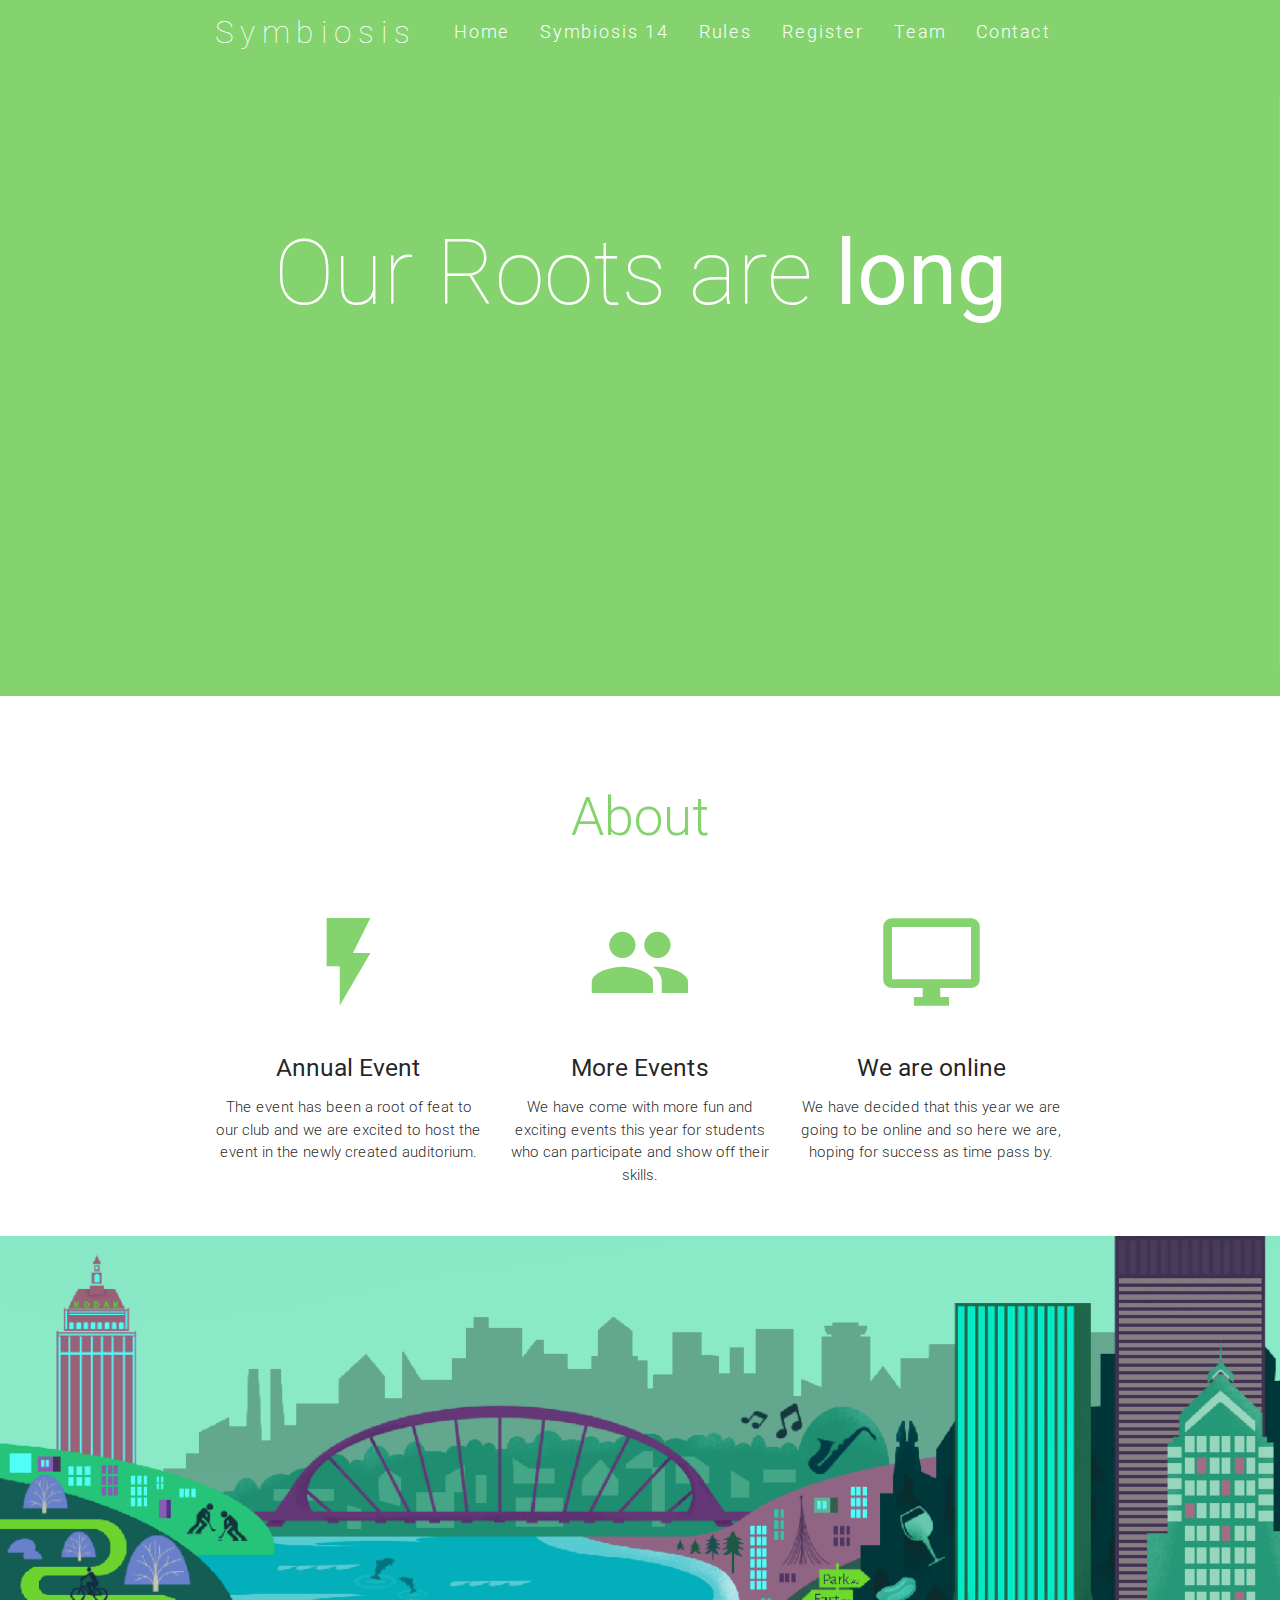
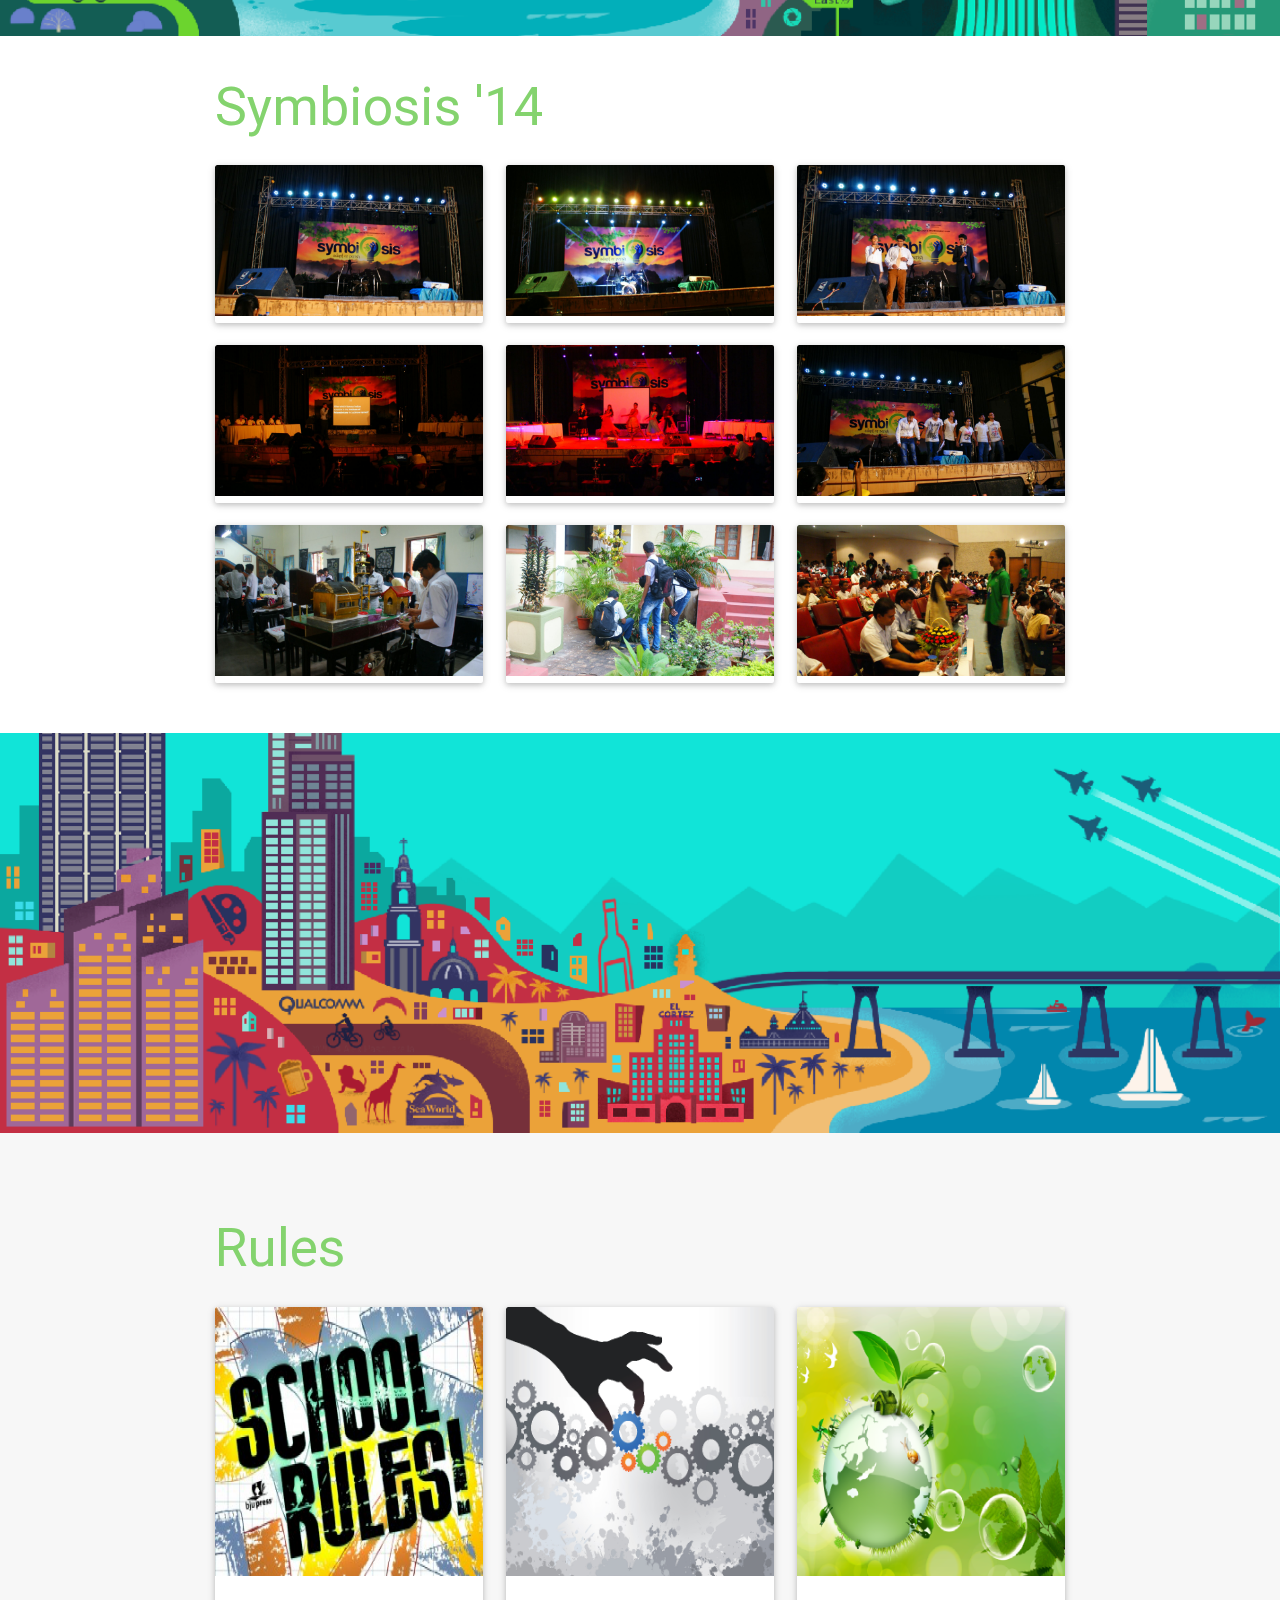
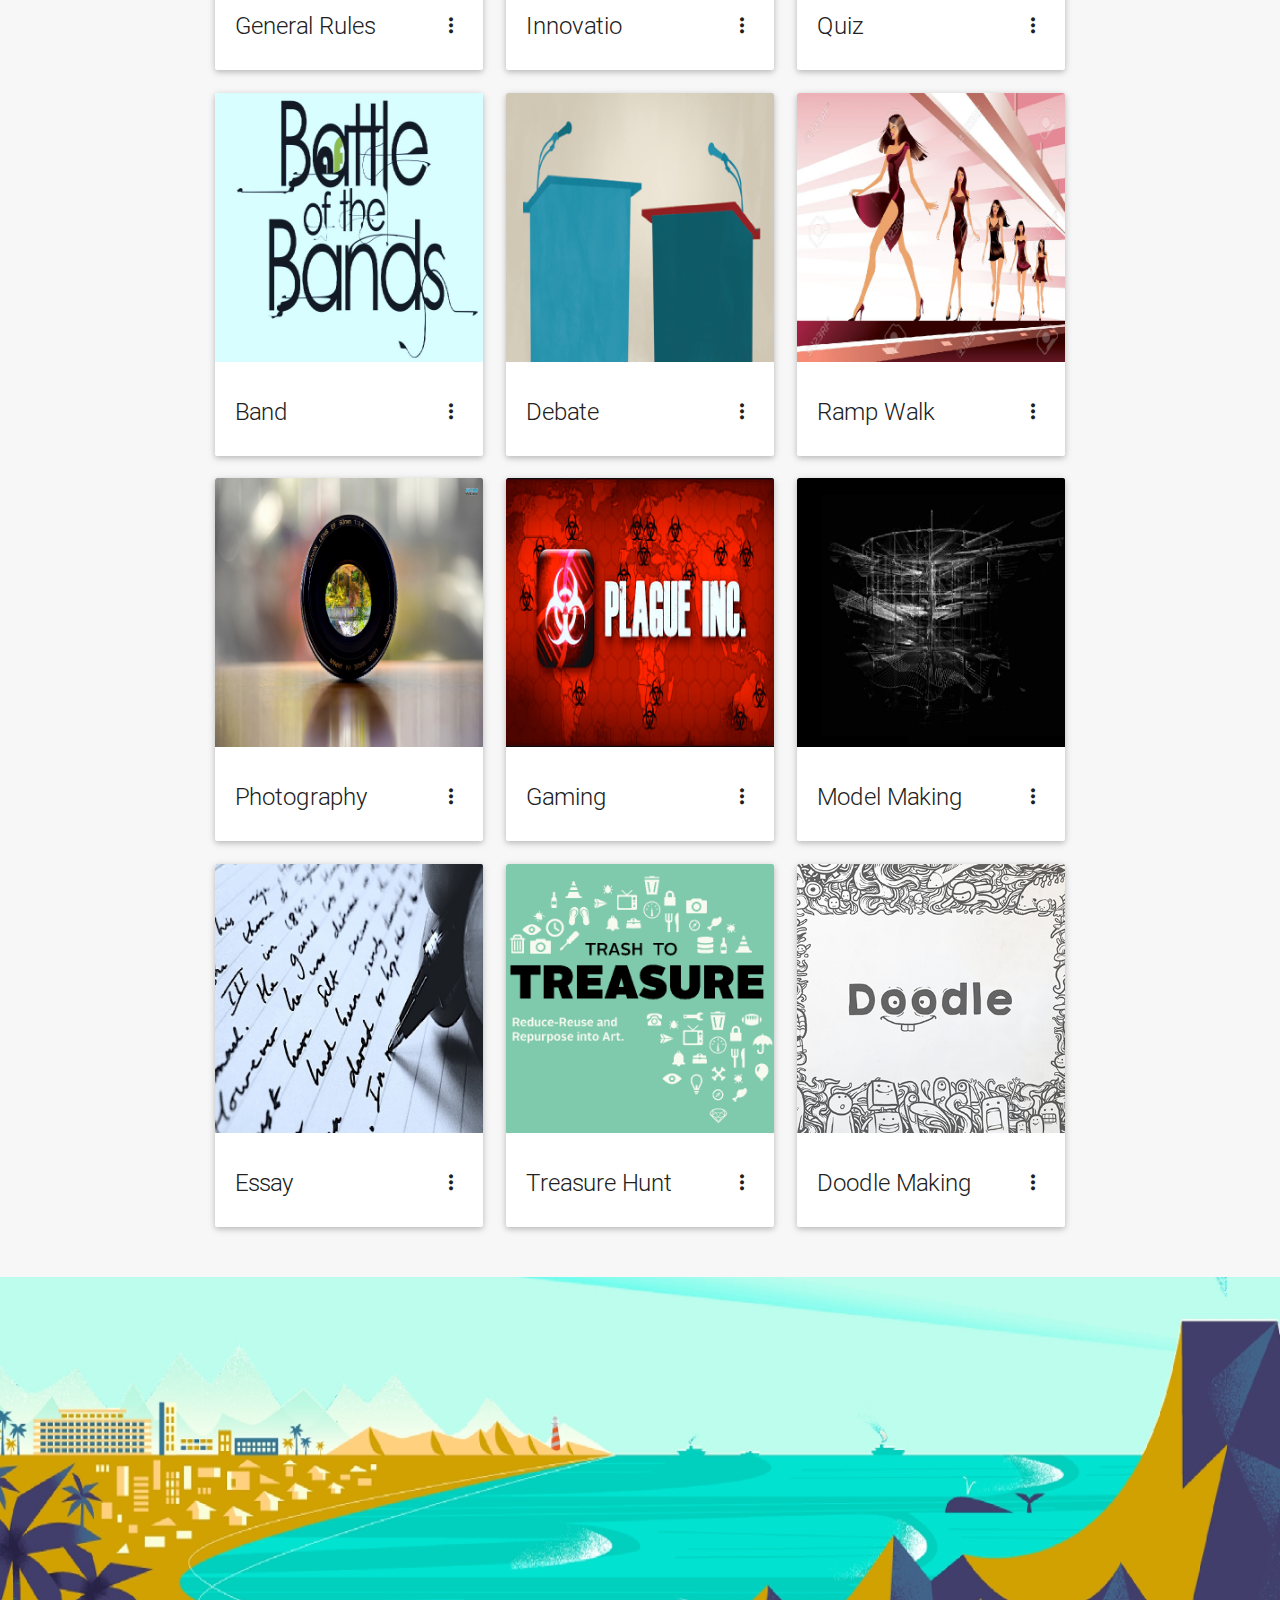
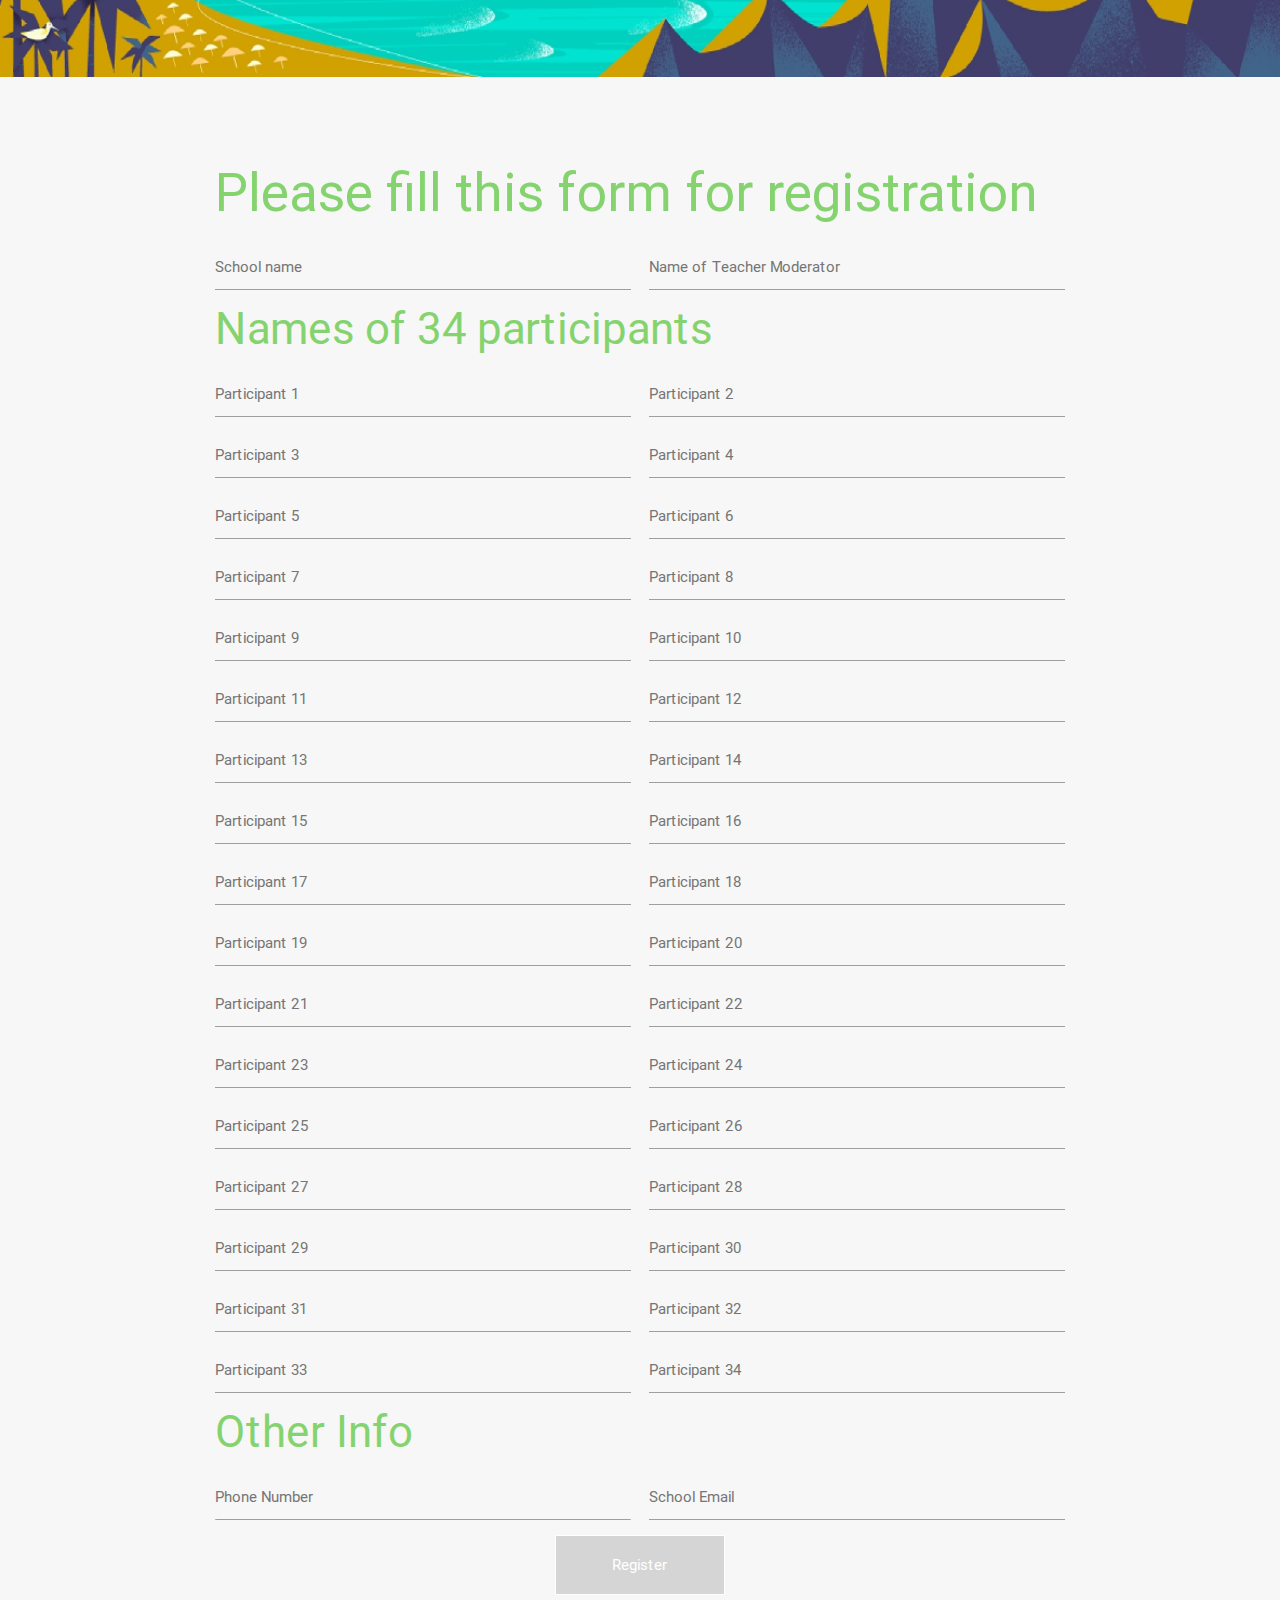
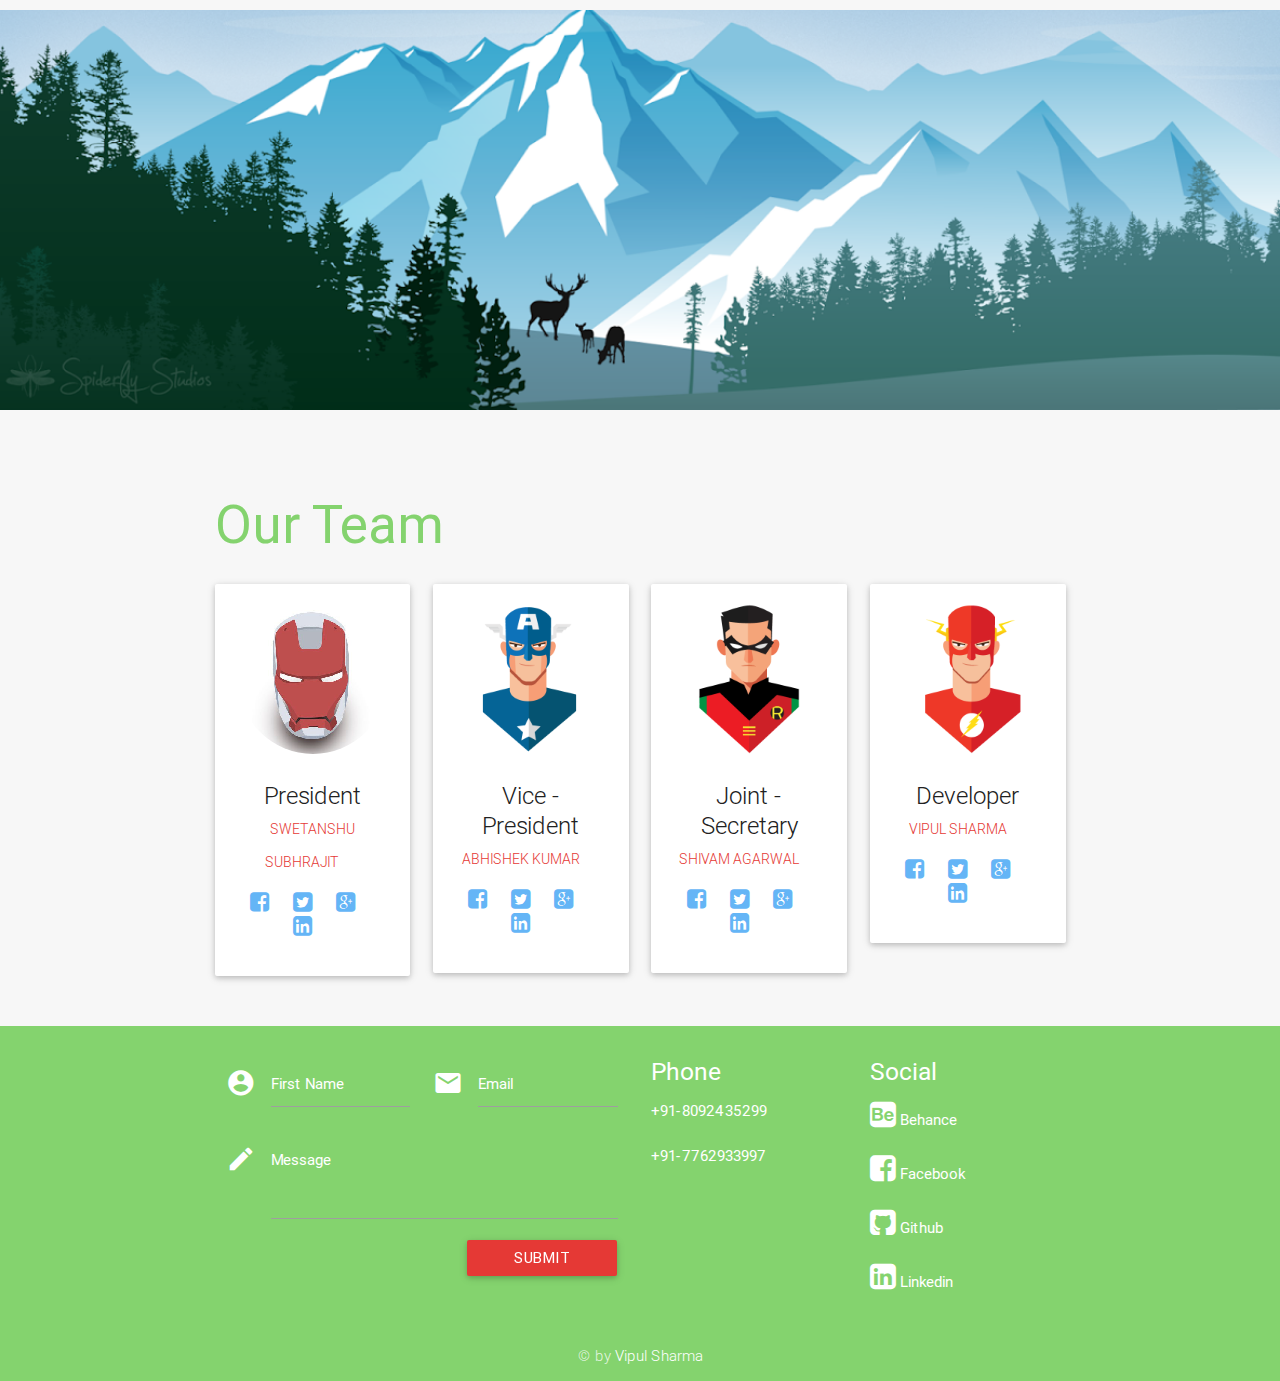
<file: index.html>
<!DOCTYPE html>
<html>
<head>
    <meta http-equiv="Content-Type" content="text/html; charset=UTF-8"/>
    <meta name="viewport" content="width=device-width, initial-scale=1, maximum-scale=1.0, user-scalable=no"/>
    <meta name="theme-color" content="#2196F3">
    <title>Symbiosis</title>
    <link rel="shortcut icon" href="img/logo.jpg"; />

    <script src="js/jquery-2.1.1.min.js"></script>
    <!-- CSS  -->
    <link href="min/plugin-min.css" type="text/css" rel="stylesheet">
    <link href="min/custom-min.css" type="text/css" rel="stylesheet" >

    <style>
    .inlineInputs input {
      display: inline;
      width: 49%;
      float: left;
    }
    div#participants.inlineInputs input:nth-child(odd) {
      margin-left: 2%;
    }
    </style>

</head>
<body id="top" class="scrollspy">

<!-- Pre Loader -->
<div id="loader-wrapper">
    <div id="loader"></div>

    <div class="loader-section section-left"></div>
    <div class="loader-section section-right"></div>

</div>

<!--Navigation-->
 <div class="navbar-fixed">
    <nav id="nav_f" class="default_color" role="navigation">
        <div class="container">
            <div class="nav-wrapper"><a id="logo-container" href="#top" class="brand-logo">Symbiosis</a>
            <ul id="nav-mobile" class="right side-nav">
                <li><a href="#intro">Home</a></li>
                <li><a href="#gallery">Symbiosis 14</a></li>
                <li><a href="#work">Rules</a></li>
                <li><a href="#register">Register</a></li>
                <li><a href="#team">Team</a></li>
                <li><a href="#contact">Contact</a></li>
            </ul><a href="#" data-activates="nav-mobile" class="button-collapse"><i class="mdi-navigation-menu"></i></a>
            </div>
        </div>
    </nav>
</div>

<!--Hero-->
<div class="section no-pad-bot" id="index-banner">
    <div class="container">
        <h1 class="text_h center header cd-headline letters type">
            <span>Our Roots are</span>
            <span class="cd-words-wrapper waiting">
                <b class="is-visible">long</b>
                <b>strong</b>
                <b>deep</b>
            </span>
        </h1>
    </div>
</div>

<!--Intro and service-->
<div id="intro" class="section scrollspy">
    <div class="container">
        <div class="row">
            <div  class="col s12">
                <h2 class="center header text_h2">
                   <span class="span_h2"> About</span></h2>
            </div>

            <div  class="col s12 m4 l4">
                <div class="center promo promo-example">
                    <i class="mdi-image-flash-on"></i>
                    <h5 class="promo-caption">Annual Event </h5>
                    <p class="light center">The event has been a root of feat to our club and we are excited to host the event in the newly created auditorium.</p>
                </div>
            </div>
            <div class="col s12 m4 l4">
                <div class="center promo promo-example">
                    <i class="mdi-social-group"></i>
                    <h5 class="promo-caption">More Events</h5>
                    <p class="light center">We have come with more fun and exciting events this year for students who can participate and show off their skills.</p>
                </div>
            </div>
            <div class="col s12 m4 l4">
                <div class="center promo promo-example">
                    <i class="mdi-hardware-desktop-windows"></i>
                    <h5 class="promo-caption">We are online</h5>
                    <p class="light center">We have decided that this year we are going to be online and so here we are, hoping for success as time pass by.</p>
                </div>
            </div>
        </div>
    </div>
</div>

<!--Parallax-->
<div class="parallax-container">
    <div class="parallax"><img src="img/parallax3.png"></div>

</div>

<!--Gallery-->
<div class="section scrollspy" id="gallery">
    <div class="container">
        <h2 class="header text_b">Symbiosis '14 </h2>
        <div class="row">
            <div class="col s12 m4 l4">
                <div class="card">
                    <div class="card-image waves-effect waves-block waves-light">
                        <img class="activator" src="img/s1.jpg">
                    </div>
                    
                </div>
            </div>
            <div class="col s12 m4 l4">
                <div class="card">
                    <div class="card-image waves-effect waves-block waves-light">
                        <img class="activator" src="img/s2.jpg">
                    </div>
                    
                </div>
            </div>
            <div class="col s12 m4 l4">
                <div class="card">
                    <div class="card-image waves-effect waves-block waves-light">
                        <img class="activator" style="border-bottom-color:black" src="img/s3.jpg">
                    </div>
                    
                </div>
            </div>
            <div class="col s12 m4 l4">
                <div class="card">
                    <div class="card-image waves-effect waves-block waves-light">
                        <img class="activator" src="img/s4.jpg">
                    </div>
                    
                </div>
            </div>
            <div class="col s12 m4 l4">
                <div class="card">
                    <div class="card-image waves-effect waves-block waves-light">
                        <img class="activator" src="img/s5.jpg">
                    </div>
                    
                </div>
            </div>
            <div class="col s12 m4 l4">
                <div class="card">
                    <div class="card-image waves-effect waves-block waves-light">
                        <img class="activator" src="img/s6.jpg">
                    </div>
                    
                </div>
            </div>
            <div class="col s12 m4 l4">
                <div class="card">
                    <div class="card-image waves-effect waves-block waves-light">
                        <img class="activator" src="img/s7.jpg">
                    </div>
                    
                </div>
            </div>
            <div class="col s12 m4 l4">
                <div class="card">
                    <div class="card-image waves-effect waves-block waves-light">
                        <img class="activator" src="img/s8.jpg">
                    </div>
                    
                </div>
            </div>
            <div class="col s12 m4 l4">
                <div class="card">
                    <div class="card-image waves-effect waves-block waves-light">
                        <img class="activator" src="img/s9.jpg">
                    </div>
                    
                </div>
            </div>
        </div>
    </div>
</div>

<!--Parallax-->
<div class="parallax-container">
    <div class="parallax"><img src="img/parallax4.png"></div>

</div>


<!--Work-->
<div class="section scrollspy" id="work">
    <div class="container">
        <h2 class="header text_b">Rules </h2>
        <div class="row">
            <div class="col s12 m4 l4">
                <div class="card">
                    <div class="card-image waves-effect waves-block waves-light">
                        <img class="activator" src="img/e/rules.jpg">
                    </div>
                    <div class="card-content">
                        <span class="card-title activator grey-text text-darken-4">General Rules <i class="mdi-navigation-more-vert right"></i></span>

                    </div>
                    <div class="card-reveal">
                        <span class="card-title grey-text text-darken-4">General: <i class="mdi-navigation-close right"></i></span>
                        <p> - Participation fee is Rs 50.</p><br>
                        <p> - Each school must be accompanied by 1 teacher moderator.</p><br>
                        <p> - One student can participate in only one event.</p><br>
                        <p> - No bags, eatables or beverages will be allowed inside the auditorium.</p><br>
                        <p> - Each student will be inspected before entering the auditorium.</p><br>
                        <p> - Students shall bring their belongings at their own liability. Loyola will not be answerable for any loss.</p><br>
                        <p> - Schools should assemble in front of the portico at 7:30 am sharp where their registrations shall be confirmed.</p><br>
                        <p> - All participants should wear casuals.</p><br>
                        <p> - Audience should be in their respected school's uniform.</p><br>
                        <p> - At no point during the event should a student mention his/her school's name which will lead to the immediate
                        and unconditional disqualification from all events.</p>
                        <p> - A total of 34 students from each school should give in their names for registration.<br>
                    </div>
                </div>
            </div>
            <div class="col s12 m4 l4">
                <div class="card">
                    <div class="card-image waves-effect waves-block waves-light">
                        <img class="activator" src="img/e/innovatio.jpg">
                    </div>
                    <div class="card-content">
                        <span class="card-title activator grey-text text-darken-4">Innovatio <i class="mdi-navigation-more-vert right"></i></span>

                    </div>
                    <div class="card-reveal">
                        <span class="card-title grey-text text-darken-4">Rules : <i class="mdi-navigation-close right"></i></span>
                        <p><p> - Each school shall be represented by 1 student. The contest is  open for all.</p><br>
                        <p> - Participants will be required to put forth their innovative ideas aimed at helping mankind in future with respect to scientific development.</p><br>
                        <p> - Participants will need to present a Powerpoint presentation and a Prototype ( if possible ).</p><br>
                        <p> - Each student shall be given a maximum time of 3 minutes to properly explain his/her innovation.</p><br>
                        <p> - Any form of plagiarism will lead to disqualification.</p><br>
                        <p> - The chairperson will be given 2 minutes to question the participants.</p><br></p>
                    </div>
                </div>
            </div>
            <div class="col s12 m4 l4">
                <div class="card">
                    <div class="card-image waves-effect waves-block waves-light">
                        <img class="activator" style="border-bottom-color:black" src="img/e/quiz.png">
                    </div>
                    <div class="card-content">
                        <span class="card-title activator grey-text text-darken-4">Quiz <i class="mdi-navigation-more-vert right"></i></span>

                    </div>
                    <div class="card-reveal">
                        <span class="card-title grey-text text-darken-4">Rules : <i class="mdi-navigation-close right"></i></span>
                        <p><p> For Prelims :-</p><br>
                        <p> - A round of 20 questions will be held.</p><br>
                        <p> - 2 participants ( Classes 9 & 10 ) shall represent their respective school.</p><br>
                        <p> - Questions will be based on Biology and Environment.</p><br>
                        <p> For Stage :-</p><br>
                        <p> - 6 teams to qualify on stage.</p><br></p>
                    </div>
                </div>
            </div>
            <div class="col s12 m4 l4">
                <div class="card">
                    <div class="card-image waves-effect waves-block waves-light">
                        <img class="activator" src="img/e/band.jpg">
                    </div>
                    <div class="card-content">
                        <span class="card-title activator grey-text text-darken-4">Band <i class="mdi-navigation-more-vert right"></i></span>

                    </div>
                    <div class="card-reveal">
                        <span class="card-title grey-text text-darken-4">Rules : <i class="mdi-navigation-close right"></i></span>
                        <p><p> - Teams are to prepare a mashup in HINDI, ENGLISH or BOTH. [ Theme : "ZINDAGI" ]</p><br>
                        <p> - EACH TEAM SHALL COMPRISE 7 - 9  MEMBERS.</p><br>
                        <p> - 5 - 7 MINUTES will be given which includes 'stage setup'.</p><br>
                        <p> - All equipments are to be brought along.</p><br></p>
                    </div>
                </div>
            </div>
            <div class="col s12 m4 l4">
                <div class="card">
                    <div class="card-image waves-effect waves-block waves-light">
                        <img class="activator" src="img/e/debate.png">
                    </div>
                    <div class="card-content">
                        <span class="card-title activator grey-text text-darken-4">Debate <i class="mdi-navigation-more-vert right"></i></span>

                    </div>
                    <div class="card-reveal">
                        <span class="card-title grey-text text-darken-4">Rules : <i class="mdi-navigation-close right"></i></span>
                        
                        <p> - Each school shall be represented by 2 students. 1 - FOR and 1 - AGAINST. [ Classes: 11 & 12 ]</p><br>
                        <p> - Topics will be given 1 hour prior to the event.</p><br>
                        <p> - Speaking time will be 4 minutes, and 2 minutes will be given for the rebuttal.</p><br>
                        <p> - Use of electronic gadgets will be strictly prohibited.</p><br>
                        <p> - Reference material will be provided.</p><br></p>
                    </div>
                </div>
            </div>
            <div class="col s12 m4 l4">
                <div class="card">
                    <div class="card-image waves-effect waves-block waves-light">
                        <img class="activator" src="img/e/ramp.jpg">
                    </div>
                    <div class="card-content">
                        <span class="card-title activator grey-text text-darken-4">Ramp Walk <i class="mdi-navigation-more-vert right"></i></span>

                    </div>
                    <div class="card-reveal">
                        <span class="card-title grey-text text-darken-4">Rules : <i class="mdi-navigation-close right"></i></span>
                        <p><p> - Each school shall be represented by 8 students and 1 narrator across Classes 10 - 12.</p><br>
                        <p> - Each team will be given 10 minutes to perform.</p><br>
                        <p> - THEME : "Seasons of India"</p><br</p>
                    </div>
                </div>
            </div>
            <div class="col s12 m4 l4">
                <div class="card">
                    <div class="card-image waves-effect waves-block waves-light">
                        <img class="activator" src="img/e/photo.jpg">
                    </div>
                    <div class="card-content">
                        <span class="card-title activator grey-text text-darken-4">Photography <i class="mdi-navigation-more-vert right"></i></span>

                    </div>
                    <div class="card-reveal">
                        <span class="card-title grey-text text-darken-4">Rules : <i class="mdi-navigation-close right"></i></span>
                        <p><p> - Each school shall be represented by 1 student.</p><br>
                        <p> - 2 hours will be given to each participant.</p><br>
                        <p> - Students are allowed to go around the school but no one should leave the school premises.</p><br>
                        <p> - Students are required to click the photos, segregate them and submit 1 photograph by the end of the time alloted.</p><br>
                        <p> - School will provide the participants with a laptop.</p><br>
                        <p> - THEME : Water Creations</p><br>
                        <p> - All memory cards will be checked by our volunteers to make sure that no photos are taken before the start of the event.</p><br></p>
                    </div>
                </div>
            </div>
            <div class="col s12 m4 l4">
                <div class="card">
                    <div class="card-image waves-effect waves-block waves-light">
                        <img class="activator" src="img/e/pinc.png">
                    </div>
                    <div class="card-content">
                        <span class="card-title activator grey-text text-darken-4">Gaming <i class="mdi-navigation-more-vert right"></i></span>

                    </div>
                    <div class="card-reveal">
                        <span class="card-title grey-text text-darken-4">Rules : <i class="mdi-navigation-close right"></i></span>
                        <p><p> - Each school shall be represented by 2 students.</p><br>
                        <p> - The game "PLAGUE Inc." developed by Ndemic Creations &copy; is to be played.</p><br>
                        <p> - The game is available for Windows and Android Platform.</p><br></p>
                    </div>
                </div>
            </div>
            <div class="col s12 m4 l4">
                <div class="card">
                    <div class="card-image waves-effect waves-block waves-light">
                        <img class="activator" src="img/e/mm.jpg">
                    </div>
                    <div class="card-content">
                        <span class="card-title activator grey-text text-darken-4">Model Making <i class="mdi-navigation-more-vert right"></i></span>

                    </div>
                    <div class="card-reveal">
                        <span class="card-title grey-text text-darken-4">Rules : <i class="mdi-navigation-close right"></i></span>
                        <p><p> - Each school shall be represented by 3 students.</p><br>
                        <p> - A working model has to be made beforehand and installation of the model has to be done on the spot.</p><br>
                        <p> - Participants will be given 3 - 4 minutes to explain their models to the judges.</p><br>
                        <p> - Models should be made from recyclable waste material.</p><br></p>
                    </div>
                </div>
            </div>
            <div class="col s12 m4 l4">
                <div class="card">
                    <div class="card-image waves-effect waves-block waves-light">
                        <img class="activator" src="img/e/essay.jpg">
                    </div>
                    <div class="card-content">
                        <span class="card-title activator grey-text text-darken-4">Essay <i class="mdi-navigation-more-vert right"></i></span>

                    </div>
                    <div class="card-reveal">
                        <span class="card-title grey-text text-darken-4">Rules : <i class="mdi-navigation-close right"></i></span>
                        <p><p> - Each school shall represented by 2 students.</p><br>
                        <p> - 90 minutes of writing time will be provided to write an 800 - 1000 word long essay.</p><br>
                        <p> - 30 minutes of preperation time will be given.</p><br>
                        <p> - A choice of 3 TOPICS will be given on the spot and any 1 should be attempted.</p><br>
                        <p> - Any form of plagiarism will lead to disqualification.</p><br></p>
                    </div>
                </div>
            </div>
            <div class="col s12 m4 l4">
                <div class="card">
                    <div class="card-image waves-effect waves-block waves-light">
                        <img class="activator" src="img/e/treasure.jpg">
                    </div>
                    <div class="card-content">
                        <span class="card-title activator grey-text text-darken-4">Treasure Hunt <i class="mdi-navigation-more-vert right"></i></span>

                    </div>
                    <div class="card-reveal">
                        <span class="card-title grey-text text-darken-4">Rules : <i class="mdi-navigation-close right"></i></span>
                        <p><p> - Each school shall be represented by 3 students across Classes 11 & 12.</p><br>
                        <p> - 5 sets of hints are to be given. Each team must clear the subsequent stages to reach to the next clue.</p><br>
                        <p> - The final clue for all teams will be the same leading them to a single spot with the Loyola Campus.</p><br>
                        <p> - A general knowledge of Dinosaurs must prevail among the participants.</p><br></p>
                    </div>
                </div>
            </div>
            <div class="col s12 m4 l4">
                <div class="card">
                    <div class="card-image waves-effect waves-block waves-light">
                        <img class="activator" src="img/e/project5.png">
                    </div>
                    <div class="card-content">
                        <span class="card-title activator grey-text text-darken-4">Doodle Making <i class="mdi-navigation-more-vert right"></i></span>

                    </div>
                    <div class="card-reveal">
                        <span class="card-title grey-text text-darken-4">Rules <i class="mdi-navigation-close right"></i></span>
                        <p><p> - Any number of students may participate from a single school.</p><br>
                        <p> - The participants are not required to be registered.</p><br>
                        <p> - Participants may come along with their respective schools, but as an audience.</p><br>
<p> - Participants are required to doodle the word 'Symbiosis' and post the same on Facebook with the "#symbiosis2k15"</p></p>
                    </div>
                </div>
            </div>
        </div>
    </div>
</div>

<!--Parallax-->
<div class="parallax-container">
    <div class="parallax"><img src="img/parallax2.jpg"></div>

</div>

<div class="section scrollspy" id="register">
    <div class="container">
      <h2 class="header text_b">Please fill this form for registration</h2>
      <form action="register.php" method="POST" class="form" id="registerForm">

        <div class="inlineInputs">
          <input type="text" name="schoolname" placeholder="School name">
          <input style="margin-left: 2%;" type="text" name="moderatorname" placeholder="Name of Teacher Moderator">
        </div>

        <h3 class="header text_b">Names of 34 participants</h3>

        <div class="inlineInputs" id="participants">
          <script>
            model = "<input type='text' name='participant@' placeholder='Participant @'>"
            for (i=1; i<=34; i++) {
              input = model.replace(/@/g, i);
              $("#participants").append(input);
            }
          </script>
        </div>

        <h3 class="header text_b">Other Info</h3>
        <div class="inlineInputs">
          <input style="border-radius:1%;" type="tel" name="number" placeholder="Phone Number">
          <input style="margin-left: 2%;" type="text" name="email" placeholder="School Email">
        </div>

        <input class="regbut" disabled="true" name="reg" type="submit" value="Register">

        <script type="text/javascript">
        function checkInputs() {
            var $inputs = $('#registerForm :input');
            var values = [];
            $inputs.each(function() { if (name != "reg") { values.push(this.value); } });
            notNull = true;
            for (value in values) {
              if (values[value] == "") {
                notNull = false;
                break;
              }
            }
            return notNull;
        }
        $('input[type="text"]').on("input", function() {
           if(checkInputs()) { $('.regbut').prop('disabled', false); }
           else{ $('.regbut').prop('disabled', true); }
        });

        $('input[type="tel"]').on("input", function() {
           if(checkInputs()) { $('.regbut').prop('disabled', false); }
           else{ $('.regbut').prop('disabled', true); }
        });

        </script>

      </form>
    </section>
  </div>
</div>
</form>
<!--Parallax-->
<div class="parallax-container">
    <div class="parallax"><img src="img/parallax1.png"></div>
</div>

<!--Team-->
<div class="section scrollspy" id="team">
    <div class="container">
        <h2 class="header text_b"> Our Team </h2>
        <div class="row">
            <div class="col s12 m3">
                <div class="card card-avatar">
                    <div class="waves-effect waves-block waves-light">
                        <img class="activator" src="img/avatar2.jpg">
                    </div>
                    <div class="card-content">
                        <span class="card-title activator grey-text text-darken-4">President <br/>
                            <small><a class="red-text text-darken-1" >Swetanshu Subhrajit</a></small></span>
                        <p>
                          <a class="blue-text text-lighten-2" href="https://www.facebook.com/swetanshu.subhrajit?fref=ts">
                              <i class="fa fa-facebook-square"></i>
                          </a>
                          <a class="blue-text text-lighten-2" href="https://twitter.com/">
                              <i class="fa fa-twitter-square"></i>
                          </a>
                          <a class="blue-text text-lighten-2" href="https://plus.google.com/">
                              <i class="fa fa-google-plus-square"></i>
                          </a>
                          <a class="blue-text text-lighten-2" href="https://www.linkedin.com/">
                              <i class="fa fa-linkedin-square"></i>
                          </a>
                        </p>
                    </div>
                </div>
            </div>
            <div class="col s12 m3">
                <div class="card card-avatar">
                    <div class="waves-effect waves-block waves-light">
                        <img class="activator" src="img/avatar3.png">
                    </div>
                    <div class="card-content">
                        <span class="card-title activator grey-text text-darken-4">Vice - President<br/>
                            <small><a class="red-text text-darken-1" >Abhishek Kumar</a></small>
                        </span>
                        <p>
                          <a class="blue-text text-lighten-2" href="https://www.facebook.com/profile.php?id=100003810592765&fref=ts">
                              <i class="fa fa-facebook-square"></i>
                          </a>
                          <a class="blue-text text-lighten-2" href="https://twitter.com/">
                              <i class="fa fa-twitter-square"></i>
                          </a>
                          <a class="blue-text text-lighten-2" href="https://plus.google.com/">
                              <i class="fa fa-google-plus-square"></i>
                          </a>
                          <a class="blue-text text-lighten-2" href="https://www.linkedin.com/">
                              <i class="fa fa-linkedin-square"></i>
                          </a>
                        </p>
                    </div>
                </div>
            </div>
            <div class="col s12 m3">
                <div class="card card-avatar">
                    <div class="waves-effect waves-block waves-light">
                        <img class="activator" src="img/avatar4.png">
                    </div>
                    <div class="card-content">
                        <span class="card-title activator grey-text text-darken-4">Joint - Secretary<br/>
                            <small><a class="red-text text-darken-1" >Shivam Agarwal</a></small></span>
                        <p>
                            <a class="blue-text text-lighten-2" href="https://www.facebook.com/sa005">
                                <i class="fa fa-facebook-square"></i>
                            </a>
                            <a class="blue-text text-lighten-2" href="https://twitter.com/">
                                <i class="fa fa-twitter-square"></i>
                            </a>
                            <a class="blue-text text-lighten-2" href="https://plus.google.com/u/0/104406296284449719652/posts">
                                <i class="fa fa-google-plus-square"></i>
                            </a>
                            <a class="blue-text text-lighten-2" href="https://www.linkedin.com/profile">
                                <i class="fa fa-linkedin-square"></i>
                            </a>
                        </p>
                    </div>
                </div>
            </div>
            <div class="col s12 m3">
                <div class="card card-avatar">
                    <div class="waves-effect waves-block waves-light">
                        <img class="activator" src="img/avatar1.png">
                    </div>
                    <div class="card-content">
                        <span class="card-title activator grey-text text-darken-4">Developer<br/>
                            <small><a class="red-text text-darken-1" >Vipul Sharma</a></small></span>
                        <p>
                          <a class="blue-text text-lighten-2" href="https://www.facebook.com/iVipulroxx">
                              <i class="fa fa-facebook-square"></i>
                          </a>
                          <a class="blue-text text-lighten-2" href="https://twitter.com/vipulVSsharma">
                              <i class="fa fa-twitter-square"></i>
                          </a>
                          <a class="blue-text text-lighten-2" href="https://plus.google.com/u/0/115686442541463041196/posts">
                              <i class="fa fa-google-plus-square"></i>
                          </a>
                          <a class="blue-text text-lighten-2" href="https://www.linkedin.com/profile/view?id=AAIAABnKCekBJdxVAnvN5FDg_XWdbAg-vVlzl-Y&trk=nav_responsive_tab_profile_pic">
                              <i class="fa fa-linkedin-square"></i>
                          </a>

                        </p>
                    </div>
                </div>
            </div>
        </div>
    </div>
</div>

<!--Footer-->
<footer id="contact" class="page-footer default_color scrollspy">
    <div class="container">
        <div class="row">
            <div class="col l6 s12">
                <form class="col s12" action="contact.php" method="post">
                    <div class="row">
                        <div class="input-field col s6">
                            <i class="mdi-action-account-circle prefix white-text"></i>
                            <input id="icon_prefix" name="name" type="text" class="validate white-text">
                            <label for="icon_prefix" class="white-text">First Name</label>
                        </div>
                        <div class="input-field col s6">
                            <i class="mdi-communication-email prefix white-text"></i>
                            <input id="icon_email" name="email" type="email" class="validate white-text">
                            <label for="icon_email" class="white-text">Email</label>
                        </div>
                        <div class="input-field col s12">
                            <i class="mdi-editor-mode-edit prefix white-text"></i>
                            <textarea id="icon_prefix2" name="message" class="materialize-textarea white-text"></textarea>
                            <label for="icon_prefix2" class="white-text">Message</label>
                        </div>
                        <div class="col offset-s7 s5">
                            <button class="btn waves-effect waves-light red darken-1" type="submit">Submit
                                <i class="mdi-content-send right white-text"></i>
                            </button>
                        </div>
                    </div>
                </form>
            </div>
            <div class="col l3 s12">
                <h5 class="white-text">Phone</h5>
                <ul>
                    <li><a class="white-text" href="index.html">+91-8092435299</a></li><br>
                    <li><a class="white-text" href="index.html">+91-7762933997</a></li>
                </ul>
            </div>
            <div class="col l3 s12">
                <h5 class="white-text">Social</h5>
                <ul>
                    <li>
                        <a class="white-text" href="https://www.behance.net/">
                            <i class="small fa fa-behance-square white-text"></i> Behance
                        </a>
                    </li><br>
                    <li>
                        <a class="white-text" href="https://www.facebook.com/profile.php?id=100003810592765&fref=ts">
                            <i class="small fa fa-facebook-square white-text"></i> Facebook
                        </a>
                    </li><br>
                    <li>
                        <a class="white-text" href="https://github.com/vipulroxx">
                            <i class="small fa fa-github-square white-text"></i> Github
                        </a>
                    </li><br>
                    <li>
                        <a class="white-text" href="https://www.linkedin.com/in/">
                            <i class="small fa fa-linkedin-square white-text"></i> Linkedin
                        </a>
                    </li>
                </ul>
            </div>
        </div>
    </div>
    <div class="footer-copyright default_color">
        <div class="container" style="text-align:center;">&copy by <a class="white-text" href="http://github.com/vipulroxx">Vipul Sharma</a>
        </div>
    </div>
</footer>


    <!--  Scripts-->
    <script src="min/plugin-min.js"></script>
    <script src="min/custom-min.js"></script>

    </body>
</html>
</file>
<file: min/custom-min.css>
.default_color{background-color:#84D36E !important}.default_color_text{color:#84D36E !important}.icon-block{padding:0
15px}#intro,#work,#team,#register{padding-top:4rem}#index-banner{min-height:632px;max-height:864px;position:relative;background-color:#84D36E}#nav_f{box-shadow:none !important;-webkit-box-shadow:none !important}.text_h{padding:15% 0;font-size:6.0em;font-weight:100;color:white}.brand-logo{position:absolute;color:#fff;display:inline-block;font-size:2.1rem;font-style:normal;font-weight:100;padding:0;letter-spacing:7px}.text_h2{font-weight:100;margin-bottom:4%;line-height:4.5rem}.span_h2{font-weight:300;color:#84D36E}.text_b{color:#84D36E}.in{font-weight:400 !important;font-style:normal !important}.promo
i{color:#84D36E;font-size:7rem;display:block}.card-content
a{color:#84D36E}.card-content a:hover{color:#84D36E}#work,#team ,#register{background:rgb(247,247,247)}.text_pink{color:#EF9A9A}nav ul
a{font-size:1.2rem;color:#FFF;letter-spacing:2px;display:block;font-weight:300;padding:0px
15px}.cd-headline.type .cd-words-wrapper{vertical-align:top;overflow:hidden}.cd-headline.type .cd-words-wrapper::after{content:'';position:absolute;right:0;top:50%;bottom:auto;-webkit-transform:translateY(-50%);-moz-transform:translateY(-50%);-ms-transform:translateY(-50%);-o-transform:translateY(-50%);transform:translateY(-50%);height:90%;width:1px;background-color:#aebcb9}.cd-headline.type .cd-words-wrapper.waiting::after{-webkit-animation:cd-pulse 1s infinite;-moz-animation:cd-pulse 1s infinite;animation:cd-pulse 1s infinite}.cd-headline.type .cd-words-wrapper.selected{background-color:#FFF}.cd-headline.type .cd-words-wrapper.selected::after{visibility:hidden}.cd-headline.type .cd-words-wrapper.selected
b{color:#84D36E}.cd-headline.type
b{visibility:hidden}.cd-headline.type b.is-visible{visibility:visible}.cd-headline.type
i{position:absolute;visibility:hidden}.cd-headline.type
i.in{position:relative;visibility:visible}@-webkit-keyframes cd-pulse{0%{-webkit-transform:translateY(-50%) scale(1);opacity:1}40%{-webkit-transform:translateY(-50%) scale(0.9);opacity:0}100%{-webkit-transform:translateY(-50%) scale(0);opacity:0}}@-moz-keyframes cd-pulse{0%{-moz-transform:translateY(-50%) scale(1);opacity:1}40%{-moz-transform:translateY(-50%) scale(0.9);opacity:0}100%{-moz-transform:translateY(-50%) scale(0);opacity:0}}@keyframes cd-pulse{0%{-webkit-transform:translateY(-50%) scale(1);-moz-transform:translateY(-50%) scale(1);-ms-transform:translateY(-50%) scale(1);-o-transform:translateY(-50%) scale(1);transform:translateY(-50%) scale(1);opacity:1}40%{-webkit-transform:translateY(-50%) scale(0.9);-moz-transform:translateY(-50%) scale(0.9);-ms-transform:translateY(-50%) scale(0.9);-o-transform:translateY(-50%) scale(0.9);transform:translateY(-50%) scale(0.9);opacity:0}100%{-webkit-transform:translateY(-50%) scale(0);-moz-transform:translateY(-50%) scale(0);-ms-transform:translateY(-50%) scale(0);-o-transform:translateY(-50%) scale(0);transform:translateY(-50%) scale(0);opacity:0}}#preloader{position:fixed;top:0;left:0;right:0;bottom:0;background-color:#fff;z-index:1200}#status{width:200px;height:200px;position:absolute;left:50%;top:50%;background-image:url(/img/status.gif);background-repeat:no-repeat;background-position:center;margin:-100px 0 0 -100px}@media only screen and (max-width: 480px){.text_h{padding:4% 0;font-size:5em;font-weight:100;color:white}}input,textarea{border-bottom:1px solid #fff}nav a.button-collapse{left:-25px}.card-avatar .waves-effect{text-align:center;margin-top:20px}.card-avatar
img{height:150px;width:150px;border-radius:75px}.card-avatar .card-content{text-align:center}.card .card-content
p{margin:15px
0px}.card-avatar .card-content
i{font-size:1.5rem}.card-avatar .card-content .card-title{line-height:30px !important}.parallax-container{max-height:400px}footer.page-footer{margin-top:0px !important}
input.regbut {
  border-radius: 1%;
  background-color: rgb(197, 236, 82);
  he: 40px;
  height: 60px;
  width: 170px;
  margin-left: 40%;
  border: 1px solid #fff;
  border-radius: 1%;
  color: #fff;
}

input.regbut:disabled {
  background-color: #D5D5D5
}
</file>
<file: min/plugin-min.css>
.materialize-red.lighten-5{background-color:#fdeaeb !important}.materialize-red-text.text-lighten-5{color:#fdeaeb !important}.materialize-red.lighten-4{background-color:#f8c1c3 !important}.materialize-red-text.text-lighten-4{color:#f8c1c3 !important}.materialize-red.lighten-3{background-color:#f3989b !important}.materialize-red-text.text-lighten-3{color:#f3989b !important}.materialize-red.lighten-2{background-color:#ee6e73 !important}.materialize-red-text.text-lighten-2{color:#ee6e73 !important}.materialize-red.lighten-1{background-color:#ea454b !important}.materialize-red-text.text-lighten-1{color:#ea454b !important}.materialize-red{background-color:#e51c23 !important}.materialize-red-text{color:#e51c23 !important}.materialize-red.darken-1{background-color:#d0181e !important}.materialize-red-text.text-darken-1{color:#d0181e !important}.materialize-red.darken-2{background-color:#b9151b !important}.materialize-red-text.text-darken-2{color:#b9151b !important}.materialize-red.darken-3{background-color:#a21318 !important}.materialize-red-text.text-darken-3{color:#a21318 !important}.materialize-red.darken-4{background-color:#8b1014 !important}.materialize-red-text.text-darken-4{color:#8b1014 !important}.red.lighten-5{background-color:#FFEBEE !important}.red-text.text-lighten-5{color:#FFEBEE !important}.red.lighten-4{background-color:#FFCDD2 !important}.red-text.text-lighten-4{color:#FFCDD2 !important}.red.lighten-3{background-color:#EF9A9A !important}.red-text.text-lighten-3{color:#EF9A9A !important}.red.lighten-2{background-color:#E57373 !important}.red-text.text-lighten-2{color:#E57373 !important}.red.lighten-1{background-color:#EF5350 !important}.red-text.text-lighten-1{color:#EF5350 !important}.red{background-color:#F44336 !important}.red-text{color:#F44336 !important}.red.darken-1{background-color:#E53935 !important}.red-text.text-darken-1{color:#E53935 !important}.red.darken-2{background-color:#D32F2F !important}.red-text.text-darken-2{color:#D32F2F !important}.red.darken-3{background-color:#C62828 !important}.red-text.text-darken-3{color:#C62828 !important}.red.darken-4{background-color:#B71C1C !important}.red-text.text-darken-4{color:#B71C1C !important}.red.accent-1{background-color:#FF8A80 !important}.red-text.text-accent-1{color:#FF8A80 !important}.red.accent-2{background-color:#FF5252 !important}.red-text.text-accent-2{color:#FF5252 !important}.red.accent-3{background-color:#FF1744 !important}.red-text.text-accent-3{color:#FF1744 !important}.red.accent-4{background-color:#D50000 !important}.red-text.text-accent-4{color:#D50000 !important}.pink.lighten-5{background-color:#fce4ec !important}.pink-text.text-lighten-5{color:#fce4ec !important}.pink.lighten-4{background-color:#f8bbd0 !important}.pink-text.text-lighten-4{color:#f8bbd0 !important}.pink.lighten-3{background-color:#f48fb1 !important}.pink-text.text-lighten-3{color:#f48fb1 !important}.pink.lighten-2{background-color:#f06292 !important}.pink-text.text-lighten-2{color:#f06292 !important}.pink.lighten-1{background-color:#ec407a !important}.pink-text.text-lighten-1{color:#ec407a !important}.pink{background-color:#e91e63 !important}.pink-text{color:#e91e63 !important}.pink.darken-1{background-color:#d81b60 !important}.pink-text.text-darken-1{color:#d81b60 !important}.pink.darken-2{background-color:#c2185b !important}.pink-text.text-darken-2{color:#c2185b !important}.pink.darken-3{background-color:#ad1457 !important}.pink-text.text-darken-3{color:#ad1457 !important}.pink.darken-4{background-color:#880e4f !important}.pink-text.text-darken-4{color:#880e4f !important}.pink.accent-1{background-color:#ff80ab !important}.pink-text.text-accent-1{color:#ff80ab !important}.pink.accent-2{background-color:#ff4081 !important}.pink-text.text-accent-2{color:#ff4081 !important}.pink.accent-3{background-color:#f50057 !important}.pink-text.text-accent-3{color:#f50057 !important}.pink.accent-4{background-color:#c51162 !important}.pink-text.text-accent-4{color:#c51162 !important}.purple.lighten-5{background-color:#f3e5f5 !important}.purple-text.text-lighten-5{color:#f3e5f5 !important}.purple.lighten-4{background-color:#e1bee7 !important}.purple-text.text-lighten-4{color:#e1bee7 !important}.purple.lighten-3{background-color:#ce93d8 !important}.purple-text.text-lighten-3{color:#ce93d8 !important}.purple.lighten-2{background-color:#ba68c8 !important}.purple-text.text-lighten-2{color:#ba68c8 !important}.purple.lighten-1{background-color:#ab47bc !important}.purple-text.text-lighten-1{color:#ab47bc !important}.purple{background-color:#9c27b0 !important}.purple-text{color:#9c27b0 !important}.purple.darken-1{background-color:#8e24aa !important}.purple-text.text-darken-1{color:#8e24aa !important}.purple.darken-2{background-color:#7b1fa2 !important}.purple-text.text-darken-2{color:#7b1fa2 !important}.purple.darken-3{background-color:#6a1b9a !important}.purple-text.text-darken-3{color:#6a1b9a !important}.purple.darken-4{background-color:#4a148c !important}.purple-text.text-darken-4{color:#4a148c !important}.purple.accent-1{background-color:#ea80fc !important}.purple-text.text-accent-1{color:#ea80fc !important}.purple.accent-2{background-color:#e040fb !important}.purple-text.text-accent-2{color:#e040fb !important}.purple.accent-3{background-color:#d500f9 !important}.purple-text.text-accent-3{color:#d500f9 !important}.purple.accent-4{background-color:#a0f !important}.purple-text.text-accent-4{color:#a0f !important}.deep-purple.lighten-5{background-color:#ede7f6 !important}.deep-purple-text.text-lighten-5{color:#ede7f6 !important}.deep-purple.lighten-4{background-color:#d1c4e9 !important}.deep-purple-text.text-lighten-4{color:#d1c4e9 !important}.deep-purple.lighten-3{background-color:#b39ddb !important}.deep-purple-text.text-lighten-3{color:#b39ddb !important}.deep-purple.lighten-2{background-color:#9575cd !important}.deep-purple-text.text-lighten-2{color:#9575cd !important}.deep-purple.lighten-1{background-color:#7e57c2 !important}.deep-purple-text.text-lighten-1{color:#7e57c2 !important}.deep-purple{background-color:#673ab7 !important}.deep-purple-text{color:#673ab7 !important}.deep-purple.darken-1{background-color:#5e35b1 !important}.deep-purple-text.text-darken-1{color:#5e35b1 !important}.deep-purple.darken-2{background-color:#512da8 !important}.deep-purple-text.text-darken-2{color:#512da8 !important}.deep-purple.darken-3{background-color:#4527a0 !important}.deep-purple-text.text-darken-3{color:#4527a0 !important}.deep-purple.darken-4{background-color:#311b92 !important}.deep-purple-text.text-darken-4{color:#311b92 !important}.deep-purple.accent-1{background-color:#b388ff !important}.deep-purple-text.text-accent-1{color:#b388ff !important}.deep-purple.accent-2{background-color:#7c4dff !important}.deep-purple-text.text-accent-2{color:#7c4dff !important}.deep-purple.accent-3{background-color:#651fff !important}.deep-purple-text.text-accent-3{color:#651fff !important}.deep-purple.accent-4{background-color:#6200ea !important}.deep-purple-text.text-accent-4{color:#6200ea !important}.indigo.lighten-5{background-color:#e8eaf6 !important}.indigo-text.text-lighten-5{color:#e8eaf6 !important}.indigo.lighten-4{background-color:#c5cae9 !important}.indigo-text.text-lighten-4{color:#c5cae9 !important}.indigo.lighten-3{background-color:#9fa8da !important}.indigo-text.text-lighten-3{color:#9fa8da !important}.indigo.lighten-2{background-color:#7986cb !important}.indigo-text.text-lighten-2{color:#7986cb !important}.indigo.lighten-1{background-color:#5c6bc0 !important}.indigo-text.text-lighten-1{color:#5c6bc0 !important}.indigo{background-color:#3f51b5 !important}.indigo-text{color:#3f51b5 !important}.indigo.darken-1{background-color:#3949ab !important}.indigo-text.text-darken-1{color:#3949ab !important}.indigo.darken-2{background-color:#303f9f !important}.indigo-text.text-darken-2{color:#303f9f !important}.indigo.darken-3{background-color:#283593 !important}.indigo-text.text-darken-3{color:#283593 !important}.indigo.darken-4{background-color:#1a237e !important}.indigo-text.text-darken-4{color:#1a237e !important}.indigo.accent-1{background-color:#8c9eff !important}.indigo-text.text-accent-1{color:#8c9eff !important}.indigo.accent-2{background-color:#536dfe !important}.indigo-text.text-accent-2{color:#536dfe !important}.indigo.accent-3{background-color:#3d5afe !important}.indigo-text.text-accent-3{color:#3d5afe !important}.indigo.accent-4{background-color:#304ffe !important}.indigo-text.text-accent-4{color:#304ffe !important}.blue.lighten-5{background-color:#E3F2FD !important}.blue-text.text-lighten-5{color:#E3F2FD !important}.blue.lighten-4{background-color:#BBDEFB !important}.blue-text.text-lighten-4{color:#BBDEFB !important}.blue.lighten-3{background-color:#90CAF9 !important}.blue-text.text-lighten-3{color:#90CAF9 !important}.blue.lighten-2{background-color:#64B5F6 !important}.blue-text.text-lighten-2{color:#64B5F6 !important}.blue.lighten-1{background-color:#42A5F5 !important}.blue-text.text-lighten-1{color:#42A5F5 !important}.blue{background-color:#2196F3 !important}.blue-text{color:#2196F3 !important}.blue.darken-1{background-color:#1E88E5 !important}.blue-text.text-darken-1{color:#1E88E5 !important}.blue.darken-2{background-color:#1976D2 !important}.blue-text.text-darken-2{color:#1976D2 !important}.blue.darken-3{background-color:#1565C0 !important}.blue-text.text-darken-3{color:#1565C0 !important}.blue.darken-4{background-color:#0D47A1 !important}.blue-text.text-darken-4{color:#0D47A1 !important}.blue.accent-1{background-color:#82B1FF !important}.blue-text.text-accent-1{color:#82B1FF !important}.blue.accent-2{background-color:#448AFF !important}.blue-text.text-accent-2{color:#448AFF !important}.blue.accent-3{background-color:#2979FF !important}.blue-text.text-accent-3{color:#2979FF !important}.blue.accent-4{background-color:#2962FF !important}.blue-text.text-accent-4{color:#2962FF !important}.light-blue.lighten-5{background-color:#e1f5fe !important}.light-blue-text.text-lighten-5{color:#e1f5fe !important}.light-blue.lighten-4{background-color:#b3e5fc !important}.light-blue-text.text-lighten-4{color:#b3e5fc !important}.light-blue.lighten-3{background-color:#81d4fa !important}.light-blue-text.text-lighten-3{color:#81d4fa !important}.light-blue.lighten-2{background-color:#4fc3f7 !important}.light-blue-text.text-lighten-2{color:#4fc3f7 !important}.light-blue.lighten-1{background-color:#29b6f6 !important}.light-blue-text.text-lighten-1{color:#29b6f6 !important}.light-blue{background-color:#03a9f4 !important}.light-blue-text{color:#03a9f4 !important}.light-blue.darken-1{background-color:#039be5 !important}.light-blue-text.text-darken-1{color:#039be5 !important}.light-blue.darken-2{background-color:#0288d1 !important}.light-blue-text.text-darken-2{color:#0288d1 !important}.light-blue.darken-3{background-color:#0277bd !important}.light-blue-text.text-darken-3{color:#0277bd !important}.light-blue.darken-4{background-color:#01579b !important}.light-blue-text.text-darken-4{color:#01579b !important}.light-blue.accent-1{background-color:#80d8ff !important}.light-blue-text.text-accent-1{color:#80d8ff !important}.light-blue.accent-2{background-color:#40c4ff !important}.light-blue-text.text-accent-2{color:#40c4ff !important}.light-blue.accent-3{background-color:#00b0ff !important}.light-blue-text.text-accent-3{color:#00b0ff !important}.light-blue.accent-4{background-color:#0091ea !important}.light-blue-text.text-accent-4{color:#0091ea !important}.cyan.lighten-5{background-color:#e0f7fa !important}.cyan-text.text-lighten-5{color:#e0f7fa !important}.cyan.lighten-4{background-color:#b2ebf2 !important}.cyan-text.text-lighten-4{color:#b2ebf2 !important}.cyan.lighten-3{background-color:#80deea !important}.cyan-text.text-lighten-3{color:#80deea !important}.cyan.lighten-2{background-color:#4dd0e1 !important}.cyan-text.text-lighten-2{color:#4dd0e1 !important}.cyan.lighten-1{background-color:#26c6da !important}.cyan-text.text-lighten-1{color:#26c6da !important}.cyan{background-color:#00bcd4 !important}.cyan-text{color:#00bcd4 !important}.cyan.darken-1{background-color:#00acc1 !important}.cyan-text.text-darken-1{color:#00acc1 !important}.cyan.darken-2{background-color:#0097a7 !important}.cyan-text.text-darken-2{color:#0097a7 !important}.cyan.darken-3{background-color:#00838f !important}.cyan-text.text-darken-3{color:#00838f !important}.cyan.darken-4{background-color:#006064 !important}.cyan-text.text-darken-4{color:#006064 !important}.cyan.accent-1{background-color:#84ffff !important}.cyan-text.text-accent-1{color:#84ffff !important}.cyan.accent-2{background-color:#18ffff !important}.cyan-text.text-accent-2{color:#18ffff !important}.cyan.accent-3{background-color:#00e5ff !important}.cyan-text.text-accent-3{color:#00e5ff !important}.cyan.accent-4{background-color:#00b8d4 !important}.cyan-text.text-accent-4{color:#00b8d4 !important}.teal.lighten-5{background-color:#e0f2f1 !important}.teal-text.text-lighten-5{color:#e0f2f1 !important}.teal.lighten-4{background-color:#b2dfdb !important}.teal-text.text-lighten-4{color:#b2dfdb !important}.teal.lighten-3{background-color:#80cbc4 !important}.teal-text.text-lighten-3{color:#80cbc4 !important}.teal.lighten-2{background-color:#4db6ac !important}.teal-text.text-lighten-2{color:#4db6ac !important}.teal.lighten-1{background-color:#26a69a !important}.teal-text.text-lighten-1{color:#26a69a !important}.teal{background-color:#009688 !important}.teal-text{color:#009688 !important}.teal.darken-1{background-color:#00897b !important}.teal-text.text-darken-1{color:#00897b !important}.teal.darken-2{background-color:#00796b !important}.teal-text.text-darken-2{color:#00796b !important}.teal.darken-3{background-color:#00695c !important}.teal-text.text-darken-3{color:#00695c !important}.teal.darken-4{background-color:#004d40 !important}.teal-text.text-darken-4{color:#004d40 !important}.teal.accent-1{background-color:#a7ffeb !important}.teal-text.text-accent-1{color:#a7ffeb !important}.teal.accent-2{background-color:#64ffda !important}.teal-text.text-accent-2{color:#64ffda !important}.teal.accent-3{background-color:#1de9b6 !important}.teal-text.text-accent-3{color:#1de9b6 !important}.teal.accent-4{background-color:#00bfa5 !important}.teal-text.text-accent-4{color:#00bfa5 !important}.green.lighten-5{background-color:#E8F5E9 !important}.green-text.text-lighten-5{color:#E8F5E9 !important}.green.lighten-4{background-color:#C8E6C9 !important}.green-text.text-lighten-4{color:#C8E6C9 !important}.green.lighten-3{background-color:#A5D6A7 !important}.green-text.text-lighten-3{color:#A5D6A7 !important}.green.lighten-2{background-color:#81C784 !important}.green-text.text-lighten-2{color:#81C784 !important}.green.lighten-1{background-color:#66BB6A !important}.green-text.text-lighten-1{color:#66BB6A !important}.green{background-color:#4CAF50 !important}.green-text{color:#4CAF50 !important}.green.darken-1{background-color:#43A047 !important}.green-text.text-darken-1{color:#43A047 !important}.green.darken-2{background-color:#388E3C !important}.green-text.text-darken-2{color:#388E3C !important}.green.darken-3{background-color:#2E7D32 !important}.green-text.text-darken-3{color:#2E7D32 !important}.green.darken-4{background-color:#1B5E20 !important}.green-text.text-darken-4{color:#1B5E20 !important}.green.accent-1{background-color:#B9F6CA !important}.green-text.text-accent-1{color:#B9F6CA !important}.green.accent-2{background-color:#69F0AE !important}.green-text.text-accent-2{color:#69F0AE !important}.green.accent-3{background-color:#00E676 !important}.green-text.text-accent-3{color:#00E676 !important}.green.accent-4{background-color:#00C853 !important}.green-text.text-accent-4{color:#00C853 !important}.light-green.lighten-5{background-color:#f1f8e9 !important}.light-green-text.text-lighten-5{color:#f1f8e9 !important}.light-green.lighten-4{background-color:#dcedc8 !important}.light-green-text.text-lighten-4{color:#dcedc8 !important}.light-green.lighten-3{background-color:#c5e1a5 !important}.light-green-text.text-lighten-3{color:#c5e1a5 !important}.light-green.lighten-2{background-color:#aed581 !important}.light-green-text.text-lighten-2{color:#aed581 !important}.light-green.lighten-1{background-color:#9ccc65 !important}.light-green-text.text-lighten-1{color:#9ccc65 !important}.light-green{background-color:#8bc34a !important}.light-green-text{color:#8bc34a !important}.light-green.darken-1{background-color:#7cb342 !important}.light-green-text.text-darken-1{color:#7cb342 !important}.light-green.darken-2{background-color:#689f38 !important}.light-green-text.text-darken-2{color:#689f38 !important}.light-green.darken-3{background-color:#558b2f !important}.light-green-text.text-darken-3{color:#558b2f !important}.light-green.darken-4{background-color:#33691e !important}.light-green-text.text-darken-4{color:#33691e !important}.light-green.accent-1{background-color:#ccff90 !important}.light-green-text.text-accent-1{color:#ccff90 !important}.light-green.accent-2{background-color:#b2ff59 !important}.light-green-text.text-accent-2{color:#b2ff59 !important}.light-green.accent-3{background-color:#76ff03 !important}.light-green-text.text-accent-3{color:#76ff03 !important}.light-green.accent-4{background-color:#64dd17 !important}.light-green-text.text-accent-4{color:#64dd17 !important}.lime.lighten-5{background-color:#f9fbe7 !important}.lime-text.text-lighten-5{color:#f9fbe7 !important}.lime.lighten-4{background-color:#f0f4c3 !important}.lime-text.text-lighten-4{color:#f0f4c3 !important}.lime.lighten-3{background-color:#e6ee9c !important}.lime-text.text-lighten-3{color:#e6ee9c !important}.lime.lighten-2{background-color:#dce775 !important}.lime-text.text-lighten-2{color:#dce775 !important}.lime.lighten-1{background-color:#d4e157 !important}.lime-text.text-lighten-1{color:#d4e157 !important}.lime{background-color:#cddc39 !important}.lime-text{color:#cddc39 !important}.lime.darken-1{background-color:#c0ca33 !important}.lime-text.text-darken-1{color:#c0ca33 !important}.lime.darken-2{background-color:#afb42b !important}.lime-text.text-darken-2{color:#afb42b !important}.lime.darken-3{background-color:#9e9d24 !important}.lime-text.text-darken-3{color:#9e9d24 !important}.lime.darken-4{background-color:#827717 !important}.lime-text.text-darken-4{color:#827717 !important}.lime.accent-1{background-color:#f4ff81 !important}.lime-text.text-accent-1{color:#f4ff81 !important}.lime.accent-2{background-color:#eeff41 !important}.lime-text.text-accent-2{color:#eeff41 !important}.lime.accent-3{background-color:#c6ff00 !important}.lime-text.text-accent-3{color:#c6ff00 !important}.lime.accent-4{background-color:#aeea00 !important}.lime-text.text-accent-4{color:#aeea00 !important}.yellow.lighten-5{background-color:#fffde7 !important}.yellow-text.text-lighten-5{color:#fffde7 !important}.yellow.lighten-4{background-color:#fff9c4 !important}.yellow-text.text-lighten-4{color:#fff9c4 !important}.yellow.lighten-3{background-color:#fff59d !important}.yellow-text.text-lighten-3{color:#fff59d !important}.yellow.lighten-2{background-color:#fff176 !important}.yellow-text.text-lighten-2{color:#fff176 !important}.yellow.lighten-1{background-color:#ffee58 !important}.yellow-text.text-lighten-1{color:#ffee58 !important}.yellow{background-color:#ffeb3b !important}.yellow-text{color:#ffeb3b !important}.yellow.darken-1{background-color:#fdd835 !important}.yellow-text.text-darken-1{color:#fdd835 !important}.yellow.darken-2{background-color:#fbc02d !important}.yellow-text.text-darken-2{color:#fbc02d !important}.yellow.darken-3{background-color:#f9a825 !important}.yellow-text.text-darken-3{color:#f9a825 !important}.yellow.darken-4{background-color:#f57f17 !important}.yellow-text.text-darken-4{color:#f57f17 !important}.yellow.accent-1{background-color:#ffff8d !important}.yellow-text.text-accent-1{color:#ffff8d !important}.yellow.accent-2{background-color:#ff0 !important}.yellow-text.text-accent-2{color:#ff0 !important}.yellow.accent-3{background-color:#ffea00 !important}.yellow-text.text-accent-3{color:#ffea00 !important}.yellow.accent-4{background-color:#ffd600 !important}.yellow-text.text-accent-4{color:#ffd600 !important}.amber.lighten-5{background-color:#fff8e1 !important}.amber-text.text-lighten-5{color:#fff8e1 !important}.amber.lighten-4{background-color:#ffecb3 !important}.amber-text.text-lighten-4{color:#ffecb3 !important}.amber.lighten-3{background-color:#ffe082 !important}.amber-text.text-lighten-3{color:#ffe082 !important}.amber.lighten-2{background-color:#ffd54f !important}.amber-text.text-lighten-2{color:#ffd54f !important}.amber.lighten-1{background-color:#ffca28 !important}.amber-text.text-lighten-1{color:#ffca28 !important}.amber{background-color:#ffc107 !important}.amber-text{color:#ffc107 !important}.amber.darken-1{background-color:#ffb300 !important}.amber-text.text-darken-1{color:#ffb300 !important}.amber.darken-2{background-color:#ffa000 !important}.amber-text.text-darken-2{color:#ffa000 !important}.amber.darken-3{background-color:#ff8f00 !important}.amber-text.text-darken-3{color:#ff8f00 !important}.amber.darken-4{background-color:#ff6f00 !important}.amber-text.text-darken-4{color:#ff6f00 !important}.amber.accent-1{background-color:#ffe57f !important}.amber-text.text-accent-1{color:#ffe57f !important}.amber.accent-2{background-color:#ffd740 !important}.amber-text.text-accent-2{color:#ffd740 !important}.amber.accent-3{background-color:#ffc400 !important}.amber-text.text-accent-3{color:#ffc400 !important}.amber.accent-4{background-color:#ffab00 !important}.amber-text.text-accent-4{color:#ffab00 !important}.orange.lighten-5{background-color:#fff3e0 !important}.orange-text.text-lighten-5{color:#fff3e0 !important}.orange.lighten-4{background-color:#ffe0b2 !important}.orange-text.text-lighten-4{color:#ffe0b2 !important}.orange.lighten-3{background-color:#ffcc80 !important}.orange-text.text-lighten-3{color:#ffcc80 !important}.orange.lighten-2{background-color:#ffb74d !important}.orange-text.text-lighten-2{color:#ffb74d !important}.orange.lighten-1{background-color:#ffa726 !important}.orange-text.text-lighten-1{color:#ffa726 !important}.orange{background-color:#ff9800 !important}.orange-text{color:#ff9800 !important}.orange.darken-1{background-color:#fb8c00 !important}.orange-text.text-darken-1{color:#fb8c00 !important}.orange.darken-2{background-color:#f57c00 !important}.orange-text.text-darken-2{color:#f57c00 !important}.orange.darken-3{background-color:#ef6c00 !important}.orange-text.text-darken-3{color:#ef6c00 !important}.orange.darken-4{background-color:#e65100 !important}.orange-text.text-darken-4{color:#e65100 !important}.orange.accent-1{background-color:#ffd180 !important}.orange-text.text-accent-1{color:#ffd180 !important}.orange.accent-2{background-color:#ffab40 !important}.orange-text.text-accent-2{color:#ffab40 !important}.orange.accent-3{background-color:#ff9100 !important}.orange-text.text-accent-3{color:#ff9100 !important}.orange.accent-4{background-color:#ff6d00 !important}.orange-text.text-accent-4{color:#ff6d00 !important}.deep-orange.lighten-5{background-color:#fbe9e7 !important}.deep-orange-text.text-lighten-5{color:#fbe9e7 !important}.deep-orange.lighten-4{background-color:#ffccbc !important}.deep-orange-text.text-lighten-4{color:#ffccbc !important}.deep-orange.lighten-3{background-color:#ffab91 !important}.deep-orange-text.text-lighten-3{color:#ffab91 !important}.deep-orange.lighten-2{background-color:#ff8a65 !important}.deep-orange-text.text-lighten-2{color:#ff8a65 !important}.deep-orange.lighten-1{background-color:#ff7043 !important}.deep-orange-text.text-lighten-1{color:#ff7043 !important}.deep-orange{background-color:#ff5722 !important}.deep-orange-text{color:#ff5722 !important}.deep-orange.darken-1{background-color:#f4511e !important}.deep-orange-text.text-darken-1{color:#f4511e !important}.deep-orange.darken-2{background-color:#e64a19 !important}.deep-orange-text.text-darken-2{color:#e64a19 !important}.deep-orange.darken-3{background-color:#d84315 !important}.deep-orange-text.text-darken-3{color:#d84315 !important}.deep-orange.darken-4{background-color:#bf360c !important}.deep-orange-text.text-darken-4{color:#bf360c !important}.deep-orange.accent-1{background-color:#ff9e80 !important}.deep-orange-text.text-accent-1{color:#ff9e80 !important}.deep-orange.accent-2{background-color:#ff6e40 !important}.deep-orange-text.text-accent-2{color:#ff6e40 !important}.deep-orange.accent-3{background-color:#ff3d00 !important}.deep-orange-text.text-accent-3{color:#ff3d00 !important}.deep-orange.accent-4{background-color:#dd2c00 !important}.deep-orange-text.text-accent-4{color:#dd2c00 !important}.brown.lighten-5{background-color:#efebe9 !important}.brown-text.text-lighten-5{color:#efebe9 !important}.brown.lighten-4{background-color:#d7ccc8 !important}.brown-text.text-lighten-4{color:#d7ccc8 !important}.brown.lighten-3{background-color:#bcaaa4 !important}.brown-text.text-lighten-3{color:#bcaaa4 !important}.brown.lighten-2{background-color:#a1887f !important}.brown-text.text-lighten-2{color:#a1887f !important}.brown.lighten-1{background-color:#8d6e63 !important}.brown-text.text-lighten-1{color:#8d6e63 !important}.brown{background-color:#795548 !important}.brown-text{color:#795548 !important}.brown.darken-1{background-color:#6d4c41 !important}.brown-text.text-darken-1{color:#6d4c41 !important}.brown.darken-2{background-color:#5d4037 !important}.brown-text.text-darken-2{color:#5d4037 !important}.brown.darken-3{background-color:#4e342e !important}.brown-text.text-darken-3{color:#4e342e !important}.brown.darken-4{background-color:#3e2723 !important}.brown-text.text-darken-4{color:#3e2723 !important}.blue-grey.lighten-5{background-color:#eceff1 !important}.blue-grey-text.text-lighten-5{color:#eceff1 !important}.blue-grey.lighten-4{background-color:#cfd8dc !important}.blue-grey-text.text-lighten-4{color:#cfd8dc !important}.blue-grey.lighten-3{background-color:#b0bec5 !important}.blue-grey-text.text-lighten-3{color:#b0bec5 !important}.blue-grey.lighten-2{background-color:#90a4ae !important}.blue-grey-text.text-lighten-2{color:#90a4ae !important}.blue-grey.lighten-1{background-color:#78909c !important}.blue-grey-text.text-lighten-1{color:#78909c !important}.blue-grey{background-color:#607d8b !important}.blue-grey-text{color:#607d8b !important}.blue-grey.darken-1{background-color:#546e7a !important}.blue-grey-text.text-darken-1{color:#546e7a !important}.blue-grey.darken-2{background-color:#455a64 !important}.blue-grey-text.text-darken-2{color:#455a64 !important}.blue-grey.darken-3{background-color:#37474f !important}.blue-grey-text.text-darken-3{color:#37474f !important}.blue-grey.darken-4{background-color:#263238 !important}.blue-grey-text.text-darken-4{color:#263238 !important}.grey.lighten-5{background-color:#fafafa !important}.grey-text.text-lighten-5{color:#fafafa !important}.grey.lighten-4{background-color:#f5f5f5 !important}.grey-text.text-lighten-4{color:#f5f5f5 !important}.grey.lighten-3{background-color:#eee !important}.grey-text.text-lighten-3{color:#eee !important}.grey.lighten-2{background-color:#e0e0e0 !important}.grey-text.text-lighten-2{color:#e0e0e0 !important}.grey.lighten-1{background-color:#bdbdbd !important}.grey-text.text-lighten-1{color:#bdbdbd !important}.grey{background-color:#9e9e9e !important}.grey-text{color:#9e9e9e !important}.grey.darken-1{background-color:#757575 !important}.grey-text.text-darken-1{color:#757575 !important}.grey.darken-2{background-color:#616161 !important}.grey-text.text-darken-2{color:#616161 !important}.grey.darken-3{background-color:#424242 !important}.grey-text.text-darken-3{color:#424242 !important}.grey.darken-4{background-color:#212121 !important}.grey-text.text-darken-4{color:#212121 !important}.shades.black{background-color:#000 !important}.shades-text.text-black{color:#000 !important}.shades.white{background-color:#FFF !important}.shades-text.text-white{color:#FFF !important}.black{background-color:#000 !important}.black-text{color:#000 !important}.white{background-color:#FFF !important}.white-text{color:#FFF !important}
/*! normalize.css v3.0.2 | MIT License | git.io/normalize */
html{font-family:sans-serif;-ms-text-size-adjust:100%;-webkit-text-size-adjust:100%}body{margin:0}article,aside,details,figcaption,figure,footer,header,hgroup,main,menu,nav,section,summary{display:block}audio,canvas,progress,video{display:inline-block;vertical-align:baseline}audio:not([controls]){display:none;height:0}[hidden],template{display:none}a{background-color:transparent}a:active,a:hover{outline:0}abbr[title]{border-bottom:1px dotted}b,strong{font-weight:bold}dfn{font-style:italic}h1{font-size:2em;margin:0.67em 0}mark{background:#ff0;color:#000}small{font-size:80%}sub,sup{font-size:75%;line-height:0;position:relative;vertical-align:baseline}sup{top:-0.5em}sub{bottom:-0.25em}img{border:0}svg:not(:root){overflow:hidden}figure{margin:1em
40px}hr{-moz-box-sizing:content-box;box-sizing:content-box;height:0}pre{overflow:auto}code,kbd,pre,samp{font-family:monospace,monospace;font-size:1em}button,input,optgroup,select,textarea{color:inherit;font:inherit;margin:0}button{overflow:visible}button,select{text-transform:none}button, html input[type="button"],input[type="reset"],input[type="submit"]{-webkit-appearance:button;cursor:pointer}button[disabled], html input[disabled]{cursor:default}button::-moz-focus-inner,input::-moz-focus-inner{border:0;padding:0}input{line-height:normal}input[type="checkbox"],input[type="radio"]{box-sizing:border-box;padding:0}input[type="number"]::-webkit-inner-spin-button,input[type="number"]::-webkit-outer-spin-button{height:auto}input[type="search"]{-webkit-appearance:textfield;-moz-box-sizing:content-box;-webkit-box-sizing:content-box;box-sizing:content-box}input[type="search"]::-webkit-search-cancel-button,input[type="search"]::-webkit-search-decoration{-webkit-appearance:none}fieldset{border:1px
solid #c0c0c0;margin:0
2px;padding:0.35em 0.625em 0.75em}legend{border:0;padding:0}textarea{overflow:auto}optgroup{font-weight:bold}table{border-collapse:collapse;border-spacing:0}td,th{padding:0}html{box-sizing:border-box}*,*:before,*:after{box-sizing:inherit}ul{list-style-type:none}a{color:#039be5;text-decoration:none}.valign-wrapper{display:-webkit-box;display:-moz-box;display:-ms-flexbox;display:-webkit-flex;display:flex;-webkit-flex-align:center;-ms-flex-align:center;-webkit-align-items:center;align-items:center;-webkit-justify-content:center;justify-content:center}.valign-wrapper
.valign{display:block}ul{padding:0}ul
li{list-style-type:none}.z-depth-1,nav,.card-panel,.card,.toast,.btn,.btn-large,.btn-floating,.dropdown-content,.collapsible,ul.side-nav.full,ul.side-nav.fixed{-webkit-box-shadow:0 2px 5px 0 rgba(0, 0, 0, 0.16), 0 2px 10px 0 rgba(0, 0, 0, 0.12);-moz-box-shadow:0 2px 5px 0 rgba(0, 0, 0, 0.16), 0 2px 10px 0 rgba(0, 0, 0, 0.12);box-shadow:0 2px 5px 0 rgba(0, 0, 0, 0.16), 0 2px 10px 0 rgba(0,0,0,0.12)}.z-depth-1-half,.btn:hover,.btn-large:hover,.btn-floating:hover{-webkit-box-shadow:0 5px 11px 0 rgba(0, 0, 0, 0.18), 0 4px 15px 0 rgba(0, 0, 0, 0.15);-moz-box-shadow:0 5px 11px 0 rgba(0, 0, 0, 0.18), 0 4px 15px 0 rgba(0, 0, 0, 0.15);box-shadow:0 5px 11px 0 rgba(0, 0, 0, 0.18), 0 4px 15px 0 rgba(0,0,0,0.15)}.z-depth-2{-webkit-box-shadow:0 8px 17px 0 rgba(0, 0, 0, 0.2), 0 6px 20px 0 rgba(0, 0, 0, 0.19);-moz-box-shadow:0 8px 17px 0 rgba(0, 0, 0, 0.2), 0 6px 20px 0 rgba(0, 0, 0, 0.19);box-shadow:0 8px 17px 0 rgba(0, 0, 0, 0.2), 0 6px 20px 0 rgba(0,0,0,0.19)}.z-depth-3{-webkit-box-shadow:0 12px 15px 0 rgba(0, 0, 0, 0.24), 0 17px 50px 0 rgba(0, 0, 0, 0.19);-moz-box-shadow:0 12px 15px 0 rgba(0, 0, 0, 0.24), 0 17px 50px 0 rgba(0, 0, 0, 0.19);box-shadow:0 12px 15px 0 rgba(0, 0, 0, 0.24), 0 17px 50px 0 rgba(0,0,0,0.19)}.z-depth-4,.modal{-webkit-box-shadow:0 16px 28px 0 rgba(0, 0, 0, 0.22), 0 25px 55px 0 rgba(0, 0, 0, 0.21);-moz-box-shadow:0 16px 28px 0 rgba(0, 0, 0, 0.22), 0 25px 55px 0 rgba(0, 0, 0, 0.21);box-shadow:0 16px 28px 0 rgba(0, 0, 0, 0.22), 0 25px 55px 0 rgba(0,0,0,0.21)}.z-depth-5{-webkit-box-shadow:0 27px 24px 0 rgba(0, 0, 0, 0.2), 0 40px 77px 0 rgba(0, 0, 0, 0.22);-moz-box-shadow:0 27px 24px 0 rgba(0, 0, 0, 0.2), 0 40px 77px 0 rgba(0, 0, 0, 0.22);box-shadow:0 27px 24px 0 rgba(0, 0, 0, 0.2), 0 40px 77px 0 rgba(0,0,0,0.22)}.divider{height:1px;overflow:hidden;background-color:#e0e0e0}blockquote{margin:20px
0;padding-left:1.5rem;border-left:5px solid #EF9A9A}i{line-height:inherit}i.left{float:left;margin-right:15px}i.right{float:right;margin-left:15px}i.tiny{font-size:1rem}i.small{font-size:2rem}i.medium{font-size:4rem}i.large{font-size:6rem}img.responsive-img{max-width:100%;height:auto}.parallax-container{position:relative;overflow:hidden;height:500px}.parallax{position:absolute;top:0;left:0;right:0;bottom:0;z-index:-1}.parallax
img{display:none;position:absolute;bottom:0;width:100%}@media only screen and (max-width : 992px){.parallax-container{height:auto}.parallax{position:relative;width:100%}.parallax
img{position:relative}}.pin-top,.pin-bottom{position:relative}.pinned{position:fixed}@media only screen and (max-width : 600px){.hide-on-small-only,.hide-on-small-and-down{display:none !important}}@media only screen and (max-width : 992px){.hide-on-med-and-down{display:none !important}}@media only screen and (min-width : 601px){.hide-on-med-and-up{display:none !important}}@media only screen and (min-width: 600px) and (max-width: 992px){.hide-on-med-only{display:none !important}}@media only screen and (min-width : 993px){.hide-on-large-only, nav a.button-collapse{display:none !important}}@media only screen and (max-width : 600px){.center-on-small-only{text-align:center}}footer.page-footer{margin-top:20px;padding-top:20px;background-color:#ee6e73}footer.page-footer .footer-copyright{overflow:hidden;height:50px;line-height:50px;color:rgba(255,255,255,0.8);background-color:rgba(51,51,51,0.08)}table,th,td{border:none}table{width:100%;display:table}table.bordered
tr{border-bottom:1px solid #d0d0d0}table.striped tbody tr:nth-child(odd){background-color:#f2f2f2}table.hoverable tbody
tr{-webkit-transition:background-color 0.25s ease;-moz-transition:background-color 0.25s ease;-o-transition:background-color 0.25s ease;-ms-transition:background-color 0.25s ease;transition:background-color 0.25s ease}table.hoverable tbody tr:hover{background-color:#f2f2f2}table.centered thead tr th, table.centered tbody tr
td{text-align:center}thead{border-bottom:1px solid #d0d0d0}td,th{padding:15px
5px;display:table-cell;text-align:left;vertical-align:middle;border-radius:2px}@media only screen and (max-width : 992px){table.responsive-table{width:100%;border-collapse:collapse;border-spacing:0;display:block;position:relative}table.responsive-table th, table.responsive-table
td{margin:0;vertical-align:top}table.responsive-table
th{text-align:left}table.responsive-table
thead{display:block;float:left}table.responsive-table thead
tr{display:block;padding:0
10px 0 0}table.responsive-table
tbody{display:block;width:auto;position:relative;overflow-x:auto;white-space:nowrap}table.responsive-table tbody
tr{display:inline-block;vertical-align:top}table.responsive-table
th{display:block;text-align:right}table.responsive-table
td{display:block;min-height:1.25em;text-align:left}table.responsive-table
tr{padding:0
10px}table.responsive-table
thead{border:0;border-right:1px solid #d0d0d0}table.responsive-table.bordered
th{border-bottom:0;border-left:0}table.responsive-table.bordered
td{border-left:0;border-right:0;border-bottom:0}table.responsive-table.bordered
tr{border:0}table.responsive-table.bordered tbody
tr{border-right:1px solid #d0d0d0}}.collection{background-color:#fff;margin:0.5rem 0 1rem 0;border:1px
solid #e0e0e0;border-radius:2px}.collection .collection-item{line-height:1.5rem;padding:10px
20px;margin:0px;border-bottom:1px solid #e0e0e0}.collection .collection-item:last-child{border-bottom:none}.collection .collection-item.active{background-color:#26a69a;color:#eafaf9}.collection a.collection-item{display:block;-webkit-transition:0.25s;-moz-transition:0.25s;-o-transition:0.25s;-ms-transition:0.25s;transition:0.25s;color:#26a69a}.collection a.collection-item:not(.active):hover{background-color:rgba(0, 0, 0, 0.08)}.collection.with-header .collection-header{border-bottom:1px solid #e0e0e0;padding:10px
20px}.collection.with-header .collection-item{padding-left:30px}.collection.pagination{display:inline-block}.collection.pagination
ul{background-color:transparent;font-size:0;display:inline-block}.collection.pagination
li{display:inline;font-weight:500;margin:0px;padding:0px;font-size:1rem}.collection.pagination li
a{padding:0px
5px}.collection.pagination
li.active{background-color:#03a9f4;color:#FFF}.collection.pagination li:hover{background-color:#e1f5fe}.secondary-content{float:right;color:#26a69a}span.badge{min-width:3rem;padding:0
6px;text-align:center;font-size:1rem;line-height:inherit;color:#757575;float:right;-webkit-box-sizing:border-box;-moz-box-sizing:border-box;box-sizing:border-box}span.badge.new{font-weight:300;font-size:0.8rem;color:#fff;background-color:#26a69a;-webkit-border-radius:2px;-moz-border-radius:2px;border-radius:2px;background-clip:padding-box}span.badge.new:after{content:" new"}.video-container{position:relative;padding-bottom:56.25%;padding-top:30px;height:0;overflow:hidden}.video-container iframe, .video-container object, .video-container
embed{position:absolute;top:0;left:0;width:100%;height:100%}.progress{position:relative;height:4px;display:block;width:100%;background-color:#acece6;-webkit-border-radius:2px;-moz-border-radius:2px;border-radius:2px;background-clip:padding-box;margin:0.5rem 0 1rem 0;overflow:hidden}.progress
.determinate{position:absolute;background-color:inherit;top:0;bottom:0;background-color:#26a69a;-webkit-transition:width 0.3s linear;-moz-transition:width 0.3s linear;-o-transition:width 0.3s linear;-ms-transition:width 0.3s linear;transition:width 0.3s linear}.progress
.indeterminate{background-color:#26a69a}.progress .indeterminate:before{content:'';position:absolute;background-color:inherit;top:0;left:0;bottom:0;will-change:left, right;-webkit-animation:indeterminate 2.1s cubic-bezier(0.65, 0.815, 0.735, 0.395) infinite;-moz-animation:indeterminate 2.1s cubic-bezier(0.65, 0.815, 0.735, 0.395) infinite;-ms-animation:indeterminate 2.1s cubic-bezier(0.65, 0.815, 0.735, 0.395) infinite;-o-animation:indeterminate 2.1s cubic-bezier(0.65, 0.815, 0.735, 0.395) infinite;animation:indeterminate 2.1s cubic-bezier(0.65, 0.815, 0.735, 0.395) infinite}.progress .indeterminate:after{content:'';position:absolute;background-color:inherit;top:0;left:0;bottom:0;will-change:left, right;-webkit-animation:indeterminate-short 2.1s cubic-bezier(0.165, 0.84, 0.44, 1) infinite;-moz-animation:indeterminate-short 2.1s cubic-bezier(0.165, 0.84, 0.44, 1) infinite;-ms-animation:indeterminate-short 2.1s cubic-bezier(0.165, 0.84, 0.44, 1) infinite;-o-animation:indeterminate-short 2.1s cubic-bezier(0.165, 0.84, 0.44, 1) infinite;animation:indeterminate-short 2.1s cubic-bezier(0.165, 0.84, 0.44, 1) infinite;-webkit-animation-delay:1.15s;-moz-animation-delay:1.15s;-ms-animation-delay:1.15s;-o-animation-delay:1.15s;animation-delay:1.15s}@-webkit-keyframes
indeterminate{0%{left:-35%;right:100%}60%{left:100%;right:-90%}100%{left:100%;right:-90%}}@-moz-keyframes
indeterminate{0%{left:-35%;right:100%}60%{left:100%;right:-90%}100%{left:100%;right:-90%}}@keyframes
indeterminate{0%{left:-35%;right:100%}60%{left:100%;right:-90%}100%{left:100%;right:-90%}}@-webkit-keyframes indeterminate-short{0%{left:-200%;right:100%}60%{left:107%;right:-8%}100%{left:107%;right:-8%}}@-moz-keyframes indeterminate-short{0%{left:-200%;right:100%}60%{left:107%;right:-8%}100%{left:107%;right:-8%}}@keyframes indeterminate-short{0%{left:-200%;right:100%}60%{left:107%;right:-8%}100%{left:107%;right:-8%}}.left-align{text-align:left}.right-align{text-align:right}.center,.center-align{text-align:center}.left{float:left !important}.right{float:right !important}.no-select,input[type=range],input[type=range]+.thumb{-webkit-touch-callout:none;-webkit-user-select:none;-khtml-user-select:none;-moz-user-select:none;-ms-user-select:none;user-select:none}.circle{-webkit-border-radius:50%;-moz-border-radius:50%;border-radius:50%;background-clip:padding-box}.center-block{display:block;margin-left:auto;margin-right:auto}@font-face{font-family:"Material-Design-Icons";src:url("../font/material-design-icons/Material-Design-Icons.eot?-g7cqhn");src:url("../font/material-design-icons/Material-Design-Icons.eot?#iefix-g7cqhn") format("embedded-opentype"), url("../font/material-design-icons/Material-Design-Icons.woff?-g7cqhn") format("woff"), url("../font/material-design-icons/Material-Design-Icons.ttf?-g7cqhn") format("truetype"), url("../font/material-design-icons/Material-Design-Icons.svg?-g7cqhn#Material-Design-Icons") format("svg");font-weight:normal;font-style:normal}[class^="mdi-"], .select-wrapper span.select-dropdown:after, [class*=" mdi-"]{font-family:"Material-Design-Icons";speak:none;font-style:normal;font-weight:normal;font-variant:normal;text-transform:none;-webkit-font-smoothing:antialiased;-moz-osx-font-smoothing:grayscale}.mdi-action-3d-rotation:before{content:"\e600"}.mdi-action-accessibility:before{content:"\e601"}.mdi-action-account-balance:before{content:"\e602"}.mdi-action-account-balance-wallet:before{content:"\e603"}.mdi-action-account-box:before{content:"\e604"}.mdi-action-account-child:before{content:"\e605"}.mdi-action-account-circle:before{content:"\e606"}.mdi-action-add-shopping-cart:before{content:"\e607"}.mdi-action-alarm:before{content:"\e608"}.mdi-action-alarm-add:before{content:"\e609"}.mdi-action-alarm-off:before{content:"\e60a"}.mdi-action-alarm-on:before{content:"\e60b"}.mdi-action-android:before{content:"\e60c"}.mdi-action-announcement:before{content:"\e60d"}.mdi-action-aspect-ratio:before{content:"\e60e"}.mdi-action-assessment:before{content:"\e60f"}.mdi-action-assignment:before{content:"\e610"}.mdi-action-assignment-ind:before{content:"\e611"}.mdi-action-assignment-late:before{content:"\e612"}.mdi-action-assignment-return:before{content:"\e613"}.mdi-action-assignment-returned:before{content:"\e614"}.mdi-action-assignment-turned-in:before{content:"\e615"}.mdi-action-autorenew:before{content:"\e616"}.mdi-action-backup:before{content:"\e617"}.mdi-action-book:before{content:"\e618"}.mdi-action-bookmark:before{content:"\e619"}.mdi-action-bookmark-outline:before{content:"\e61a"}.mdi-action-bug-report:before{content:"\e61b"}.mdi-action-cached:before{content:"\e61c"}.mdi-action-class:before{content:"\e61d"}.mdi-action-credit-card:before{content:"\e61e"}.mdi-action-dashboard:before{content:"\e61f"}.mdi-action-delete:before{content:"\e620"}.mdi-action-description:before{content:"\e621"}.mdi-action-dns:before{content:"\e622"}.mdi-action-done:before{content:"\e623"}.mdi-action-done-all:before{content:"\e624"}.mdi-action-event:before{content:"\e625"}.mdi-action-exit-to-app:before{content:"\e626"}.mdi-action-explore:before{content:"\e627"}.mdi-action-extension:before{content:"\e628"}.mdi-action-face-unlock:before{content:"\e629"}.mdi-action-favorite:before{content:"\e62a"}.mdi-action-favorite-outline:before{content:"\e62b"}.mdi-action-find-in-page:before{content:"\e62c"}.mdi-action-find-replace:before{content:"\e62d"}.mdi-action-flip-to-back:before{content:"\e62e"}.mdi-action-flip-to-front:before{content:"\e62f"}.mdi-action-get-app:before{content:"\e630"}.mdi-action-grade:before{content:"\e631"}.mdi-action-group-work:before{content:"\e632"}.mdi-action-help:before{content:"\e633"}.mdi-action-highlight-remove:before{content:"\e634"}.mdi-action-history:before{content:"\e635"}.mdi-action-home:before{content:"\e636"}.mdi-action-https:before{content:"\e637"}.mdi-action-info:before{content:"\e638"}.mdi-action-info-outline:before{content:"\e639"}.mdi-action-input:before{content:"\e63a"}.mdi-action-invert-colors:before{content:"\e63b"}.mdi-action-label:before{content:"\e63c"}.mdi-action-label-outline:before{content:"\e63d"}.mdi-action-language:before{content:"\e63e"}.mdi-action-launch:before{content:"\e63f"}.mdi-action-list:before{content:"\e640"}.mdi-action-lock:before{content:"\e641"}.mdi-action-lock-open:before{content:"\e642"}.mdi-action-lock-outline:before{content:"\e643"}.mdi-action-loyalty:before{content:"\e644"}.mdi-action-markunread-mailbox:before{content:"\e645"}.mdi-action-note-add:before{content:"\e646"}.mdi-action-open-in-browser:before{content:"\e647"}.mdi-action-open-in-new:before{content:"\e648"}.mdi-action-open-with:before{content:"\e649"}.mdi-action-pageview:before{content:"\e64a"}.mdi-action-payment:before{content:"\e64b"}.mdi-action-perm-camera-mic:before{content:"\e64c"}.mdi-action-perm--cal:before{content:"\e64d"}.mdi-action-perm-data-setting:before{content:"\e64e"}.mdi-action-perm-device-info:before{content:"\e64f"}.mdi-action-perm-identity:before{content:"\e650"}.mdi-action-perm-media:before{content:"\e651"}.mdi-action-perm-phone-msg:before{content:"\e652"}.mdi-action-perm-scan-wifi:before{content:"\e653"}.mdi-action-picture-in-picture:before{content:"\e654"}.mdi-action-polymer:before{content:"\e655"}.mdi-action-print:before{content:"\e656"}.mdi-action-query-builder:before{content:"\e657"}.mdi-action-question-answer:before{content:"\e658"}.mdi-action-receipt:before{content:"\e659"}.mdi-action-redeem:before{content:"\e65a"}.mdi-action-report-problem:before{content:"\e65b"}.mdi-action-restore:before{content:"\e65c"}.mdi-action-room:before{content:"\e65d"}.mdi-action-schedule:before{content:"\e65e"}.mdi-action-search:before{content:"\e65f"}.mdi-action-settings:before{content:"\e660"}.mdi-action-settings-applications:before{content:"\e661"}.mdi-action-settings-backup-restore:before{content:"\e662"}.mdi-action-settings-bluetooth:before{content:"\e663"}.mdi-action-settings-cell:before{content:"\e664"}.mdi-action-settings-display:before{content:"\e665"}.mdi-action-settings-ethernet:before{content:"\e666"}.mdi-action-settings-input-antenna:before{content:"\e667"}.mdi-action-settings-input-component:before{content:"\e668"}.mdi-action-settings-input-composite:before{content:"\e669"}.mdi-action-settings-input-hdmi:before{content:"\e66a"}.mdi-action-settings-input-svideo:before{content:"\e66b"}.mdi-action-settings-overscan:before{content:"\e66c"}.mdi-action-settings-phone:before{content:"\e66d"}.mdi-action-settings-power:before{content:"\e66e"}.mdi-action-settings-remote:before{content:"\e66f"}.mdi-action-settings-voice:before{content:"\e670"}.mdi-action-shop:before{content:"\e671"}.mdi-action-shopping-basket:before{content:"\e672"}.mdi-action-shopping-cart:before{content:"\e673"}.mdi-action-shop-two:before{content:"\e674"}.mdi-action-speaker-notes:before{content:"\e675"}.mdi-action-spellcheck:before{content:"\e676"}.mdi-action-star-rate:before{content:"\e677"}.mdi-action-stars:before{content:"\e678"}.mdi-action-store:before{content:"\e679"}.mdi-action-subject:before{content:"\e67a"}.mdi-action-swap-horiz:before{content:"\e67b"}.mdi-action-swap-vert:before{content:"\e67c"}.mdi-action-swap-vert-circle:before{content:"\e67d"}.mdi-action-system-update-tv:before{content:"\e67e"}.mdi-action-tab:before{content:"\e67f"}.mdi-action-tab-unselected:before{content:"\e680"}.mdi-action-theaters:before{content:"\e681"}.mdi-action-thumb-down:before{content:"\e682"}.mdi-action-thumbs-up-down:before{content:"\e683"}.mdi-action-thumb-up:before{content:"\e684"}.mdi-action-toc:before{content:"\e685"}.mdi-action-today:before{content:"\e686"}.mdi-action-track-changes:before{content:"\e687"}.mdi-action-translate:before{content:"\e688"}.mdi-action-trending-down:before{content:"\e689"}.mdi-action-trending-neutral:before{content:"\e68a"}.mdi-action-trending-up:before{content:"\e68b"}.mdi-action-turned-in:before{content:"\e68c"}.mdi-action-turned-in-not:before{content:"\e68d"}.mdi-action-verified-user:before{content:"\e68e"}.mdi-action-view-agenda:before{content:"\e68f"}.mdi-action-view-array:before{content:"\e690"}.mdi-action-view-carousel:before{content:"\e691"}.mdi-action-view-column:before{content:"\e692"}.mdi-action-view-day:before{content:"\e693"}.mdi-action-view-headline:before{content:"\e694"}.mdi-action-view-list:before{content:"\e695"}.mdi-action-view-module:before{content:"\e696"}.mdi-action-view-quilt:before{content:"\e697"}.mdi-action-view-stream:before{content:"\e698"}.mdi-action-view-week:before{content:"\e699"}.mdi-action-visibility:before{content:"\e69a"}.mdi-action-visibility-off:before{content:"\e69b"}.mdi-action-wallet-giftcard:before{content:"\e69c"}.mdi-action-wallet-membership:before{content:"\e69d"}.mdi-action-wallet-travel:before{content:"\e69e"}.mdi-action-work:before{content:"\e69f"}.mdi-alert-error:before{content:"\e6a0"}.mdi-alert-warning:before{content:"\e6a1"}.mdi-av-album:before{content:"\e6a2"}.mdi-av-timer:before{content:"\e6a3"}.mdi-av-closed-caption:before{content:"\e6a4"}.mdi-av-equalizer:before{content:"\e6a5"}.mdi-av-explicit:before{content:"\e6a6"}.mdi-av-fast-forward:before{content:"\e6a7"}.mdi-av-fast-rewind:before{content:"\e6a8"}.mdi-av-games:before{content:"\e6a9"}.mdi-av-hearing:before{content:"\e6aa"}.mdi-av-high-quality:before{content:"\e6ab"}.mdi-av-loop:before{content:"\e6ac"}.mdi-av-mic:before{content:"\e6ad"}.mdi-av-mic-none:before{content:"\e6ae"}.mdi-av-mic-off:before{content:"\e6af"}.mdi-av-movie:before{content:"\e6b0"}.mdi-av-my-library-add:before{content:"\e6b1"}.mdi-av-my-library-books:before{content:"\e6b2"}.mdi-av-my-library-music:before{content:"\e6b3"}.mdi-av-new-releases:before{content:"\e6b4"}.mdi-av-not-interested:before{content:"\e6b5"}.mdi-av-pause:before{content:"\e6b6"}.mdi-av-pause-circle-fill:before{content:"\e6b7"}.mdi-av-pause-circle-outline:before{content:"\e6b8"}.mdi-av-play-arrow:before{content:"\e6b9"}.mdi-av-play-circle-fill:before{content:"\e6ba"}.mdi-av-play-circle-outline:before{content:"\e6bb"}.mdi-av-playlist-add:before{content:"\e6bc"}.mdi-av-play-shopping-bag:before{content:"\e6bd"}.mdi-av-queue:before{content:"\e6be"}.mdi-av-queue-music:before{content:"\e6bf"}.mdi-av-radio:before{content:"\e6c0"}.mdi-av-recent-actors:before{content:"\e6c1"}.mdi-av-repeat:before{content:"\e6c2"}.mdi-av-repeat-one:before{content:"\e6c3"}.mdi-av-replay:before{content:"\e6c4"}.mdi-av-shuffle:before{content:"\e6c5"}.mdi-av-skip-next:before{content:"\e6c6"}.mdi-av-skip-previous:before{content:"\e6c7"}.mdi-av-snooze:before{content:"\e6c8"}.mdi-av-stop:before{content:"\e6c9"}.mdi-av-subtitles:before{content:"\e6ca"}.mdi-av-surround-sound:before{content:"\e6cb"}.mdi-av-videocam:before{content:"\e6cc"}.mdi-av-videocam-off:before{content:"\e6cd"}.mdi-av-video-collection:before{content:"\e6ce"}.mdi-av-volume-down:before{content:"\e6cf"}.mdi-av-volume-mute:before{content:"\e6d0"}.mdi-av-volume-off:before{content:"\e6d1"}.mdi-av-volume-up:before{content:"\e6d2"}.mdi-av-web:before{content:"\e6d3"}.mdi-communication-business:before{content:"\e6d4"}.mdi-communication-call:before{content:"\e6d5"}.mdi-communication-call-end:before{content:"\e6d6"}.mdi-communication-call-made:before{content:"\e6d7"}.mdi-communication-call-merge:before{content:"\e6d8"}.mdi-communication-call-missed:before{content:"\e6d9"}.mdi-communication-call-received:before{content:"\e6da"}.mdi-communication-call-split:before{content:"\e6db"}.mdi-communication-chat:before{content:"\e6dc"}.mdi-communication-clear-all:before{content:"\e6dd"}.mdi-communication-comment:before{content:"\e6de"}.mdi-communication-contacts:before{content:"\e6df"}.mdi-communication-dialer-sip:before{content:"\e6e0"}.mdi-communication-dialpad:before{content:"\e6e1"}.mdi-communication-dnd-on:before{content:"\e6e2"}.mdi-communication-email:before{content:"\e6e3"}.mdi-communication-forum:before{content:"\e6e4"}.mdi-communication-import-export:before{content:"\e6e5"}.mdi-communication-invert-colors-off:before{content:"\e6e6"}.mdi-communication-invert-colors-on:before{content:"\e6e7"}.mdi-communication-live-help:before{content:"\e6e8"}.mdi-communication-location-off:before{content:"\e6e9"}.mdi-communication-location-on:before{content:"\e6ea"}.mdi-communication-message:before{content:"\e6eb"}.mdi-communication-messenger:before{content:"\e6ec"}.mdi-communication-no-sim:before{content:"\e6ed"}.mdi-communication-phone:before{content:"\e6ee"}.mdi-communication-portable-wifi-off:before{content:"\e6ef"}.mdi-communication-quick-contacts-dialer:before{content:"\e6f0"}.mdi-communication-quick-contacts-mail:before{content:"\e6f1"}.mdi-communication-ring-volume:before{content:"\e6f2"}.mdi-communication-stay-current-landscape:before{content:"\e6f3"}.mdi-communication-stay-current-portrait:before{content:"\e6f4"}.mdi-communication-stay-primary-landscape:before{content:"\e6f5"}.mdi-communication-stay-primary-portrait:before{content:"\e6f6"}.mdi-communication-swap-calls:before{content:"\e6f7"}.mdi-communication-textsms:before{content:"\e6f8"}.mdi-communication-voicemail:before{content:"\e6f9"}.mdi-communication-vpn-key:before{content:"\e6fa"}.mdi-content-add:before{content:"\e6fb"}.mdi-content-add-box:before{content:"\e6fc"}.mdi-content-add-circle:before{content:"\e6fd"}.mdi-content-add-circle-outline:before{content:"\e6fe"}.mdi-content-archive:before{content:"\e6ff"}.mdi-content-backspace:before{content:"\e700"}.mdi-content-block:before{content:"\e701"}.mdi-content-clear:before{content:"\e702"}.mdi-content-content-copy:before{content:"\e703"}.mdi-content-content-cut:before{content:"\e704"}.mdi-content-content-paste:before{content:"\e705"}.mdi-content-create:before{content:"\e706"}.mdi-content-drafts:before{content:"\e707"}.mdi-content-filter-list:before{content:"\e708"}.mdi-content-flag:before{content:"\e709"}.mdi-content-forward:before{content:"\e70a"}.mdi-content-gesture:before{content:"\e70b"}.mdi-content-inbox:before{content:"\e70c"}.mdi-content-link:before{content:"\e70d"}.mdi-content-mail:before{content:"\e70e"}.mdi-content-markunread:before{content:"\e70f"}.mdi-content-redo:before{content:"\e710"}.mdi-content-remove:before{content:"\e711"}.mdi-content-remove-circle:before{content:"\e712"}.mdi-content-remove-circle-outline:before{content:"\e713"}.mdi-content-reply:before{content:"\e714"}.mdi-content-reply-all:before{content:"\e715"}.mdi-content-report:before{content:"\e716"}.mdi-content-save:before{content:"\e717"}.mdi-content-select-all:before{content:"\e718"}.mdi-content-send:before{content:"\e719"}.mdi-content-sort:before{content:"\e71a"}.mdi-content-text-format:before{content:"\e71b"}.mdi-content-undo:before{content:"\e71c"}.mdi-device-access-alarm:before{content:"\e71d"}.mdi-device-access-alarms:before{content:"\e71e"}.mdi-device-access-time:before{content:"\e71f"}.mdi-device-add-alarm:before{content:"\e720"}.mdi-device-airplanemode-off:before{content:"\e721"}.mdi-device-airplanemode-on:before{content:"\e722"}.mdi-device-battery-20:before{content:"\e723"}.mdi-device-battery-30:before{content:"\e724"}.mdi-device-battery-50:before{content:"\e725"}.mdi-device-battery-60:before{content:"\e726"}.mdi-device-battery-80:before{content:"\e727"}.mdi-device-battery-90:before{content:"\e728"}.mdi-device-battery-alert:before{content:"\e729"}.mdi-device-battery-charging-20:before{content:"\e72a"}.mdi-device-battery-charging-30:before{content:"\e72b"}.mdi-device-battery-charging-50:before{content:"\e72c"}.mdi-device-battery-charging-60:before{content:"\e72d"}.mdi-device-battery-charging-80:before{content:"\e72e"}.mdi-device-battery-charging-90:before{content:"\e72f"}.mdi-device-battery-charging-full:before{content:"\e730"}.mdi-device-battery-full:before{content:"\e731"}.mdi-device-battery-std:before{content:"\e732"}.mdi-device-battery-unknown:before{content:"\e733"}.mdi-device-bluetooth:before{content:"\e734"}.mdi-device-bluetooth-connected:before{content:"\e735"}.mdi-device-bluetooth-disabled:before{content:"\e736"}.mdi-device-bluetooth-searching:before{content:"\e737"}.mdi-device-brightness-auto:before{content:"\e738"}.mdi-device-brightness-high:before{content:"\e739"}.mdi-device-brightness-low:before{content:"\e73a"}.mdi-device-brightness-medium:before{content:"\e73b"}.mdi-device-data-usage:before{content:"\e73c"}.mdi-device-developer-mode:before{content:"\e73d"}.mdi-device-devices:before{content:"\e73e"}.mdi-device-dvr:before{content:"\e73f"}.mdi-device-gps-fixed:before{content:"\e740"}.mdi-device-gps-not-fixed:before{content:"\e741"}.mdi-device-gps-off:before{content:"\e742"}.mdi-device-location-disabled:before{content:"\e743"}.mdi-device-location-searching:before{content:"\e744"}.mdi-device-multitrack-audio:before{content:"\e745"}.mdi-device-network-cell:before{content:"\e746"}.mdi-device-network-wifi:before{content:"\e747"}.mdi-device-nfc:before{content:"\e748"}.mdi-device-now-wallpaper:before{content:"\e749"}.mdi-device-now-widgets:before{content:"\e74a"}.mdi-device-screen-lock-landscape:before{content:"\e74b"}.mdi-device-screen-lock-portrait:before{content:"\e74c"}.mdi-device-screen-lock-rotation:before{content:"\e74d"}.mdi-device-screen-rotation:before{content:"\e74e"}.mdi-device-sd-storage:before{content:"\e74f"}.mdi-device-settings-system-daydream:before{content:"\e750"}.mdi-device-signal-cellular-0-bar:before{content:"\e751"}.mdi-device-signal-cellular-1-bar:before{content:"\e752"}.mdi-device-signal-cellular-2-bar:before{content:"\e753"}.mdi-device-signal-cellular-3-bar:before{content:"\e754"}.mdi-device-signal-cellular-4-bar:before{content:"\e755"}.mdi-device-signal-cellular-connected-no-internet-0-bar:before{content:"\e756"}.mdi-device-signal-cellular-connected-no-internet-1-bar:before{content:"\e757"}.mdi-device-signal-cellular-connected-no-internet-2-bar:before{content:"\e758"}.mdi-device-signal-cellular-connected-no-internet-3-bar:before{content:"\e759"}.mdi-device-signal-cellular-connected-no-internet-4-bar:before{content:"\e75a"}.mdi-device-signal-cellular-no-sim:before{content:"\e75b"}.mdi-device-signal-cellular-null:before{content:"\e75c"}.mdi-device-signal-cellular-off:before{content:"\e75d"}.mdi-device-signal-wifi-0-bar:before{content:"\e75e"}.mdi-device-signal-wifi-1-bar:before{content:"\e75f"}.mdi-device-signal-wifi-2-bar:before{content:"\e760"}.mdi-device-signal-wifi-3-bar:before{content:"\e761"}.mdi-device-signal-wifi-4-bar:before{content:"\e762"}.mdi-device-signal-wifi-off:before{content:"\e763"}.mdi-device-storage:before{content:"\e764"}.mdi-device-usb:before{content:"\e765"}.mdi-device-wifi-lock:before{content:"\e766"}.mdi-device-wifi-tethering:before{content:"\e767"}.mdi-editor-attach-file:before{content:"\e768"}.mdi-editor-attach-money:before{content:"\e769"}.mdi-editor-border-all:before{content:"\e76a"}.mdi-editor-border-bottom:before{content:"\e76b"}.mdi-editor-border-clear:before{content:"\e76c"}.mdi-editor-border-color:before{content:"\e76d"}.mdi-editor-border-horizontal:before{content:"\e76e"}.mdi-editor-border-inner:before{content:"\e76f"}.mdi-editor-border-left:before{content:"\e770"}.mdi-editor-border-outer:before{content:"\e771"}.mdi-editor-border-right:before{content:"\e772"}.mdi-editor-border-style:before{content:"\e773"}.mdi-editor-border-top:before{content:"\e774"}.mdi-editor-border-vertical:before{content:"\e775"}.mdi-editor-format-align-center:before{content:"\e776"}.mdi-editor-format-align-justify:before{content:"\e777"}.mdi-editor-format-align-left:before{content:"\e778"}.mdi-editor-format-align-right:before{content:"\e779"}.mdi-editor-format-bold:before{content:"\e77a"}.mdi-editor-format-clear:before{content:"\e77b"}.mdi-editor-format-color-fill:before{content:"\e77c"}.mdi-editor-format-color-reset:before{content:"\e77d"}.mdi-editor-format-color-text:before{content:"\e77e"}.mdi-editor-format-indent-decrease:before{content:"\e77f"}.mdi-editor-format-indent-increase:before{content:"\e780"}.mdi-editor-format-italic:before{content:"\e781"}.mdi-editor-format-line-spacing:before{content:"\e782"}.mdi-editor-format-list-bulleted:before{content:"\e783"}.mdi-editor-format-list-numbered:before{content:"\e784"}.mdi-editor-format-paint:before{content:"\e785"}.mdi-editor-format-quote:before{content:"\e786"}.mdi-editor-format-size:before{content:"\e787"}.mdi-editor-format-strikethrough:before{content:"\e788"}.mdi-editor-functions:before{content:"\e789"}.mdi-editor-format-textdirection-l-to-r:before{content:"\e78a"}.mdi-editor-format-underline:before{content:"\e78b"}.mdi-editor-format-textdirection-r-to-l:before{content:"\e78c"}.mdi-editor-insert-chart:before{content:"\e78d"}.mdi-editor-insert-comment:before{content:"\e78e"}.mdi-editor-insert-drive-file:before{content:"\e78f"}.mdi-editor-insert-emoticon:before{content:"\e790"}.mdi-editor-insert-invitation:before{content:"\e791"}.mdi-editor-insert-link:before{content:"\e792"}.mdi-editor-insert-photo:before{content:"\e793"}.mdi-editor-merge-type:before{content:"\e794"}.mdi-editor-mode-comment:before{content:"\e795"}.mdi-editor-mode-edit:before{content:"\e796"}.mdi-editor-publish:before{content:"\e797"}.mdi-editor-vertical-align-bottom:before{content:"\e798"}.mdi-editor-vertical-align-center:before{content:"\e799"}.mdi-editor-vertical-align-top:before{content:"\e79a"}.mdi-editor-wrap-text:before{content:"\e79b"}.mdi-file-attachment:before{content:"\e79c"}.mdi-file-cloud:before{content:"\e79d"}.mdi-file-cloud-circle:before{content:"\e79e"}.mdi-file-cloud-done:before{content:"\e79f"}.mdi-file-cloud-download:before{content:"\e7a0"}.mdi-file-cloud-off:before{content:"\e7a1"}.mdi-file-cloud-queue:before{content:"\e7a2"}.mdi-file-cloud-upload:before{content:"\e7a3"}.mdi-file-file-download:before{content:"\e7a4"}.mdi-file-file-upload:before{content:"\e7a5"}.mdi-file-folder:before{content:"\e7a6"}.mdi-file-folder-open:before{content:"\e7a7"}.mdi-file-folder-shared:before{content:"\e7a8"}.mdi-hardware-cast:before{content:"\e7a9"}.mdi-hardware-cast-connected:before{content:"\e7aa"}.mdi-hardware-computer:before{content:"\e7ab"}.mdi-hardware-desktop-mac:before{content:"\e7ac"}.mdi-hardware-desktop-windows:before{content:"\e7ad"}.mdi-hardware-dock:before{content:"\e7ae"}.mdi-hardware-gamepad:before{content:"\e7af"}.mdi-hardware-headset:before{content:"\e7b0"}.mdi-hardware-headset-mic:before{content:"\e7b1"}.mdi-hardware-keyboard:before{content:"\e7b2"}.mdi-hardware-keyboard-alt:before{content:"\e7b3"}.mdi-hardware-keyboard-arrow-down:before{content:"\e7b4"}.mdi-hardware-keyboard-arrow-left:before{content:"\e7b5"}.mdi-hardware-keyboard-arrow-right:before{content:"\e7b6"}.mdi-hardware-keyboard-arrow-up:before{content:"\e7b7"}.mdi-hardware-keyboard-backspace:before{content:"\e7b8"}.mdi-hardware-keyboard-capslock:before{content:"\e7b9"}.mdi-hardware-keyboard-control:before{content:"\e7ba"}.mdi-hardware-keyboard-hide:before{content:"\e7bb"}.mdi-hardware-keyboard-return:before{content:"\e7bc"}.mdi-hardware-keyboard-tab:before{content:"\e7bd"}.mdi-hardware-keyboard-voice:before{content:"\e7be"}.mdi-hardware-laptop:before{content:"\e7bf"}.mdi-hardware-laptop-chromebook:before{content:"\e7c0"}.mdi-hardware-laptop-mac:before{content:"\e7c1"}.mdi-hardware-laptop-windows:before{content:"\e7c2"}.mdi-hardware-memory:before{content:"\e7c3"}.mdi-hardware-mouse:before{content:"\e7c4"}.mdi-hardware-phone-android:before{content:"\e7c5"}.mdi-hardware-phone-iphone:before{content:"\e7c6"}.mdi-hardware-phonelink:before{content:"\e7c7"}.mdi-hardware-phonelink-off:before{content:"\e7c8"}.mdi-hardware-security:before{content:"\e7c9"}.mdi-hardware-sim-card:before{content:"\e7ca"}.mdi-hardware-smartphone:before{content:"\e7cb"}.mdi-hardware-speaker:before{content:"\e7cc"}.mdi-hardware-tablet:before{content:"\e7cd"}.mdi-hardware-tablet-android:before{content:"\e7ce"}.mdi-hardware-tablet-mac:before{content:"\e7cf"}.mdi-hardware-tv:before{content:"\e7d0"}.mdi-hardware-watch:before{content:"\e7d1"}.mdi-image-add-to-photos:before{content:"\e7d2"}.mdi-image-adjust:before{content:"\e7d3"}.mdi-image-assistant-photo:before{content:"\e7d4"}.mdi-image-audiotrack:before{content:"\e7d5"}.mdi-image-blur-circular:before{content:"\e7d6"}.mdi-image-blur-linear:before{content:"\e7d7"}.mdi-image-blur-off:before{content:"\e7d8"}.mdi-image-blur-on:before{content:"\e7d9"}.mdi-image-brightness-1:before{content:"\e7da"}.mdi-image-brightness-2:before{content:"\e7db"}.mdi-image-brightness-3:before{content:"\e7dc"}.mdi-image-brightness-4:before{content:"\e7dd"}.mdi-image-brightness-5:before{content:"\e7de"}.mdi-image-brightness-6:before{content:"\e7df"}.mdi-image-brightness-7:before{content:"\e7e0"}.mdi-image-brush:before{content:"\e7e1"}.mdi-image-camera:before{content:"\e7e2"}.mdi-image-camera-alt:before{content:"\e7e3"}.mdi-image-camera-front:before{content:"\e7e4"}.mdi-image-camera-rear:before{content:"\e7e5"}.mdi-image-camera-roll:before{content:"\e7e6"}.mdi-image-center-focus-strong:before{content:"\e7e7"}.mdi-image-center-focus-weak:before{content:"\e7e8"}.mdi-image-collections:before{content:"\e7e9"}.mdi-image-colorize:before{content:"\e7ea"}.mdi-image-color-lens:before{content:"\e7eb"}.mdi-image-compare:before{content:"\e7ec"}.mdi-image-control-point:before{content:"\e7ed"}.mdi-image-control-point-duplicate:before{content:"\e7ee"}.mdi-image-crop:before{content:"\e7ef"}.mdi-image-crop-3-2:before{content:"\e7f0"}.mdi-image-crop-5-4:before{content:"\e7f1"}.mdi-image-crop-7-5:before{content:"\e7f2"}.mdi-image-crop-16-9:before{content:"\e7f3"}.mdi-image-crop-din:before{content:"\e7f4"}.mdi-image-crop-free:before{content:"\e7f5"}.mdi-image-crop-landscape:before{content:"\e7f6"}.mdi-image-crop-original:before{content:"\e7f7"}.mdi-image-crop-portrait:before{content:"\e7f8"}.mdi-image-crop-square:before{content:"\e7f9"}.mdi-image-dehaze:before{content:"\e7fa"}.mdi-image-details:before{content:"\e7fb"}.mdi-image-edit:before{content:"\e7fc"}.mdi-image-exposure:before{content:"\e7fd"}.mdi-image-exposure-minus-1:before{content:"\e7fe"}.mdi-image-exposure-minus-2:before{content:"\e7ff"}.mdi-image-exposure-plus-1:before{content:"\e800"}.mdi-image-exposure-plus-2:before{content:"\e801"}.mdi-image-exposure-zero:before{content:"\e802"}.mdi-image-filter:before{content:"\e803"}.mdi-image-filter-1:before{content:"\e804"}.mdi-image-filter-2:before{content:"\e805"}.mdi-image-filter-3:before{content:"\e806"}.mdi-image-filter-4:before{content:"\e807"}.mdi-image-filter-5:before{content:"\e808"}.mdi-image-filter-6:before{content:"\e809"}.mdi-image-filter-7:before{content:"\e80a"}.mdi-image-filter-8:before{content:"\e80b"}.mdi-image-filter-9:before{content:"\e80c"}.mdi-image-filter-9-plus:before{content:"\e80d"}.mdi-image-filter-b-and-w:before{content:"\e80e"}.mdi-image-filter-center-focus:before{content:"\e80f"}.mdi-image-filter-drama:before{content:"\e810"}.mdi-image-filter-frames:before{content:"\e811"}.mdi-image-filter-hdr:before{content:"\e812"}.mdi-image-filter-none:before{content:"\e813"}.mdi-image-filter-tilt-shift:before{content:"\e814"}.mdi-image-filter-vintage:before{content:"\e815"}.mdi-image-flare:before{content:"\e816"}.mdi-image-flash-auto:before{content:"\e817"}.mdi-image-flash-off:before{content:"\e818"}.mdi-image-flash-on:before{content:"\e819"}.mdi-image-flip:before{content:"\e81a"}.mdi-image-gradient:before{content:"\e81b"}.mdi-image-grain:before{content:"\e81c"}.mdi-image-grid-off:before{content:"\e81d"}.mdi-image-grid-on:before{content:"\e81e"}.mdi-image-hdr-off:before{content:"\e81f"}.mdi-image-hdr-on:before{content:"\e820"}.mdi-image-hdr-strong:before{content:"\e821"}.mdi-image-hdr-weak:before{content:"\e822"}.mdi-image-healing:before{content:"\e823"}.mdi-image-image:before{content:"\e824"}.mdi-image-image-aspect-ratio:before{content:"\e825"}.mdi-image-iso:before{content:"\e826"}.mdi-image-landscape:before{content:"\e827"}.mdi-image-leak-add:before{content:"\e828"}.mdi-image-leak-remove:before{content:"\e829"}.mdi-image-lens:before{content:"\e82a"}.mdi-image-looks:before{content:"\e82b"}.mdi-image-looks-3:before{content:"\e82c"}.mdi-image-looks-4:before{content:"\e82d"}.mdi-image-looks-5:before{content:"\e82e"}.mdi-image-looks-6:before{content:"\e82f"}.mdi-image-looks-one:before{content:"\e830"}.mdi-image-looks-two:before{content:"\e831"}.mdi-image-loupe:before{content:"\e832"}.mdi-image-movie-creation:before{content:"\e833"}.mdi-image-nature:before{content:"\e834"}.mdi-image-nature-people:before{content:"\e835"}.mdi-image-navigate-before:before{content:"\e836"}.mdi-image-navigate-next:before{content:"\e837"}.mdi-image-palette:before{content:"\e838"}.mdi-image-panorama:before{content:"\e839"}.mdi-image-panorama-fisheye:before{content:"\e83a"}.mdi-image-panorama-horizontal:before{content:"\e83b"}.mdi-image-panorama-vertical:before{content:"\e83c"}.mdi-image-panorama-wide-angle:before{content:"\e83d"}.mdi-image-photo:before{content:"\e83e"}.mdi-image-photo-album:before{content:"\e83f"}.mdi-image-photo-camera:before{content:"\e840"}.mdi-image-photo-library:before{content:"\e841"}.mdi-image-portrait:before{content:"\e842"}.mdi-image-remove-red-eye:before{content:"\e843"}.mdi-image-rotate-left:before{content:"\e844"}.mdi-image-rotate-right:before{content:"\e845"}.mdi-image-slideshow:before{content:"\e846"}.mdi-image-straighten:before{content:"\e847"}.mdi-image-style:before{content:"\e848"}.mdi-image-switch-camera:before{content:"\e849"}.mdi-image-switch-video:before{content:"\e84a"}.mdi-image-tag-faces:before{content:"\e84b"}.mdi-image-texture:before{content:"\e84c"}.mdi-image-timelapse:before{content:"\e84d"}.mdi-image-timer:before{content:"\e84e"}.mdi-image-timer-3:before{content:"\e84f"}.mdi-image-timer-10:before{content:"\e850"}.mdi-image-timer-auto:before{content:"\e851"}.mdi-image-timer-off:before{content:"\e852"}.mdi-image-tonality:before{content:"\e853"}.mdi-image-transform:before{content:"\e854"}.mdi-image-tune:before{content:"\e855"}.mdi-image-wb-auto:before{content:"\e856"}.mdi-image-wb-cloudy:before{content:"\e857"}.mdi-image-wb-incandescent:before{content:"\e858"}.mdi-image-wb-irradescent:before{content:"\e859"}.mdi-image-wb-sunny:before{content:"\e85a"}.mdi-maps-beenhere:before{content:"\e85b"}.mdi-maps-directions:before{content:"\e85c"}.mdi-maps-directions-bike:before{content:"\e85d"}.mdi-maps-directions-bus:before{content:"\e85e"}.mdi-maps-directions-car:before{content:"\e85f"}.mdi-maps-directions-ferry:before{content:"\e860"}.mdi-maps-directions-subway:before{content:"\e861"}.mdi-maps-directions-train:before{content:"\e862"}.mdi-maps-directions-transit:before{content:"\e863"}.mdi-maps-directions-walk:before{content:"\e864"}.mdi-maps-flight:before{content:"\e865"}.mdi-maps-hotel:before{content:"\e866"}.mdi-maps-layers:before{content:"\e867"}.mdi-maps-layers-clear:before{content:"\e868"}.mdi-maps-local-airport:before{content:"\e869"}.mdi-maps-local-atm:before{content:"\e86a"}.mdi-maps-local-attraction:before{content:"\e86b"}.mdi-maps-local-bar:before{content:"\e86c"}.mdi-maps-local-cafe:before{content:"\e86d"}.mdi-maps-local-car-wash:before{content:"\e86e"}.mdi-maps-local-convenience-store:before{content:"\e86f"}.mdi-maps-local-drink:before{content:"\e870"}.mdi-maps-local-florist:before{content:"\e871"}.mdi-maps-local-gas-station:before{content:"\e872"}.mdi-maps-local-grocery-store:before{content:"\e873"}.mdi-maps-local-hospital:before{content:"\e874"}.mdi-maps-local-hotel:before{content:"\e875"}.mdi-maps-local-laundry-service:before{content:"\e876"}.mdi-maps-local-library:before{content:"\e877"}.mdi-maps-local-mall:before{content:"\e878"}.mdi-maps-local-movies:before{content:"\e879"}.mdi-maps-local-offer:before{content:"\e87a"}.mdi-maps-local-parking:before{content:"\e87b"}.mdi-maps-local-pharmacy:before{content:"\e87c"}.mdi-maps-local-phone:before{content:"\e87d"}.mdi-maps-local-pizza:before{content:"\e87e"}.mdi-maps-local-play:before{content:"\e87f"}.mdi-maps-local-post-office:before{content:"\e880"}.mdi-maps-local-print-shop:before{content:"\e881"}.mdi-maps-local-restaurant:before{content:"\e882"}.mdi-maps-local-see:before{content:"\e883"}.mdi-maps-local-shipping:before{content:"\e884"}.mdi-maps-local-taxi:before{content:"\e885"}.mdi-maps-location-history:before{content:"\e886"}.mdi-maps-map:before{content:"\e887"}.mdi-maps-my-location:before{content:"\e888"}.mdi-maps-navigation:before{content:"\e889"}.mdi-maps-pin-drop:before{content:"\e88a"}.mdi-maps-place:before{content:"\e88b"}.mdi-maps-rate-review:before{content:"\e88c"}.mdi-maps-restaurant-menu:before{content:"\e88d"}.mdi-maps-satellite:before{content:"\e88e"}.mdi-maps-store-mall-directory:before{content:"\e88f"}.mdi-maps-terrain:before{content:"\e890"}.mdi-maps-traffic:before{content:"\e891"}.mdi-navigation-apps:before{content:"\e892"}.mdi-navigation-arrow-back:before{content:"\e893"}.mdi-navigation-arrow-drop-down:before, .select-wrapper span.select-dropdown:after{content:"\e894"}.mdi-navigation-arrow-drop-down-circle:before{content:"\e895"}.mdi-navigation-arrow-drop-up:before{content:"\e896"}.mdi-navigation-arrow-forward:before{content:"\e897"}.mdi-navigation-cancel:before{content:"\e898"}.mdi-navigation-check:before{content:"\e899"}.mdi-navigation-chevron-left:before{content:"\e89a"}.mdi-navigation-chevron-right:before{content:"\e89b"}.mdi-navigation-close:before{content:"\e89c"}.mdi-navigation-expand-less:before{content:"\e89d"}.mdi-navigation-expand-more:before{content:"\e89e"}.mdi-navigation-fullscreen:before{content:"\e89f"}.mdi-navigation-fullscreen-exit:before{content:"\e8a0"}.mdi-navigation-menu:before{content:"\e8a1"}.mdi-navigation-more-horiz:before{content:"\e8a2"}.mdi-navigation-more-vert:before{content:"\e8a3"}.mdi-navigation-refresh:before{content:"\e8a4"}.mdi-navigation-unfold-less:before{content:"\e8a5"}.mdi-navigation-unfold-more:before{content:"\e8a6"}.mdi-notification-adb:before{content:"\e8a7"}.mdi-notification-bluetooth-audio:before{content:"\e8a8"}.mdi-notification-disc-full:before{content:"\e8a9"}.mdi-notification-dnd-forwardslash:before{content:"\e8aa"}.mdi-notification-do-not-disturb:before{content:"\e8ab"}.mdi-notification-drive-eta:before{content:"\e8ac"}.mdi-notification-event-available:before{content:"\e8ad"}.mdi-notification-event-busy:before{content:"\e8ae"}.mdi-notification-event-note:before{content:"\e8af"}.mdi-notification-folder-special:before{content:"\e8b0"}.mdi-notification-mms:before{content:"\e8b1"}.mdi-notification-more:before{content:"\e8b2"}.mdi-notification-network-locked:before{content:"\e8b3"}.mdi-notification-phone-bluetooth-speaker:before{content:"\e8b4"}.mdi-notification-phone-forwarded:before{content:"\e8b5"}.mdi-notification-phone-in-talk:before{content:"\e8b6"}.mdi-notification-phone-locked:before{content:"\e8b7"}.mdi-notification-phone-missed:before{content:"\e8b8"}.mdi-notification-phone-paused:before{content:"\e8b9"}.mdi-notification-play-download:before{content:"\e8ba"}.mdi-notification-play-install:before{content:"\e8bb"}.mdi-notification-sd-card:before{content:"\e8bc"}.mdi-notification-sim-card-alert:before{content:"\e8bd"}.mdi-notification-sms:before{content:"\e8be"}.mdi-notification-sms-failed:before{content:"\e8bf"}.mdi-notification-sync:before{content:"\e8c0"}.mdi-notification-sync-disabled:before{content:"\e8c1"}.mdi-notification-sync-problem:before{content:"\e8c2"}.mdi-notification-system-update:before{content:"\e8c3"}.mdi-notification-tap-and-play:before{content:"\e8c4"}.mdi-notification-time-to-leave:before{content:"\e8c5"}.mdi-notification-vibration:before{content:"\e8c6"}.mdi-notification-voice-chat:before{content:"\e8c7"}.mdi-notification-vpn-lock:before{content:"\e8c8"}.mdi-social-cake:before{content:"\e8c9"}.mdi-social-domain:before{content:"\e8ca"}.mdi-social-group:before{content:"\e8cb"}.mdi-social-group-add:before{content:"\e8cc"}.mdi-social-location-city:before{content:"\e8cd"}.mdi-social-mood:before{content:"\e8ce"}.mdi-social-notifications:before{content:"\e8cf"}.mdi-social-notifications-none:before{content:"\e8d0"}.mdi-social-notifications-off:before{content:"\e8d1"}.mdi-social-notifications-on:before{content:"\e8d2"}.mdi-social-notifications-paused:before{content:"\e8d3"}.mdi-social-pages:before{content:"\e8d4"}.mdi-social-party-mode:before{content:"\e8d5"}.mdi-social-people:before{content:"\e8d6"}.mdi-social-people-outline:before{content:"\e8d7"}.mdi-social-person:before{content:"\e8d8"}.mdi-social-person-add:before{content:"\e8d9"}.mdi-social-person-outline:before{content:"\e8da"}.mdi-social-plus-one:before{content:"\e8db"}.mdi-social-poll:before{content:"\e8dc"}.mdi-social-public:before{content:"\e8dd"}.mdi-social-school:before{content:"\e8de"}.mdi-social-share:before{content:"\e8df"}.mdi-social-whatshot:before{content:"\e8e0"}.mdi-toggle-check-box:before{content:"\e8e1"}.mdi-toggle-check-box-outline-blank:before{content:"\e8e2"}.mdi-toggle-radio-button-off:before{content:"\e8e3"}.mdi-toggle-radio-button-on:before{content:"\e8e4"}.container{padding:0
1.5rem;margin:0
auto;max-width:1280px;width:90%}@media only screen and (min-width : 601px){.container{width:85%}}@media only screen and (min-width : 993px){.container{width:70%}}.container
.row{margin-left:-0.75rem;margin-right:-0.75rem}.section{padding-top:1rem;padding-bottom:1rem}.section.no-pad{padding:0}.section.no-pad-bot{padding-bottom:0}.section.no-pad-top{padding-top:0}.row{margin-left:auto;margin-right:auto;margin-bottom:20px}.row:after{content:"";display:table;clear:both}.row
.col{-webkit-transition:all 0.3s;-moz-transition:all 0.3s;-o-transition:all 0.3s;-ms-transition:all 0.3s;transition:all 0.3s;float:left;-webkit-box-sizing:border-box;-moz-box-sizing:border-box;box-sizing:border-box;padding:0
0.75rem}.row
.col.s1{width:8.33333%;margin-left:0}.row
.col.s2{width:16.66667%;margin-left:0}.row
.col.s3{width:25%;margin-left:0}.row
.col.s4{width:33.33333%;margin-left:0}.row
.col.s5{width:41.66667%;margin-left:0}.row
.col.s6{width:50%;margin-left:0}.row
.col.s7{width:58.33333%;margin-left:0}.row
.col.s8{width:66.66667%;margin-left:0}.row
.col.s9{width:75%;margin-left:0}.row
.col.s10{width:83.33333%;margin-left:0}.row
.col.s11{width:91.66667%;margin-left:0}.row
.col.s12{width:100%;margin-left:0}.row .col.offset-s1{margin-left:8.33333%}.row .col.offset-s2{margin-left:16.66667%}.row .col.offset-s3{margin-left:25%}.row .col.offset-s4{margin-left:33.33333%}.row .col.offset-s5{margin-left:41.66667%}.row .col.offset-s6{margin-left:50%}.row .col.offset-s7{margin-left:58.33333%}.row .col.offset-s8{margin-left:66.66667%}.row .col.offset-s9{margin-left:75%}.row .col.offset-s10{margin-left:83.33333%}.row .col.offset-s11{margin-left:91.66667%}.row .col.offset-s12{margin-left:100%}@media only screen and (min-width : 601px){.row
.col.m1{width:8.33333%;margin-left:0}.row
.col.m2{width:16.66667%;margin-left:0}.row
.col.m3{width:25%;margin-left:0}.row
.col.m4{width:33.33333%;margin-left:0}.row
.col.m5{width:41.66667%;margin-left:0}.row
.col.m6{width:50%;margin-left:0}.row
.col.m7{width:58.33333%;margin-left:0}.row
.col.m8{width:66.66667%;margin-left:0}.row
.col.m9{width:75%;margin-left:0}.row
.col.m10{width:83.33333%;margin-left:0}.row
.col.m11{width:91.66667%;margin-left:0}.row
.col.m12{width:100%;margin-left:0}.row .col.offset-m1{margin-left:8.33333%}.row .col.offset-m2{margin-left:16.66667%}.row .col.offset-m3{margin-left:25%}.row .col.offset-m4{margin-left:33.33333%}.row .col.offset-m5{margin-left:41.66667%}.row .col.offset-m6{margin-left:50%}.row .col.offset-m7{margin-left:58.33333%}.row .col.offset-m8{margin-left:66.66667%}.row .col.offset-m9{margin-left:75%}.row .col.offset-m10{margin-left:83.33333%}.row .col.offset-m11{margin-left:91.66667%}.row .col.offset-m12{margin-left:100%}}@media only screen and (min-width : 993px){.row
.col.l1{width:8.33333%;margin-left:0}.row
.col.l2{width:16.66667%;margin-left:0}.row
.col.l3{width:25%;margin-left:0}.row
.col.l4{width:33.33333%;margin-left:0}.row
.col.l5{width:41.66667%;margin-left:0}.row
.col.l6{width:50%;margin-left:0}.row
.col.l7{width:58.33333%;margin-left:0}.row
.col.l8{width:66.66667%;margin-left:0}.row
.col.l9{width:75%;margin-left:0}.row
.col.l10{width:83.33333%;margin-left:0}.row
.col.l11{width:91.66667%;margin-left:0}.row
.col.l12{width:100%;margin-left:0}.row .col.offset-l1{margin-left:8.33333%}.row .col.offset-l2{margin-left:16.66667%}.row .col.offset-l3{margin-left:25%}.row .col.offset-l4{margin-left:33.33333%}.row .col.offset-l5{margin-left:41.66667%}.row .col.offset-l6{margin-left:50%}.row .col.offset-l7{margin-left:58.33333%}.row .col.offset-l8{margin-left:66.66667%}.row .col.offset-l9{margin-left:75%}.row .col.offset-l10{margin-left:83.33333%}.row .col.offset-l11{margin-left:91.66667%}.row .col.offset-l12{margin-left:100%}}nav{color:#fff;background-color:#ee6e73;width:100%;height:56px;line-height:56px}nav .nav-wrapper{position:relative;height:100%}nav
a{color:#fff}nav a.button-collapse{float:left;position:relative;z-index:1;height:56px}nav a.button-collapse
i{font-size:2.7rem;height:56px;line-height:56px}nav .brand-logo{position:absolute;color:#fff;display:inline-block;font-size:2.1rem;padding:0}@media only screen and (max-width : 992px){nav .brand-logo{left:0;width:100%;text-align:center;z-index:0}}nav .brand-logo.right{right:0.5rem;padding:0}nav
ul{margin:0;float:right}nav ul
li{float:left;padding:0px;-webkit-transition:background-color 0.3s;-moz-transition:background-color 0.3s;-o-transition:background-color 0.3s;-ms-transition:background-color 0.3s;transition:background-color 0.3s}nav ul li:hover, nav ul
li.active{background-color:rgba(0, 0, 0, 0.1)}nav ul
a{font-size:1rem;color:#fff;display:block;padding:0px
15px}nav
ul.left{float:left}nav .input-field
input{height:100%;font-size:1.2rem;border:none;padding-left:2rem;-webkit-box-sizing:border-box;-moz-box-sizing:border-box;box-sizing:border-box}nav .input-field input:focus, nav .input-field input[type=text]:valid, nav .input-field input[type=password]:valid, nav .input-field input[type=email]:valid, nav .input-field input[type=url]:valid, nav .input-field input[type=date]:valid{border:none;-webkit-box-shadow:none;-moz-box-shadow:none;box-shadow:none}nav .input-field
label{top:0;left:0}nav .input-field label
i{color:rgba(255, 255, 255, 0.7);-webkit-transition:color 0.3s;-moz-transition:color 0.3s;-o-transition:color 0.3s;-ms-transition:color 0.3s;transition:color 0.3s}nav .input-field label.active
i{color:#fff}nav .input-field
label.active{-webkit-transform:translateY(0);-moz-transform:translateY(0);-ms-transform:translateY(0);-o-transform:translateY(0);transform:translateY(0)}.navbar-fixed{position:relative;height:56px;z-index:998}.navbar-fixed
nav{position:fixed}@media only screen and (min-width : 601px){nav, nav .nav-wrapper i, nav a.button-collapse, nav a.button-collapse
i{height:64px;line-height:64px}nav .nav-wrapper
i{font-size:2rem}.navbar-fixed{height:64px}}@font-face{font-family:"Roboto";src:url(../font/roboto/Roboto-Thin.ttf);font-weight:200}@font-face{font-family:"Roboto";src:url(../font/roboto/Roboto-Light.ttf);font-weight:300}@font-face{font-family:"Roboto";src:url(../font/roboto/Roboto-Regular.ttf);font-weight:400}@font-face{font-family:"Roboto";src:url(../font/roboto/Roboto-Medium.ttf);font-weight:500}@font-face{font-family:"Roboto";src:url(../font/roboto/Roboto-Bold.ttf);font-weight:700}a{text-decoration:none}html{line-height:1.5;font-family:"Roboto",sans-serif;font-weight:normal;color:rgba(0, 0, 0, 0.87)}@media only screen and (min-width: 0){html{font-size:14px}}@media only screen and (min-width: 992px){html{font-size:14.5px}}@media only screen and (min-width: 1200px){html{font-size:15px}}h1,h2,h3,h4,h5,h6{font-weight:400}h1 a, h2 a, h3 a, h4 a, h5 a, h6
a{font-weight:inherit}h1{font-size:4.2rem;line-height:4.62rem;margin:2.1rem 0 1.68rem 0}h2{font-size:3.56rem;line-height:3.916rem;margin:1.78rem 0 1.424rem 0}h3{font-size:2.92rem;line-height:3.212rem;margin:1.46rem 0 1.168rem 0}h4{font-size:2.28rem;line-height:2.508rem;margin:1.14rem 0 0.912rem 0}h5{font-size:1.64rem;line-height:1.804rem;margin:0.82rem 0 0.656rem 0}h6{font-size:1rem;line-height:1.1rem;margin:0.5rem 0 0.4rem 0}em{font-style:italic}strong{font-weight:500}small{font-size:14px;}.light, footer.page-footer .footer-copyright{font-weight:300}.flow-text{font-weight:300}@media only screen and (min-width: 360px){.flow-text{font-size:1.2rem}}@media only screen and (min-width: 0px){.flow-text{line-height:0.8rem}}@media only screen and (min-width: 390px){.flow-text{font-size:1.224rem}}@media only screen and (min-width: 30px){.flow-text{line-height:0.904rem}}@media only screen and (min-width: 420px){.flow-text{font-size:1.248rem}}@media only screen and (min-width: 60px){.flow-text{line-height:1.008rem}}@media only screen and (min-width: 450px){.flow-text{font-size:1.272rem}}@media only screen and (min-width: 90px){.flow-text{line-height:1.112rem}}@media only screen and (min-width: 480px){.flow-text{font-size:1.296rem}}@media only screen and (min-width: 120px){.flow-text{line-height:1.216rem}}@media only screen and (min-width: 510px){.flow-text{font-size:1.32rem}}@media only screen and (min-width: 150px){.flow-text{line-height:1.32rem}}@media only screen and (min-width: 540px){.flow-text{font-size:1.344rem}}@media only screen and (min-width: 180px){.flow-text{line-height:1.424rem}}@media only screen and (min-width: 570px){.flow-text{font-size:1.368rem}}@media only screen and (min-width: 210px){.flow-text{line-height:1.528rem}}@media only screen and (min-width: 600px){.flow-text{font-size:1.392rem}}@media only screen and (min-width: 240px){.flow-text{line-height:1.632rem}}@media only screen and (min-width: 630px){.flow-text{font-size:1.416rem}}@media only screen and (min-width: 270px){.flow-text{line-height:1.736rem}}@media only screen and (min-width: 660px){.flow-text{font-size:1.44rem}}@media only screen and (min-width: 300px){.flow-text{line-height:1.84rem}}@media only screen and (min-width: 690px){.flow-text{font-size:1.464rem}}@media only screen and (min-width: 330px){.flow-text{line-height:1.944rem}}@media only screen and (min-width: 720px){.flow-text{font-size:1.488rem}}@media only screen and (min-width: 360px){.flow-text{line-height:2.048rem}}@media only screen and (min-width: 750px){.flow-text{font-size:1.512rem}}@media only screen and (min-width: 390px){.flow-text{line-height:2.152rem}}@media only screen and (min-width: 780px){.flow-text{font-size:1.536rem}}@media only screen and (min-width: 420px){.flow-text{line-height:2.256rem}}@media only screen and (min-width: 810px){.flow-text{font-size:1.56rem}}@media only screen and (min-width: 450px){.flow-text{line-height:2.36rem}}@media only screen and (min-width: 840px){.flow-text{font-size:1.584rem}}@media only screen and (min-width: 480px){.flow-text{line-height:2.464rem}}@media only screen and (min-width: 870px){.flow-text{font-size:1.608rem}}@media only screen and (min-width: 510px){.flow-text{line-height:2.568rem}}@media only screen and (min-width: 900px){.flow-text{font-size:1.632rem}}@media only screen and (min-width: 540px){.flow-text{line-height:2.672rem}}@media only screen and (min-width: 930px){.flow-text{font-size:1.656rem}}@media only screen and (min-width: 570px){.flow-text{line-height:2.776rem}}@media only screen and (min-width: 960px){.flow-text{font-size:1.68rem}}@media only screen and (min-width: 600px){.flow-text{line-height:2.88rem}}.card-panel{padding:20px;margin:0.5rem 0 1rem 0;-webkit-border-radius:2px;-moz-border-radius:2px;border-radius:2px;background-clip:padding-box;background-color:#fff}.card{position:relative;overflow:hidden;margin:0.5rem 0 1rem 0;background-color:#fff;-webkit-box-sizing:border-box;-moz-box-sizing:border-box;box-sizing:border-box;-webkit-border-radius:2px;-moz-border-radius:2px;border-radius:2px;background-clip:padding-box}.card .card-title{color:#fff;font-size:24px;font-weight:300}.card .card-title.activator{cursor:pointer}.card
a{color:#ffab40;margin-right:20px;-webkit-transition:color 0.3s ease;-moz-transition:color 0.3s ease;-o-transition:color 0.3s ease;-ms-transition:color 0.3s ease;transition:color 0.3s ease;text-transform:uppercase}.card a:hover{color:#ffd8a6}.card.small{height:300px;position:relative}.card.small .card-image{overflow:hidden;height:150px}.card.small .card-content{overflow:hidden;height:150px}.card.small .card-action{position:absolute;bottom:0;left:0;right:0}.card .card-image{position:relative;overflow:hidden}.card .card-image
img{-webkit-border-radius:2px 2px 0 0;-moz-border-radius:2px 2px 0 0;border-radius:2px 2px 0 0;background-clip:padding-box;position:relative;left:0;right:0;top:0;bottom:0;width:100%}.card .card-image .card-title{position:absolute;bottom:0;left:0;padding:20px}.card .card-content{padding:20px;-webkit-border-radius:0 0 2px 2px;-moz-border-radius:0 0 2px 2px;border-radius:0 0 2px 2px;background-clip:padding-box;-webkit-box-sizing:border-box;-moz-box-sizing:border-box;box-sizing:border-box}.card .card-content
p{margin:0;color:inherit}.card .card-content .card-title{line-height:48px}.card .card-action{border-top:1px solid rgba(160, 160, 160, 0.2);padding:20px}.card .card-reveal{padding:20px;position:absolute;background-color:#FFF;width:100%;overflow-y:auto;top:100%;height:100%;z-index:1;-webkit-box-sizing:border-box;-moz-box-sizing:border-box;box-sizing:border-box}.card .card-reveal .card-title{cursor:pointer;display:block}#toast-container{display:block;position:fixed;z-index:1001}@media only screen and (max-width : 600px){#toast-container{min-width:100%;bottom:0%}}@media only screen and (min-width : 601px) and (max-width : 992px){#toast-container{min-width:30%;left:5%;bottom:7%}}@media only screen and (min-width : 993px){#toast-container{min-width:8%;top:10%;right:7%}}.toast{-webkit-border-radius:2px;-moz-border-radius:2px;border-radius:2px;background-clip:padding-box;-webkit-box-sizing:border-box;-moz-box-sizing:border-box;box-sizing:border-box;top:0px;width:auto;clear:both;margin-top:10px;position:relative;max-width:100%;height:48px;line-height:48px;background-color:#323232;padding:0px
25px;font-size:1.1rem;font-weight:300;color:#fff;display:-webkit-box;display:-moz-box;display:-ms-flexbox;display:-webkit-flex;display:flex;-webkit-flex-align:center;-ms-flex-align:center;-webkit-align-items:center;align-items:center;-webkit-justify-content:space-between;justify-content:space-between}.toast .btn, .toast .btn-large, .toast .btn-flat{margin:0;margin-left:3rem}.toast.rounded{border-radius:24px}@media only screen and (max-width : 600px){.toast{width:100%;-webkit-border-radius:0px;-moz-border-radius:0px;border-radius:0px;background-clip:padding-box}}@media only screen and (min-width : 601px) and (max-width : 992px){.toast{float:left}}@media only screen and (min-width : 993px){.toast{float:right}}.tabs{position:relative;height:48px;background-color:#FFF;margin:0
auto;width:100%;white-space:nowrap}.tabs
li.tab{display:block;float:left;text-align:center;background-color:#fff;line-height:48px;height:48px;padding:0
20px;margin:0;text-transform:uppercase;letter-spacing:0.8px;width:15%}.tabs li.tab
a{color:#ee6e73;display:block;width:100%;height:100%;-webkit-transition:color 0.28s ease;-moz-transition:color 0.28s ease;-o-transition:color 0.28s ease;-ms-transition:color 0.28s ease;transition:color 0.28s ease}.tabs li.tab a:hover{color:#f9c9cb}.tabs
.indicator{position:absolute;bottom:0;height:2px;background-color:#f6b2b5;will-change:left, right}ul.tabs
li.tab{padding:0}.material-tooltip{padding:10px
8px;font-size:1rem;z-index:1000;background-color:transparent;-webkit-border-radius:2px;-moz-border-radius:2px;border-radius:2px;background-clip:padding-box;color:#fff;min-height:36px;line-height:1rem;opacity:0;display:none;position:absolute;text-align:center;overflow:hidden;left:0;top:0;will-change:top,left}.backdrop{position:absolute;opacity:0;display:none;height:7px;width:14px;-webkit-border-radius:0 0 14px 14px;-moz-border-radius:0 0 14px 14px;border-radius:0 0 14px 14px;background-clip:padding-box;background-color:#323232;z-index:-1;-webkit-transform-origin:50% 10%;-moz-transform-origin:50% 10%;-ms-transform-origin:50% 10%;-o-transform-origin:50% 10%;transform-origin:50% 10%;will-change:transform,opacity}.btn,.btn-large,.btn-flat{display:inline-block;height:36px;margin-bottom:15px;padding:0
2rem;-webkit-border-radius:2px;-moz-border-radius:2px;border-radius:2px;background-clip:padding-box;line-height:36px;text-transform:uppercase;border:none;outline:0;-webkit-tap-highlight-color:transparent}.btn.disabled,.disabled.btn-large,.btn-floating.disabled,.btn-large.disabled,.btn:disabled,.btn-large:disabled,.btn-large:disabled,.btn-floating:disabled{background-color:#DFDFDF;box-shadow:none;color:#9F9F9F}.btn.disabled:hover,.disabled.btn-large:hover,.btn-floating.disabled:hover,.btn-large.disabled:hover,.btn:disabled:hover,.btn-large:disabled:hover,.btn-large:disabled:hover,.btn-floating:disabled:hover{background-color:#DFDFDF;color:#9F9F9F}.btn i, .btn-large i, .btn-floating i, .btn-large i, .btn-flat
i{font-size:1.3rem;line-height:inherit}.btn,.btn-large{text-decoration:none;color:#FFF;background-color:#26a69a;text-align:center;letter-spacing:0.5px;-webkit-transition:0.2s ease-out;-moz-transition:0.2s ease-out;-o-transition:0.2s ease-out;-ms-transition:0.2s ease-out;transition:0.2s ease-out;cursor:pointer}.btn:hover,.btn-large:hover{background-color:#2bbbad}.btn-floating{display:inline-block;color:#FFF;position:relative;z-index:1;width:37px;height:37px;line-height:37px;padding:0;background-color:#26a69a;-webkit-border-radius:50%;-moz-border-radius:50%;border-radius:50%;background-clip:padding-box;-webkit-transition:0.3s;-moz-transition:0.3s;-o-transition:0.3s;-ms-transition:0.3s;transition:0.3s;cursor:pointer}.btn-floating
i{width:inherit;display:inline-block;text-align:center;color:#FFF;font-size:1.6rem;line-height:37px}.btn-floating.btn-large{width:55.5px;height:55.5px}.btn-floating.btn-large
i{line-height:55.5px}.btn-flat{box-shadow:none;background-color:transparent;color:#343434;cursor:pointer}.btn-flat.disabled{color:#b3b3b3}.btn-large{height:54px;line-height:56px}.btn-large
i{font-size:1.6rem}.dropdown-content{display:none;position:absolute;background-color:#FFF;margin:0px;min-width:100px;z-index:1000;max-height:70%;opacity:0;overflow-y:hidden;will-change:width, height}.dropdown-content
li{cursor:pointer;font-size:1.2rem;color:rgba(0, 0, 0, 0.87);line-height:1.5rem}.dropdown-content li:hover{background-color:rgba(0, 0, 0, 0.06)}.dropdown-content li > a, .dropdown-content li>span{display:block;padding:1rem 1rem;color:#26a69a}
/*!
 * Waves v0.6.0
 * http://fian.my.id/Waves
 *
 * Copyright 2014 Alfiana E. Sibuea and other contributors
 * Released under the MIT license
 * https://github.com/fians/Waves/blob/master/LICENSE
 */
.waves-effect{position:relative;cursor:pointer;display:inline-block;overflow:hidden;-webkit-user-select:none;-moz-user-select:none;-ms-user-select:none;user-select:none;-webkit-tap-highlight-color:transparent;z-index:1;will-change:opacity, transform;-webkit-transition:all 0.3s ease-out;-moz-transition:all 0.3s ease-out;-o-transition:all 0.3s ease-out;-ms-transition:all 0.3s ease-out;transition:all 0.3s ease-out}.waves-effect .waves-ripple{position:absolute;border-radius:50%;width:20px;height:20px;margin-top:-10px;margin-left:-10px;opacity:0;background:rgba(0, 0, 0, 0.2);-webkit-transition:all 0.7s ease-out;-moz-transition:all 0.7s ease-out;-o-transition:all 0.7s ease-out;-ms-transition:all 0.7s ease-out;transition:all 0.7s ease-out;-webkit-transition-property:-webkit-transform, opacity;-moz-transition-property:-moz-transform, opacity;-o-transition-property:-o-transform, opacity;transition-property:transform, opacity;-webkit-transform:scale(0);-moz-transform:scale(0);-ms-transform:scale(0);-o-transform:scale(0);transform:scale(0);pointer-events:none}.waves-effect.waves-light .waves-ripple{background-color:rgba(255, 255, 255, 0.45)}.waves-effect.waves-red .waves-ripple{background-color:rgba(244, 67, 54, 0.7)}.waves-effect.waves-yellow .waves-ripple{background-color:rgba(255, 235, 59, 0.7)}.waves-effect.waves-orange .waves-ripple{background-color:rgba(255, 152, 0, 0.7)}.waves-effect.waves-purple .waves-ripple{background-color:rgba(156, 39, 176, 0.7)}.waves-effect.waves-green .waves-ripple{background-color:rgba(76, 175, 80, 0.7)}.waves-effect.waves-teal .waves-ripple{background-color:rgba(0,150,136,0.7)}.waves-notransition{-webkit-transition:none !important;-moz-transition:none !important;-o-transition:none !important;-ms-transition:none !important;transition:none !important}.waves-circle{-webkit-transform:translateZ(0);-moz-transform:translateZ(0);-ms-transform:translateZ(0);-o-transform:translateZ(0);transform:translateZ(0);-webkit-mask-image:-webkit-radial-gradient(circle, white 100%, black 100%)}.waves-input-wrapper{border-radius:0.2em;vertical-align:bottom}.waves-input-wrapper .waves-button-input{position:relative;top:0;left:0;z-index:1}.waves-circle{text-align:center;width:2.5em;height:2.5em;line-height:2.5em;border-radius:50%;-webkit-mask-image:none}.waves-block{display:block}a.waves-effect .waves-ripple{z-index:-1}.modal{display:none;position:fixed;left:0;right:0;background-color:#eee;padding:24px;max-height:70%;width:55%;margin:auto;overflow-y:auto;z-index:1000;-webkit-border-radius:2px;-moz-border-radius:2px;border-radius:2px;background-clip:padding-box;-webkit-transform:translate(0);-moz-transform:translate(0);-ms-transform:translate(0);-o-transform:translate(0);transform:translate(0);will-change:top, opacity}@media only screen and (max-width : 992px){.modal{max-width:80%}}.modal h1, .modal h2, .modal h3, .modal
h4{margin-top:0}#lean-overlay{position:fixed;z-index:999;top:0;left:0;bottom:0;right:0;height:115%;width:100%;background:#000;display:none;will-change:opacity}.action-bar{text-align:right;margin-top:10px}.modal-action{margin-bottom:0px}.collapsible{border-top:1px solid #ddd;border-right:1px solid #ddd;border-left:1px solid #ddd;margin:0.5rem 0 1rem 0}.collapsible
li{-webkit-transition:0.3s;-moz-transition:0.3s;-o-transition:0.3s;-ms-transition:0.3s;transition:0.3s}.collapsible-header{display:block;cursor:pointer;height:3rem;line-height:3rem;padding:0
1rem;background-color:#fff;border-bottom:1px solid #ddd}.collapsible-header
i{width:2rem;font-size:1.6rem;line-height:3rem;display:block;float:left;text-align:center;margin-right:1rem}.collapsible-body{overflow:hidden;display:none;border-bottom:1px solid #ddd;-webkit-box-sizing:border-box;-moz-box-sizing:border-box;box-sizing:border-box}.collapsible-body
p{margin:0;padding:2rem}ul.side-nav
ul.collapsible{border:none;-webkit-box-shadow:none;-moz-box-shadow:none;box-shadow:none}ul.side-nav ul.collapsible
li{padding:0}ul.side-nav .collapsible-header{background-color:transparent;border:none;line-height:inherit;height:inherit;margin:0
1rem}ul.side-nav .collapsible-header
i{line-height:inherit}ul.side-nav .collapsible-body{border:0;background-color:#FFF}ul.side-nav .collapsible-body li
a{margin:0
1rem 0 2rem}li.no-padding{padding:0
!important}.materialboxed{cursor:zoom-in;position:relative;-webkit-transition:opacity 0.4s;-moz-transition:opacity 0.4s;-o-transition:opacity 0.4s;-ms-transition:opacity 0.4s;transition:opacity 0.4s}.materialboxed:hover{will-change:left,top,width,height}.materialboxed:hover:not(.active){-ms-filter:"progid:DXImageTransform@mixin Microsoft@mixin Alpha(Opacity=${iefactor})";filter:"alpha(opacity=(${iefactor}))";-moz-opacity:0.8;-khtml-opacity:0.8;opacity:0.8}.materialboxed.active{cursor:zoom-out}#materialbox-overlay{position:fixed;top:0;left:0;right:0;bottom:0;background-color:#292929;z-index:999;will-change:opacity}.materialbox-caption{position:fixed;display:none;color:#fff;line-height:50px;bottom:0px;width:100%;box-sizing:border-box;text-align:center;padding:0% 15%;height:50px;z-index:1000;-webkit-font-smoothing:antialiased}select:focus{outline:1px
solid #f8c1c3}button:focus{outline:none;background-color:#30d0c1}label{font-size:0.8rem;color:#9e9e9e}.input-field{position:relative;margin-top:1rem}.input-field
label{color:#9e9e9e;position:absolute;top:0.8rem;left:0.75rem;font-size:1rem;cursor:text;-webkit-transition:0.2s ease-out;-moz-transition:0.2s ease-out;-o-transition:0.2s ease-out;-ms-transition:0.2s ease-out;transition:0.2s ease-out}.input-field
label.active{font-size:0.8rem;-webkit-transform:translateY(-130%);-moz-transform:translateY(-130%);-ms-transform:translateY(-130%);-o-transform:translateY(-130%);transform:translateY(-130%)}.input-field input[type=text]:focus + label, .input-field input[type=password]:focus + label, .input-field input[type=email]:focus + label, .input-field input[type=url]:focus + label, .input-field input[type=date]:focus + label, .input-field input[type=tel]:focus + label, .input-field input[type=number]:focus + label, .input-field input[type=search]:focus + label, .input-field textarea:focus.materialize-textarea+label{color:#26a69a}.input-field input[type=text].valid, .input-field input[type=password].valid, .input-field input[type=email].valid, .input-field input[type=url].valid, .input-field input[type=date].valid, .input-field input[type=tel].valid, .input-field input[type=number].valid, .input-field input[type=search].valid, .input-field textarea.materialize-textarea.valid{border-bottom:1px solid #4CAF50;-webkit-box-shadow:0 1px 0 0 #4CAF50;-moz-box-shadow:0 1px 0 0 #4CAF50;box-shadow:0 1px 0 0 #4CAF50}.input-field input[type=text].invalid, .input-field input[type=password].invalid, .input-field input[type=email].invalid, .input-field input[type=url].invalid, .input-field input[type=date].invalid, .input-field input[type=tel].invalid, .input-field input[type=number].invalid, .input-field input[type=search].invalid, .input-field textarea.materialize-textarea.invalid{border-bottom:1px solid #F44336;-webkit-box-shadow:0 1px 0 0 #F44336;-moz-box-shadow:0 1px 0 0 #F44336;box-shadow:0 1px 0 0 #F44336}.input-field
.prefix{position:absolute;width:3rem;font-size:2rem;-webkit-transition:color 0.2s;-moz-transition:color 0.2s;-o-transition:color 0.2s;-ms-transition:color 0.2s;transition:color 0.2s}.input-field
.prefix.active{color:#26a69a}.input-field .prefix ~ input, .input-field .prefix~textarea{margin-left:3rem;width:92%;width:calc(100% - 3rem)}.input-field .prefix~textarea{padding-top:0.8rem}.input-field .prefix~label{margin-left:3rem}@media only screen and (max-width : 992px){.input-field .prefix~input{width:86%;width:calc(100% - 3rem)}}@media only screen and (max-width : 600px){.input-field .prefix~input{width:80%;width:calc(100% - 3rem)}}textarea{width:100%;height:3rem;background-color:transparent}input[type=text],input[type=password],input[type=email],input[type=url],input[type=date],input[type=tel],input[type=number],input[type=search],textarea.materialize-textarea{background-color:transparent;border:none;border-bottom:1px solid #9e9e9e;outline:none;height:3rem;width:100%;font-size:1rem;margin:0
0 15px 0;padding:0;-webkit-box-shadow:none;-moz-box-shadow:none;box-shadow:none;-webkit-box-sizing:content-box;-moz-box-sizing:content-box;box-sizing:content-box;-webkit-transition:0.3s;-moz-transition:0.3s;-o-transition:0.3s;-ms-transition:0.3s;transition:0.3s}input[type=text]:focus,input[type=password]:focus,input[type=email]:focus,input[type=url]:focus,input[type=date]:focus,input[type=tel]:focus,input[type=number]:focus,input[type=search]:focus,textarea:focus.materialize-textarea{border-bottom:1px solid #26a69a;-webkit-box-shadow:0 1px 0 0 #26a69a;-moz-box-shadow:0 1px 0 0 #26a69a;box-shadow:0 1px 0 0 #26a69a}textarea.materialize-textarea{overflow-y:hidden;padding:1.6rem 0;resize:none}.hiddendiv{display:none;white-space:pre-wrap;word-wrap:break-word;overflow-wrap:break-word;padding-top:1.2rem}[type="radio"]:not(:checked),[type="radio"]:checked{position:absolute;left:-9999px}[type="radio"]:not(:checked)+label,[type="radio"]:checked+label{position:relative;padding-left:35px;cursor:pointer;display:inline-block;height:25px;line-height:25px;font-size:1rem;-webkit-transition:0.28s ease;-moz-transition:0.28s ease;-o-transition:0.28s ease;-ms-transition:0.28s ease;transition:0.28s ease;-webkit-user-select:none;-moz-user-select:none;-khtml-user-select:none;-ms-user-select:none}[type="radio"]+label:before,[type="radio"]+label:after{content:'';position:absolute;left:0px;top:0px;margin:4px;width:16px;height:16px;z-index:0;-webkit-transition:0.28s ease;-moz-transition:0.28s ease;-o-transition:0.28s ease;-ms-transition:0.28s ease;transition:0.28s ease}[type="radio"]:not(:checked)+label:before{border-radius:50%;border:2px
solid #5a5a5a}[type="radio"]:not(:checked)+label:after{border-radius:50%;border:2px
solid #5a5a5a;z-index:-1;-webkit-transform:scale(0);-moz-transform:scale(0);-ms-transform:scale(0);-o-transform:scale(0);transform:scale(0)}[type="radio"]:checked+label:before{border-radius:50%;border:2px
solid transparent}[type="radio"]:checked+label:after{border-radius:50%;border:2px
solid #26a69a;background-color:#26a69a;z-index:0;-webkit-transform:scale(1.02);-moz-transform:scale(1.02);-ms-transform:scale(1.02);-o-transform:scale(1.02);transform:scale(1.02)}[type="radio"].with-gap:checked+label:before{border-radius:50%;border:2px
solid #26a69a}[type="radio"].with-gap:checked+label:after{border-radius:50%;border:2px
solid #26a69a;background-color:#26a69a;z-index:0;-webkit-transform:scale(0.5);-moz-transform:scale(0.5);-ms-transform:scale(0.5);-o-transform:scale(0.5);transform:scale(0.5)}[type="radio"]:disabled:not(:checked)+label:before,[type="radio"]:disabled:checked+label:before{background-color:transparent;border-color:rgba(0,0,0,0.26)}[type="radio"]:disabled+label{color:rgba(0,0,0,0.26)}[type="radio"]:disabled:not(:checked)+label:hover:before{border-color:rgba(0, 0, 0, 0.26)}form
p{margin-bottom:10px;text-align:left}form p:last-child{margin-bottom:0px}[type="checkbox"]:not(:checked),[type="checkbox"]:checked{position:absolute;left:-9999px}[type="checkbox"]:not(:checked)+label,[type="checkbox"]:checked+label{position:relative;padding-left:35px;cursor:pointer;display:inline-block;height:25px;line-height:25px;font-size:1rem;-webkit-user-select:none;-moz-user-select:none;-khtml-user-select:none;-ms-user-select:none}[type="checkbox"]+label:before{content:'';position:absolute;margin-top:2px;left:0;z-index:0;-webkit-border-radius:1px;-moz-border-radius:1px;border-radius:1px;background-clip:padding-box;-webkit-transition:0.2s;-moz-transition:0.2s;-o-transition:0.2s;-ms-transition:0.2s;transition:0.2s}[type="checkbox"]:not(:checked)+label:before{top:0px;width:18px;height:18px;border:2px
solid #5a5a5a}[type="checkbox"]:checked+label:before{left:-3px;top:-4px;width:12px;height:22px;border-top:2px solid transparent;border-left:2px solid transparent;border-right:2px solid #26a69a;border-bottom:2px solid #26a69a;-webkit-transform:rotateZ(40deg);-moz-transform:rotateZ(40deg);-ms-transform:rotateZ(40deg);-o-transform:rotateZ(40deg);transform:rotateZ(40deg);-webkit-backface-visibility:hidden;-webkit-transform-origin:100% 100%;-moz-transform-origin:100% 100%;-ms-transform-origin:100% 100%;-o-transform-origin:100% 100%;transform-origin:100% 100%}[type="checkbox"]:disabled:not(:checked)+label:before{top:0;left:0;box-shadow:none;background-color:rgba(0, 0, 0, 0.26);width:18px;height:18px;border:2px
solid rgba(0,0,0,0.26);-webkit-transform:rotateZ(0deg);-moz-transform:rotateZ(0deg);-ms-transform:rotateZ(0deg);-o-transform:rotateZ(0deg);transform:rotateZ(0deg)}[type="checkbox"]:disabled:checked+label:before{left:-3px;top:-4px;width:12px;height:22px;border-top:2px solid transparent;border-left:2px solid transparent;border-right:2px solid rgba(0, 0, 0, 0.26);border-bottom:2px solid rgba(0, 0, 0, 0.26);-webkit-transform:rotateZ(40deg);-moz-transform:rotateZ(40deg);-ms-transform:rotateZ(40deg);-o-transform:rotateZ(40deg);transform:rotateZ(40deg);-webkit-backface-visibility:hidden;-webkit-transform-origin:100% 100%;-moz-transform-origin:100% 100%;-ms-transform-origin:100% 100%;-o-transform-origin:100% 100%;transform-origin:100% 100%}[type="checkbox"]:disabled:checked+label{color:rgba(0,0,0,0.26)}[type="checkbox"]:disabled:not(:checked)+label:hover:before{border-color:rgba(0, 0, 0, 0.26)}.switch, .switch
*{-webkit-user-select:none;-moz-user-select:none;-ms-user-select:none}.switch
label{cursor:pointer}.switch label input[type=checkbox]:first-child{opacity:0;width:0;height:0}.switch label input[type=checkbox]:first-child:checked+.lever{background-color:#7bc5be}.switch label input[type=checkbox]:first-child:checked+.lever:after{background-color:#009587}.switch label .lever, .switch label input[type=checkbox][disabled]:first-child+.lever{content:"";display:inline-block;width:45px;height:15px;background-color:#818181;border-radius:15px;margin-right:10px;transition:background 0.3s ease;vertical-align:middle;margin-left:5px}.switch label .lever:after{content:"";display:inline-block;width:20px;height:20px;background-color:#F1F1F1;border-radius:20px;position:relative;box-shadow:0 1px 3px 1px rgba(0, 0, 0, 0.4);left:-5px;top:-2px;transition:left 0.3s ease, background 0.3s ease, box-shadow 0.1s ease}.switch label input[type=checkbox][disabled]:first-child + .lever:after, .switch label input[type=checkbox][disabled]:checked:first-child+.lever:after{background-color:#BDBDBD}input[type=checkbox]:first-child:checked~.lever:active:after{box-shadow:0 1px 3px 1px rgba(0, 0, 0, 0.4), 0 0 0 15px rgba(0,149,135,0.1)}input[type=checkbox]:first-child~.lever:active:after,input[type=checkbox][disabled]:first-child~.lever:active:after{box-shadow:0 1px 3px 1px rgba(0, 0, 0, 0.4), 0 0 0 15px rgba(0, 0, 0, 0.1)}.switch label input[type=checkbox]:first-child:checked+.lever:after{left:30px}.select-wrapper span.select-dropdown{position:relative;cursor:pointer;color:#444;background-color:transparent;border:none;border-bottom:1px solid #9e9e9e;outline:none;height:3rem;line-height:3rem;width:100%;font-size:1rem;margin:0
0 15px 0;padding:0;display:block;position:relative}.select-wrapper span.select-dropdown:after{position:absolute;right:0;font-size:23px}select{display:none}select.browser-default{display:block}select:disabled{color:rgba(0, 0, 0, 0.3)}.select-wrapper span.select-dropdown.disabled{color:rgba(0, 0, 0, 0.3)}.select-dropdown
li.disabled{color:rgba(0, 0, 0, 0.3)}.select-dropdown li.disabled:hover{background-color:transparent}.range-field{position:relative}input[type=range],input[type=range]+.thumb{cursor:pointer}input[type=range]{position:relative;background-color:transparent;border:none;outline:none;width:100%;margin:15px
0px;padding:0}input[type=range]+.thumb{position:absolute;border:none;height:0;width:0;border-radius:50%;background-color:#26a69a;top:10px;margin-left:-6px;-webkit-transform-origin:50% 50%;-moz-transform-origin:50% 50%;-ms-transform-origin:50% 50%;-o-transform-origin:50% 50%;transform-origin:50% 50%;-webkit-transform:rotate(-45deg);-moz-transform:rotate(-45deg);-ms-transform:rotate(-45deg);-o-transform:rotate(-45deg);transform:rotate(-45deg)}input[type=range] + .thumb
.value{display:block;width:30px;text-align:center;color:#26a69a;font-size:0px;-webkit-transform:rotate(45deg);-moz-transform:rotate(45deg);-ms-transform:rotate(45deg);-o-transform:rotate(45deg);transform:rotate(45deg)}input[type=range]+.thumb.active{border-radius:50% 50% 50% 0}input[type=range] + .thumb.active
.value{color:#fff;margin-left:-1px;margin-top:8px;font-size:10px}input[type=range]:focus{outline:none}input[type=range]{-webkit-appearance:none}input[type=range]::-webkit-slider-runnable-track{height:3px;background:#c2c0c2;border:none}input[type=range]::-webkit-slider-thumb{-webkit-appearance:none;border:none;height:14px;width:14px;border-radius:50%;background-color:#26a69a;transform-origin:50% 50%;margin:-5px 0 0 0;-webkit-transition:0.3s;-moz-transition:0.3s;-o-transition:0.3s;-ms-transition:0.3s;transition:0.3s}input[type=range]:focus::-webkit-slider-runnable-track{background:#ccc}input[type=range]{border:1px
solid white}input[type=range]::-moz-range-track{height:3px;background:#ddd;border:none}input[type=range]::-moz-range-thumb{border:none;height:14px;width:14px;border-radius:50%;background:#26a69a;margin-top:-5px}input[type=range]:-moz-focusring{outline:1px
solid white;outline-offset:-1px}input[type=range]:focus::-moz-range-track{background:#ccc}input[type=range]::-ms-track{height:3px;background:transparent;border-color:transparent;border-width:6px 0;color:transparent}input[type=range]::-ms-fill-lower{background:#777}input[type=range]::-ms-fill-upper{background:#ddd}input[type=range]::-ms-thumb{border:none;height:14px;width:14px;border-radius:50%;background:#26a69a}input[type=range]:focus::-ms-fill-lower{background:#888}input[type=range]:focus::-ms-fill-upper{background:#ccc}select{background-color:#fffafa;width:100%;padding:5px;border:1px
solid #f2f2f2;border-radius:2px;height:3rem}ul.table-of-contents.fixed{position:fixed}ul.table-of-contents
li{padding:2px
0}ul.table-of-contents
a{display:inline-block;font-weight:300;color:#757575;padding-left:20px;height:1.5rem;line-height:1.5rem;letter-spacing:0.4;display:inline-block}ul.table-of-contents a:hover{color:#a8a8a8;padding-left:19px;border-left:1px solid #ea4a4f}ul.table-of-contents
a.active{font-weight:500;padding-left:18px;border-left:2px solid #ea4a4f}@media only screen and (max-width : 992px){ul.side-nav{position:fixed;width:240px;left:-250px;top:0;height:100%;height:calc(100%+60px);padding-bottom:60px;background-color:#FFF;z-index:999;will-change:left}ul.side-nav.right-aligned{will-change:right;right:-250px;left:auto}ul.side-nav
.collapsible{margin:0}ul.side-nav
li{float:none;padding:0
15px;width:240px}ul.side-nav li:hover, ul.side-nav
li.active{background-color:#ddd}ul.side-nav
a{color:#444}}.drag-target{height:100%;width:10px;position:fixed;top:0;z-index:998}ul.side-nav.full,ul.side-nav.fixed{position:fixed;width:240px;left:-250px;top:0;margin:0;padding-bottom:60px;height:100%;height:calc(100%+60px);background-color:#FFF;z-index:999;will-change:left}ul.side-nav.full.right-aligned,ul.side-nav.fixed.right-aligned{will-change:right;right:-250px;left:auto}ul.side-nav.full .collapsible, ul.side-nav.fixed
.collapsible{margin:0}ul.side-nav.full li, ul.side-nav.fixed
li{float:none;line-height:64px;padding:0
15px;width:240px;-webkit-transition:background-color 0s;-moz-transition:background-color 0s;-o-transition:background-color 0s;-ms-transition:background-color 0s;transition:background-color 0s}ul.side-nav.full li:hover, ul.side-nav.full li.active, ul.side-nav.fixed li:hover, ul.side-nav.fixed
li.active{background-color:#ddd}ul.side-nav.full a, ul.side-nav.fixed
a{display:block;padding:0
15px;color:#444}ul.side-nav.fixed{left:0;position:fixed}ul.side-nav.fixed.right-aligned{will-change:right;right:0;left:auto}@media only screen and (max-width : 992px){ul.side-nav.fixed{left:-250px}ul.side-nav.fixed.right-aligned{right:-250px;left:auto}}ul.side-nav .collapsible-body li.active, ul.side-nav.fixed .collapsible-body
li.active{background-color:#ee6e73}ul.side-nav .collapsible-body li.active a, ul.side-nav.fixed .collapsible-body li.active
a{color:#fff}#sidenav-overlay{position:fixed;top:0px;left:0px;right:0px;height:120vh;background-color:rgba(0,0,0,0.5);z-index:997;will-change:opacity}.preloader-wrapper{display:inline-block;position:relative;width:48px;height:48px}.preloader-wrapper.small{width:36px;height:36px}.preloader-wrapper.big{width:64px;height:64px}.preloader-wrapper.active{-webkit-animation:container-rotate 1568ms linear infinite;animation:container-rotate 1568ms linear infinite}@-webkit-keyframes container-rotate{to{-webkit-transform:rotate(360deg)}}@keyframes container-rotate{to{transform:rotate(360deg)}}.spinner-layer{position:absolute;width:100%;height:100%;opacity:0}.spinner-blue{border-color:#4285f4}.spinner-red{border-color:#db4437}.spinner-yellow{border-color:#f4b400}.spinner-green{border-color:#0f9d58}.active .spinner-layer.spinner-blue{-webkit-animation:fill-unfill-rotate 5332ms cubic-bezier(0.4, 0, 0.2, 1) infinite both, blue-fade-in-out 5332ms cubic-bezier(0.4, 0, 0.2, 1) infinite both;animation:fill-unfill-rotate 5332ms cubic-bezier(0.4, 0, 0.2, 1) infinite both, blue-fade-in-out 5332ms cubic-bezier(0.4, 0, 0.2, 1) infinite both}.active .spinner-layer.spinner-red{-webkit-animation:fill-unfill-rotate 5332ms cubic-bezier(0.4, 0, 0.2, 1) infinite both, red-fade-in-out 5332ms cubic-bezier(0.4, 0, 0.2, 1) infinite both;animation:fill-unfill-rotate 5332ms cubic-bezier(0.4, 0, 0.2, 1) infinite both, red-fade-in-out 5332ms cubic-bezier(0.4, 0, 0.2, 1) infinite both}.active .spinner-layer.spinner-yellow{-webkit-animation:fill-unfill-rotate 5332ms cubic-bezier(0.4, 0, 0.2, 1) infinite both, yellow-fade-in-out 5332ms cubic-bezier(0.4, 0, 0.2, 1) infinite both;animation:fill-unfill-rotate 5332ms cubic-bezier(0.4, 0, 0.2, 1) infinite both, yellow-fade-in-out 5332ms cubic-bezier(0.4, 0, 0.2, 1) infinite both}.active .spinner-layer.spinner-green{-webkit-animation:fill-unfill-rotate 5332ms cubic-bezier(0.4, 0, 0.2, 1) infinite both, green-fade-in-out 5332ms cubic-bezier(0.4, 0, 0.2, 1) infinite both;animation:fill-unfill-rotate 5332ms cubic-bezier(0.4, 0, 0.2, 1) infinite both, green-fade-in-out 5332ms cubic-bezier(0.4, 0, 0.2, 1) infinite both}@-webkit-keyframes fill-unfill-rotate{12.5%{-webkit-transform:rotate(135deg)}25%{-webkit-transform:rotate(270deg)}37.5%{-webkit-transform:rotate(405deg)}50%{-webkit-transform:rotate(540deg)}62.5%{-webkit-transform:rotate(675deg)}75%{-webkit-transform:rotate(810deg)}87.5%{-webkit-transform:rotate(945deg)}to{-webkit-transform:rotate(1080deg)}}@keyframes fill-unfill-rotate{12.5%{transform:rotate(135deg)}25%{transform:rotate(270deg)}37.5%{transform:rotate(405deg)}50%{transform:rotate(540deg)}62.5%{transform:rotate(675deg)}75%{transform:rotate(810deg)}87.5%{transform:rotate(945deg)}to{transform:rotate(1080deg)}}@-webkit-keyframes blue-fade-in-out{from{opacity:1}25%{opacity:1}26%{opacity:0}89%{opacity:0}90%{opacity:1}100%{opacity:1}}@keyframes blue-fade-in-out{from{opacity:1}25%{opacity:1}26%{opacity:0}89%{opacity:0}90%{opacity:1}100%{opacity:1}}@-webkit-keyframes red-fade-in-out{from{opacity:0}15%{opacity:0}25%{opacity:1}50%{opacity:1}51%{opacity:0}}@keyframes red-fade-in-out{from{opacity:0}15%{opacity:0}25%{opacity:1}50%{opacity:1}51%{opacity:0}}@-webkit-keyframes yellow-fade-in-out{from{opacity:0}40%{opacity:0}50%{opacity:1}75%{opacity:1}76%{opacity:0}}@keyframes yellow-fade-in-out{from{opacity:0}40%{opacity:0}50%{opacity:1}75%{opacity:1}76%{opacity:0}}@-webkit-keyframes green-fade-in-out{from{opacity:0}65%{opacity:0}75%{opacity:1}90%{opacity:1}100%{opacity:0}}@keyframes green-fade-in-out{from{opacity:0}65%{opacity:0}75%{opacity:1}90%{opacity:1}100%{opacity:0}}.gap-patch{position:absolute;box-sizing:border-box;top:0;left:45%;width:10%;height:100%;overflow:hidden;border-color:inherit}.gap-patch
.circle{width:1000%;left:-450%}.circle-clipper{display:inline-block;position:relative;width:50%;height:100%;overflow:hidden;border-color:inherit}.circle-clipper
.circle{width:200%;box-sizing:border-box;height:100%;border-width:3px;border-style:solid;border-color:inherit;border-bottom-color:transparent !important;border-radius:50%;-webkit-animation:none;animation:none;position:absolute;top:0;right:0;bottom:0}.circle-clipper.left
.circle{left:0;border-right-color:transparent !important;-webkit-transform:rotate(129deg);transform:rotate(129deg)}.circle-clipper.right
.circle{left:-100%;border-left-color:transparent !important;-webkit-transform:rotate(-129deg);transform:rotate(-129deg)}.active .circle-clipper.left
.circle{-webkit-animation:left-spin 1333ms cubic-bezier(0.4, 0, 0.2, 1) infinite both;animation:left-spin 1333ms cubic-bezier(0.4, 0, 0.2, 1) infinite both}.active .circle-clipper.right
.circle{-webkit-animation:right-spin 1333ms cubic-bezier(0.4, 0, 0.2, 1) infinite both;animation:right-spin 1333ms cubic-bezier(0.4, 0, 0.2, 1) infinite both}@-webkit-keyframes left-spin{from{-webkit-transform:rotate(130deg)}50%{-webkit-transform:rotate(-5deg)}to{-webkit-transform:rotate(130deg)}}@keyframes left-spin{from{transform:rotate(130deg)}50%{transform:rotate(-5deg)}to{transform:rotate(130deg)}}@-webkit-keyframes right-spin{from{-webkit-transform:rotate(-130deg)}50%{-webkit-transform:rotate(5deg)}to{-webkit-transform:rotate(-130deg)}}@keyframes right-spin{from{transform:rotate(-130deg)}50%{transform:rotate(5deg)}to{transform:rotate(-130deg)}}#spinnerContainer.cooldown{-webkit-animation:container-rotate 1568ms linear infinite, fade-out 400ms cubic-bezier(0.4, 0, 0.2, 1);animation:container-rotate 1568ms linear infinite, fade-out 400ms cubic-bezier(0.4, 0, 0.2, 1)}@-webkit-keyframes fade-out{from{opacity:1}to{opacity:0}}@keyframes fade-out{from{opacity:1}to{opacity:0}}.slider{position:relative;height:440px;width:100%}.slider.fullscreen{height:100%;width:100%;position:absolute;top:0;left:0;right:0;bottom:0}.slider.fullscreen
ul.slides{height:100%}.slider.fullscreen
ul.indicators{z-index:2;bottom:30px}.slider
ul.slides{background-color:#9e9e9e;margin:0;height:400px}.slider ul.slides
li{-ms-filter:"progid:DXImageTransform@mixin Microsoft@mixin Alpha(Opacity=${iefactor})";filter:"alpha(opacity=(${iefactor}))";-moz-opacity:0;-khtml-opacity:0;opacity:0;position:absolute;top:0;left:0;z-index:1;width:100%;height:inherit;overflow:hidden}.slider ul.slides li
img{height:100%}.slider ul.slides li
.caption{color:#fff;position:absolute;top:15%;left:15%;width:70%;-ms-filter:"progid:DXImageTransform@mixin Microsoft@mixin Alpha(Opacity=${iefactor})";filter:"alpha(opacity=(${iefactor}))";-moz-opacity:0;-khtml-opacity:0;opacity:0}.slider ul.slides li .caption
p{color:#e0e0e0}.slider ul.slides
li.active{z-index:2}.slider
ul.indicators{position:absolute;text-align:center;left:0;right:0;bottom:0;margin:0}.slider ul.indicators li.indicator-item{display:inline-block;position:relative;cursor:pointer;height:16px;width:16px;margin:0
12px;background-color:#e0e0e0;-webkit-transition:background-color 0.3s;-moz-transition:background-color 0.3s;-o-transition:background-color 0.3s;-ms-transition:background-color 0.3s;transition:background-color 0.3s;-webkit-border-radius:50%;-moz-border-radius:50%;border-radius:50%;background-clip:padding-box}.slider ul.indicators li.indicator-item.active{background-color:#4CAF50}.picker{font-size:16px;text-align:left;line-height:1.2;color:#000;position:absolute;z-index:10000;-webkit-user-select:none;-moz-user-select:none;-ms-user-select:none;user-select:none}.picker__input{cursor:default}.picker__input.picker__input--active{border-color:#0089ec}.picker__holder{width:100%;overflow-y:auto;-webkit-overflow-scrolling:touch}
/*!
 * Default mobile-first, responsive styling for pickadate.js
 * Demo: http://amsul.github.io/pickadate.js
 */
.picker__holder,.picker__frame{bottom:0;left:0;right:0;top:100%}.picker__holder{position:fixed;-webkit-transition:background 0.15s ease-out, top 0s 0.15s;-moz-transition:background 0.15s ease-out, top 0s 0.15s;transition:background 0.15s ease-out, top 0s 0.15s;-webkit-backface-visibility:hidden}.picker__frame{position:absolute;margin:0
auto;min-width:256px;max-width:300px;max-height:350px;-ms-filter:"progid:DXImageTransform.Microsoft.Alpha(Opacity=0)";filter:alpha(opacity=0);-moz-opacity:0;opacity:0;-webkit-transition:all 0.15s ease-out;-moz-transition:all 0.15s ease-out;transition:all 0.15s ease-out}@media (min-height: 28.875em){.picker__frame{overflow:visible;top:auto;bottom:-100%;max-height:80%}}@media (min-height: 40.125em){.picker__frame{margin-bottom:7.5%}}.picker__wrap{display:table;width:100%;height:100%}@media (min-height: 28.875em){.picker__wrap{display:block}}.picker__box{background:#fff;display:table-cell;vertical-align:middle}@media (min-height: 28.875em){.picker__box{display:block;border:1px
solid #777;border-top-color:#898989;border-bottom-width:0;-webkit-border-radius:5px 5px 0 0;-moz-border-radius:5px 5px 0 0;border-radius:5px 5px 0 0;-webkit-box-shadow:0 12px 36px 16px rgba(0, 0, 0, 0.24);-moz-box-shadow:0 12px 36px 16px rgba(0, 0, 0, 0.24);box-shadow:0 12px 36px 16px rgba(0, 0, 0, 0.24)}}.picker--opened
.picker__holder{top:0;background:transparent;-ms-filter:"progid:DXImageTransform.Microsoft.gradient(startColorstr=#1E000000,endColorstr=#1E000000)";zoom:1;background:rgba(0, 0, 0, 0.32);-webkit-transition:background 0.15s ease-out;-moz-transition:background 0.15s ease-out;transition:background 0.15s ease-out}.picker--opened
.picker__frame{top:0;-ms-filter:"progid:DXImageTransform.Microsoft.Alpha(Opacity=100)";filter:alpha(opacity=100);-moz-opacity:1;opacity:1}@media (min-height: 35.875em){.picker--opened
.picker__frame{top:10%;bottom:20% auto}}.picker__input.picker__input--active{border-color:#E3F2FD}.picker__frame{margin:0
auto;max-width:325px}@media (min-height: 38.875em){.picker--opened
.picker__frame{top:10%;bottom:auto}}.picker__box{padding:0
1em}.picker__header{text-align:center;position:relative;margin-top:0.75em}.picker__month,.picker__year{display:inline-block;margin-left:0.25em;margin-right:0.25em}.picker__select--month,.picker__select--year{height:2em;padding:0.5em;margin-left:0.25em;margin-right:0.25em}@media (min-width: 24.5em){.picker__select--month,.picker__select--year{margin-top:-0.5em}}.picker__select--month{width:35%}.picker__select--year{width:22.5%}.picker__select--month:focus,.picker__select--year:focus{border-color:#0089ec}.picker__nav--prev,.picker__nav--next{position:absolute;padding:0.5em 1.25em;width:1em;height:1em;box-sizing:content-box;top:-0.25em}.picker__nav--prev{left:-1em;padding-right:1.25em}.picker__nav--next{right:-1em;padding-left:1.25em}.picker__nav--prev:hover,.picker__nav--next:hover{cursor:pointer;color:#000;background:#b1dcfb}.picker__nav--disabled,.picker__nav--disabled:hover,.picker__nav--disabled:before,.picker__nav--disabled:before:hover{cursor:default;background:none;border-right-color:#f5f5f5;border-left-color:#f5f5f5}.picker__table{text-align:center;border-collapse:collapse;border-spacing:0;table-layout:fixed;font-size:1rem;width:100%;margin-top:0.75em;margin-bottom:0.5em}.picker__table th, .picker__table
td{text-align:center}.picker__table
td{margin:0;padding:0}.picker__weekday{width:14.285714286%;font-size:0.75em;padding-bottom:0.25em;color:#999;font-weight:500}@media (min-height: 33.875em){.picker__weekday{padding-bottom:0.5em}}.picker__day--today{position:relative;color:#595959;letter-spacing:-0.3;padding:0.75rem 0;font-weight:400;border:1px
solid transparent}.picker__day--disabled:before{border-top-color:#aaa}.picker__day--infocus:hover{cursor:pointer;color:#000;font-weight:500}.picker__day--outfocus{padding:0.75rem 0;color:#fff}.picker__day--outfocus:hover{cursor:pointer;color:#ddd;font-weight:500}.picker__day--highlighted:hover, .picker--focused .picker__day--highlighted{cursor:pointer;color:#000}.picker__day--selected, .picker__day--selected:hover, .picker--focused .picker__day--selected{border-radius:50%;-webkit-transform:scale(0.75);-moz-transform:scale(0.75);-ms-transform:scale(0.75);-o-transform:scale(0.75);transform:scale(0.75);background:#0089ec;color:#fff}.picker__day--disabled, .picker__day--disabled:hover, .picker--focused .picker__day--disabled{background:#f5f5f5;border-color:#f5f5f5;color:#ddd;cursor:default}.picker__day--highlighted.picker__day--disabled,.picker__day--highlighted.picker__day--disabled:hover{background:#bbb}.picker__footer{text-align:center;display:flex;align-items:center;justify-content:space-between}.picker__button--today,.picker__button--clear,.picker__button--close{border:1px
solid #fff;background:#fff;font-size:0.8em;padding:0.66em 0;font-weight:bold;width:33%;display:inline-block;vertical-align:bottom}.picker__button--today:hover,.picker__button--clear:hover,.picker__button--close:hover{cursor:pointer;color:#000;background:#b1dcfb;border-bottom-color:#b1dcfb}.picker__button--today:focus,.picker__button--clear:focus,.picker__button--close:focus{background:#b1dcfb;border-color:#0089ec;outline:none}.picker__button--today:before,.picker__button--clear:before,.picker__button--close:before{position:relative;display:inline-block;height:0}.picker__button--today:before,.picker__button--clear:before{content:" ";margin-right:0.45em}.picker__button--today:before{top:-0.05em;width:0;border-top:0.66em solid #0059bc;border-left:0.66em solid transparent}.picker__button--clear:before{top:-0.25em;width:0.66em;border-top:3px solid #e20}.picker__button--close:before{content:"\D7";top:-0.1em;vertical-align:top;font-size:1.1em;margin-right:0.35em;color:#777}.picker__button--today[disabled],.picker__button--today[disabled]:hover{background:#f5f5f5;border-color:#f5f5f5;color:#ddd;cursor:default}.picker__button--today[disabled]:before{border-top-color:#aaa}.picker__box{border-radius:2px;overflow:hidden}.picker__date-display{text-align:center;background-color:#26a69a;color:#fff;padding-bottom:15px;font-weight:300}.picker__weekday-display{background-color:#00897b;padding:10px;font-weight:200;letter-spacing:0.5;font-size:1rem;margin-bottom:15px}.picker__month-display{text-transform:uppercase;font-size:2rem}.picker__day-display{font-size:4.5rem;font-weight:400}.picker__year-display{font-size:1.8rem;color:#80cbc4}.picker__box{padding:0}.picker__calendar-container{padding:0
1rem}.picker__calendar-container
thead{border:none}.picker__table{margin-top:0;margin-bottom:0.5em}.picker__day--infocus{color:#595959;letter-spacing:-0.3;padding:0.75rem 0;font-weight:400;border:1px
solid transparent}.picker--focused .picker__day--highlighted{color:#26a69a}.picker__weekday{font-size:0.9rem}.picker--focused .picker__day--selected{border-radius:50%;-webkit-transform:scale(0.9);-moz-transform:scale(0.9);-ms-transform:scale(0.9);-o-transform:scale(0.9);transform:scale(0.9);background-color:#009688;color:#fff}.picker--focused .picker__day--selected.picker__day--outfocus{background-color:#b2dfdb}.picker__footer{text-align:right;padding:5px
10px}.picker__close,.picker__today{font-size:1.1rem;padding:0
1rem;color:#26a69a}.picker__nav--prev:before,.picker__nav--next:before{content:" ";border-top:0.5em solid transparent;border-bottom:0.5em solid transparent;border-right:0.75em solid #676767;width:0;height:0;display:block;margin:0
auto}.picker__nav--next:before{border-right:0;border-left:0.75em solid #676767}.picker__list{list-style:none;padding:0.75em 0 4.2em;margin:0}.picker__list-item{border-bottom:1px solid #ddd;border-top:1px solid #ddd;margin-bottom:-1px;position:relative;background:#fff;padding:0.75em 1.25em}@media (min-height: 46.75em){.picker__list-item{padding:0.5em 1em}}.picker__list-item:hover{cursor:pointer;color:#000;background:#b1dcfb;border-color:#0089ec;z-index:10}.picker__list-item--highlighted{border-color:#0089ec;z-index:10}.picker__list-item--highlighted:hover, .picker--focused .picker__list-item--highlighted{cursor:pointer;color:#000;background:#b1dcfb}.picker__list-item--selected, .picker__list-item--selected:hover, .picker--focused .picker__list-item--selected{background:#0089ec;color:#fff;z-index:10}.picker__list-item--disabled, .picker__list-item--disabled:hover, .picker--focused .picker__list-item--disabled{background:#f5f5f5;border-color:#f5f5f5;color:#ddd;cursor:default;border-color:#ddd;z-index:auto}.picker--time .picker__button--clear{display:block;width:80%;margin:1em
auto 0;padding:1em
1.25em;background:none;border:0;font-weight:500;font-size:0.67em;text-align:center;text-transform:uppercase;color:#666}.picker--time .picker__button--clear:hover, .picker--time .picker__button--clear:focus{color:#000;background:#b1dcfb;background:#e20;border-color:#e20;cursor:pointer;color:#fff;outline:none}.picker--time .picker__button--clear:before{top:-0.25em;color:#666;font-size:1.25em;font-weight:bold}.picker--time .picker__button--clear:hover:before, .picker--time .picker__button--clear:focus:before{color:#fff}.picker--time
.picker__frame{min-width:256px;max-width:320px}.picker--time
.picker__box{font-size:1em;background:#f2f2f2;padding:0}@media (min-height: 40.125em){.picker--time
.picker__box{margin-bottom:5em}}/*!
 *  Font Awesome 4.2.0 by @davegandy - http://fontawesome.io - @fontawesome
 *  License - http://fontawesome.io/license (Font: SIL OFL 1.1, CSS: MIT License)
 */@font-face{font-family:'FontAwesome';src:url('../fonts/fontawesome-webfont.eot?v=4.2.0');src:url('../fonts/fontawesome-webfont.eot?#iefix&v=4.2.0') format('embedded-opentype'),url('../fonts/fontawesome-webfont.woff?v=4.2.0') format('woff'),url('../fonts/fontawesome-webfont.ttf?v=4.2.0') format('truetype'),url('../fonts/fontawesome-webfont.svg?v=4.2.0#fontawesomeregular') format('svg');font-weight:normal;font-style:normal}.fa{display:inline-block;font:normal normal normal 14px/1 FontAwesome;font-size:inherit;text-rendering:auto;-webkit-font-smoothing:antialiased;-moz-osx-font-smoothing:grayscale}.fa-lg{font-size:1.33333333em;line-height:.75em;vertical-align:-15%}.fa-2x{font-size:2em}.fa-3x{font-size:3em}.fa-4x{font-size:4em}.fa-5x{font-size:5em}.fa-fw{width:1.28571429em;text-align:center}.fa-ul{padding-left:0;margin-left:2.14285714em;list-style-type:none}.fa-ul>li{position:relative}.fa-li{position:absolute;left:-2.14285714em;width:2.14285714em;top:.14285714em;text-align:center}.fa-li.fa-lg{left:-1.85714286em}.fa-border{padding:.2em .25em .15em;border:solid .08em #eee;border-radius:.1em}.pull-right{float:right}.pull-left{float:left}.fa.pull-left{margin-right:.3em}.fa.pull-right{margin-left:.3em}.fa-spin{-webkit-animation:fa-spin 2s infinite linear;animation:fa-spin 2s infinite linear}@-webkit-keyframes fa-spin{0%{-webkit-transform:rotate(0deg);transform:rotate(0deg)}100%{-webkit-transform:rotate(359deg);transform:rotate(359deg)}}@keyframes fa-spin{0%{-webkit-transform:rotate(0deg);transform:rotate(0deg)}100%{-webkit-transform:rotate(359deg);transform:rotate(359deg)}}.fa-rotate-90{filter:progid:DXImageTransform.Microsoft.BasicImage(rotation=1);-webkit-transform:rotate(90deg);-ms-transform:rotate(90deg);transform:rotate(90deg)}.fa-rotate-180{filter:progid:DXImageTransform.Microsoft.BasicImage(rotation=2);-webkit-transform:rotate(180deg);-ms-transform:rotate(180deg);transform:rotate(180deg)}.fa-rotate-270{filter:progid:DXImageTransform.Microsoft.BasicImage(rotation=3);-webkit-transform:rotate(270deg);-ms-transform:rotate(270deg);transform:rotate(270deg)}.fa-flip-horizontal{filter:progid:DXImageTransform.Microsoft.BasicImage(rotation=0, mirror=1);-webkit-transform:scale(-1, 1);-ms-transform:scale(-1, 1);transform:scale(-1, 1)}.fa-flip-vertical{filter:progid:DXImageTransform.Microsoft.BasicImage(rotation=2, mirror=1);-webkit-transform:scale(1, -1);-ms-transform:scale(1, -1);transform:scale(1, -1)}:root .fa-rotate-90,:root .fa-rotate-180,:root .fa-rotate-270,:root .fa-flip-horizontal,:root .fa-flip-vertical{filter:none}.fa-stack{position:relative;display:inline-block;width:2em;height:2em;line-height:2em;vertical-align:middle}.fa-stack-1x,.fa-stack-2x{position:absolute;left:0;width:100%;text-align:center}.fa-stack-1x{line-height:inherit}.fa-stack-2x{font-size:2em}.fa-inverse{color:#fff}.fa-glass:before{content:"\f000"}.fa-music:before{content:"\f001"}.fa-search:before{content:"\f002"}.fa-envelope-o:before{content:"\f003"}.fa-heart:before{content:"\f004"}.fa-star:before{content:"\f005"}.fa-star-o:before{content:"\f006"}.fa-user:before{content:"\f007"}.fa-film:before{content:"\f008"}.fa-th-large:before{content:"\f009"}.fa-th:before{content:"\f00a"}.fa-th-list:before{content:"\f00b"}.fa-check:before{content:"\f00c"}.fa-remove:before,.fa-close:before,.fa-times:before{content:"\f00d"}.fa-search-plus:before{content:"\f00e"}.fa-search-minus:before{content:"\f010"}.fa-power-off:before{content:"\f011"}.fa-signal:before{content:"\f012"}.fa-gear:before,.fa-cog:before{content:"\f013"}.fa-trash-o:before{content:"\f014"}.fa-home:before{content:"\f015"}.fa-file-o:before{content:"\f016"}.fa-clock-o:before{content:"\f017"}.fa-road:before{content:"\f018"}.fa-download:before{content:"\f019"}.fa-arrow-circle-o-down:before{content:"\f01a"}.fa-arrow-circle-o-up:before{content:"\f01b"}.fa-inbox:before{content:"\f01c"}.fa-play-circle-o:before{content:"\f01d"}.fa-rotate-right:before,.fa-repeat:before{content:"\f01e"}.fa-refresh:before{content:"\f021"}.fa-list-alt:before{content:"\f022"}.fa-lock:before{content:"\f023"}.fa-flag:before{content:"\f024"}.fa-headphones:before{content:"\f025"}.fa-volume-off:before{content:"\f026"}.fa-volume-down:before{content:"\f027"}.fa-volume-up:before{content:"\f028"}.fa-qrcode:before{content:"\f029"}.fa-barcode:before{content:"\f02a"}.fa-tag:before{content:"\f02b"}.fa-tags:before{content:"\f02c"}.fa-book:before{content:"\f02d"}.fa-bookmark:before{content:"\f02e"}.fa-print:before{content:"\f02f"}.fa-camera:before{content:"\f030"}.fa-font:before{content:"\f031"}.fa-bold:before{content:"\f032"}.fa-italic:before{content:"\f033"}.fa-text-height:before{content:"\f034"}.fa-text-width:before{content:"\f035"}.fa-align-left:before{content:"\f036"}.fa-align-center:before{content:"\f037"}.fa-align-right:before{content:"\f038"}.fa-align-justify:before{content:"\f039"}.fa-list:before{content:"\f03a"}.fa-dedent:before,.fa-outdent:before{content:"\f03b"}.fa-indent:before{content:"\f03c"}.fa-video-camera:before{content:"\f03d"}.fa-photo:before,.fa-image:before,.fa-picture-o:before{content:"\f03e"}.fa-pencil:before{content:"\f040"}.fa-map-marker:before{content:"\f041"}.fa-adjust:before{content:"\f042"}.fa-tint:before{content:"\f043"}.fa-edit:before,.fa-pencil-square-o:before{content:"\f044"}.fa-share-square-o:before{content:"\f045"}.fa-check-square-o:before{content:"\f046"}.fa-arrows:before{content:"\f047"}.fa-step-backward:before{content:"\f048"}.fa-fast-backward:before{content:"\f049"}.fa-backward:before{content:"\f04a"}.fa-play:before{content:"\f04b"}.fa-pause:before{content:"\f04c"}.fa-stop:before{content:"\f04d"}.fa-forward:before{content:"\f04e"}.fa-fast-forward:before{content:"\f050"}.fa-step-forward:before{content:"\f051"}.fa-eject:before{content:"\f052"}.fa-chevron-left:before{content:"\f053"}.fa-chevron-right:before{content:"\f054"}.fa-plus-circle:before{content:"\f055"}.fa-minus-circle:before{content:"\f056"}.fa-times-circle:before{content:"\f057"}.fa-check-circle:before{content:"\f058"}.fa-question-circle:before{content:"\f059"}.fa-info-circle:before{content:"\f05a"}.fa-crosshairs:before{content:"\f05b"}.fa-times-circle-o:before{content:"\f05c"}.fa-check-circle-o:before{content:"\f05d"}.fa-ban:before{content:"\f05e"}.fa-arrow-left:before{content:"\f060"}.fa-arrow-right:before{content:"\f061"}.fa-arrow-up:before{content:"\f062"}.fa-arrow-down:before{content:"\f063"}.fa-mail-forward:before,.fa-share:before{content:"\f064"}.fa-expand:before{content:"\f065"}.fa-compress:before{content:"\f066"}.fa-plus:before{content:"\f067"}.fa-minus:before{content:"\f068"}.fa-asterisk:before{content:"\f069"}.fa-exclamation-circle:before{content:"\f06a"}.fa-gift:before{content:"\f06b"}.fa-leaf:before{content:"\f06c"}.fa-fire:before{content:"\f06d"}.fa-eye:before{content:"\f06e"}.fa-eye-slash:before{content:"\f070"}.fa-warning:before,.fa-exclamation-triangle:before{content:"\f071"}.fa-plane:before{content:"\f072"}.fa-calendar:before{content:"\f073"}.fa-random:before{content:"\f074"}.fa-comment:before{content:"\f075"}.fa-magnet:before{content:"\f076"}.fa-chevron-up:before{content:"\f077"}.fa-chevron-down:before{content:"\f078"}.fa-retweet:before{content:"\f079"}.fa-shopping-cart:before{content:"\f07a"}.fa-folder:before{content:"\f07b"}.fa-folder-open:before{content:"\f07c"}.fa-arrows-v:before{content:"\f07d"}.fa-arrows-h:before{content:"\f07e"}.fa-bar-chart-o:before,.fa-bar-chart:before{content:"\f080"}.fa-twitter-square:before{content:"\f081"}.fa-facebook-square:before{content:"\f082"}.fa-camera-retro:before{content:"\f083"}.fa-key:before{content:"\f084"}.fa-gears:before,.fa-cogs:before{content:"\f085"}.fa-comments:before{content:"\f086"}.fa-thumbs-o-up:before{content:"\f087"}.fa-thumbs-o-down:before{content:"\f088"}.fa-star-half:before{content:"\f089"}.fa-heart-o:before{content:"\f08a"}.fa-sign-out:before{content:"\f08b"}.fa-linkedin-square:before{content:"\f08c"}.fa-thumb-tack:before{content:"\f08d"}.fa-external-link:before{content:"\f08e"}.fa-sign-in:before{content:"\f090"}.fa-trophy:before{content:"\f091"}.fa-github-square:before{content:"\f092"}.fa-upload:before{content:"\f093"}.fa-lemon-o:before{content:"\f094"}.fa-phone:before{content:"\f095"}.fa-square-o:before{content:"\f096"}.fa-bookmark-o:before{content:"\f097"}.fa-phone-square:before{content:"\f098"}.fa-twitter:before{content:"\f099"}.fa-facebook:before{content:"\f09a"}.fa-github:before{content:"\f09b"}.fa-unlock:before{content:"\f09c"}.fa-credit-card:before{content:"\f09d"}.fa-rss:before{content:"\f09e"}.fa-hdd-o:before{content:"\f0a0"}.fa-bullhorn:before{content:"\f0a1"}.fa-bell:before{content:"\f0f3"}.fa-certificate:before{content:"\f0a3"}.fa-hand-o-right:before{content:"\f0a4"}.fa-hand-o-left:before{content:"\f0a5"}.fa-hand-o-up:before{content:"\f0a6"}.fa-hand-o-down:before{content:"\f0a7"}.fa-arrow-circle-left:before{content:"\f0a8"}.fa-arrow-circle-right:before{content:"\f0a9"}.fa-arrow-circle-up:before{content:"\f0aa"}.fa-arrow-circle-down:before{content:"\f0ab"}.fa-globe:before{content:"\f0ac"}.fa-wrench:before{content:"\f0ad"}.fa-tasks:before{content:"\f0ae"}.fa-filter:before{content:"\f0b0"}.fa-briefcase:before{content:"\f0b1"}.fa-arrows-alt:before{content:"\f0b2"}.fa-group:before,.fa-users:before{content:"\f0c0"}.fa-chain:before,.fa-link:before{content:"\f0c1"}.fa-cloud:before{content:"\f0c2"}.fa-flask:before{content:"\f0c3"}.fa-cut:before,.fa-scissors:before{content:"\f0c4"}.fa-copy:before,.fa-files-o:before{content:"\f0c5"}.fa-paperclip:before{content:"\f0c6"}.fa-save:before,.fa-floppy-o:before{content:"\f0c7"}.fa-square:before{content:"\f0c8"}.fa-navicon:before,.fa-reorder:before,.fa-bars:before{content:"\f0c9"}.fa-list-ul:before{content:"\f0ca"}.fa-list-ol:before{content:"\f0cb"}.fa-strikethrough:before{content:"\f0cc"}.fa-underline:before{content:"\f0cd"}.fa-table:before{content:"\f0ce"}.fa-magic:before{content:"\f0d0"}.fa-truck:before{content:"\f0d1"}.fa-pinterest:before{content:"\f0d2"}.fa-pinterest-square:before{content:"\f0d3"}.fa-google-plus-square:before{content:"\f0d4"}.fa-google-plus:before{content:"\f0d5"}.fa-money:before{content:"\f0d6"}.fa-caret-down:before{content:"\f0d7"}.fa-caret-up:before{content:"\f0d8"}.fa-caret-left:before{content:"\f0d9"}.fa-caret-right:before{content:"\f0da"}.fa-columns:before{content:"\f0db"}.fa-unsorted:before,.fa-sort:before{content:"\f0dc"}.fa-sort-down:before,.fa-sort-desc:before{content:"\f0dd"}.fa-sort-up:before,.fa-sort-asc:before{content:"\f0de"}.fa-envelope:before{content:"\f0e0"}.fa-linkedin:before{content:"\f0e1"}.fa-rotate-left:before,.fa-undo:before{content:"\f0e2"}.fa-legal:before,.fa-gavel:before{content:"\f0e3"}.fa-dashboard:before,.fa-tachometer:before{content:"\f0e4"}.fa-comment-o:before{content:"\f0e5"}.fa-comments-o:before{content:"\f0e6"}.fa-flash:before,.fa-bolt:before{content:"\f0e7"}.fa-sitemap:before{content:"\f0e8"}.fa-umbrella:before{content:"\f0e9"}.fa-paste:before,.fa-clipboard:before{content:"\f0ea"}.fa-lightbulb-o:before{content:"\f0eb"}.fa-exchange:before{content:"\f0ec"}.fa-cloud-download:before{content:"\f0ed"}.fa-cloud-upload:before{content:"\f0ee"}.fa-user-md:before{content:"\f0f0"}.fa-stethoscope:before{content:"\f0f1"}.fa-suitcase:before{content:"\f0f2"}.fa-bell-o:before{content:"\f0a2"}.fa-coffee:before{content:"\f0f4"}.fa-cutlery:before{content:"\f0f5"}.fa-file-text-o:before{content:"\f0f6"}.fa-building-o:before{content:"\f0f7"}.fa-hospital-o:before{content:"\f0f8"}.fa-ambulance:before{content:"\f0f9"}.fa-medkit:before{content:"\f0fa"}.fa-fighter-jet:before{content:"\f0fb"}.fa-beer:before{content:"\f0fc"}.fa-h-square:before{content:"\f0fd"}.fa-plus-square:before{content:"\f0fe"}.fa-angle-double-left:before{content:"\f100"}.fa-angle-double-right:before{content:"\f101"}.fa-angle-double-up:before{content:"\f102"}.fa-angle-double-down:before{content:"\f103"}.fa-angle-left:before{content:"\f104"}.fa-angle-right:before{content:"\f105"}.fa-angle-up:before{content:"\f106"}.fa-angle-down:before{content:"\f107"}.fa-desktop:before{content:"\f108"}.fa-laptop:before{content:"\f109"}.fa-tablet:before{content:"\f10a"}.fa-mobile-phone:before,.fa-mobile:before{content:"\f10b"}.fa-circle-o:before{content:"\f10c"}.fa-quote-left:before{content:"\f10d"}.fa-quote-right:before{content:"\f10e"}.fa-spinner:before{content:"\f110"}.fa-circle:before{content:"\f111"}.fa-mail-reply:before,.fa-reply:before{content:"\f112"}.fa-github-alt:before{content:"\f113"}.fa-folder-o:before{content:"\f114"}.fa-folder-open-o:before{content:"\f115"}.fa-smile-o:before{content:"\f118"}.fa-frown-o:before{content:"\f119"}.fa-meh-o:before{content:"\f11a"}.fa-gamepad:before{content:"\f11b"}.fa-keyboard-o:before{content:"\f11c"}.fa-flag-o:before{content:"\f11d"}.fa-flag-checkered:before{content:"\f11e"}.fa-terminal:before{content:"\f120"}.fa-code:before{content:"\f121"}.fa-mail-reply-all:before,.fa-reply-all:before{content:"\f122"}.fa-star-half-empty:before,.fa-star-half-full:before,.fa-star-half-o:before{content:"\f123"}.fa-location-arrow:before{content:"\f124"}.fa-crop:before{content:"\f125"}.fa-code-fork:before{content:"\f126"}.fa-unlink:before,.fa-chain-broken:before{content:"\f127"}.fa-question:before{content:"\f128"}.fa-info:before{content:"\f129"}.fa-exclamation:before{content:"\f12a"}.fa-superscript:before{content:"\f12b"}.fa-subscript:before{content:"\f12c"}.fa-eraser:before{content:"\f12d"}.fa-puzzle-piece:before{content:"\f12e"}.fa-microphone:before{content:"\f130"}.fa-microphone-slash:before{content:"\f131"}.fa-shield:before{content:"\f132"}.fa-calendar-o:before{content:"\f133"}.fa-fire-extinguisher:before{content:"\f134"}.fa-rocket:before{content:"\f135"}.fa-maxcdn:before{content:"\f136"}.fa-chevron-circle-left:before{content:"\f137"}.fa-chevron-circle-right:before{content:"\f138"}.fa-chevron-circle-up:before{content:"\f139"}.fa-chevron-circle-down:before{content:"\f13a"}.fa-html5:before{content:"\f13b"}.fa-css3:before{content:"\f13c"}.fa-anchor:before{content:"\f13d"}.fa-unlock-alt:before{content:"\f13e"}.fa-bullseye:before{content:"\f140"}.fa-ellipsis-h:before{content:"\f141"}.fa-ellipsis-v:before{content:"\f142"}.fa-rss-square:before{content:"\f143"}.fa-play-circle:before{content:"\f144"}.fa-ticket:before{content:"\f145"}.fa-minus-square:before{content:"\f146"}.fa-minus-square-o:before{content:"\f147"}.fa-level-up:before{content:"\f148"}.fa-level-down:before{content:"\f149"}.fa-check-square:before{content:"\f14a"}.fa-pencil-square:before{content:"\f14b"}.fa-external-link-square:before{content:"\f14c"}.fa-share-square:before{content:"\f14d"}.fa-compass:before{content:"\f14e"}.fa-toggle-down:before,.fa-caret-square-o-down:before{content:"\f150"}.fa-toggle-up:before,.fa-caret-square-o-up:before{content:"\f151"}.fa-toggle-right:before,.fa-caret-square-o-right:before{content:"\f152"}.fa-euro:before,.fa-eur:before{content:"\f153"}.fa-gbp:before{content:"\f154"}.fa-dollar:before,.fa-usd:before{content:"\f155"}.fa-rupee:before,.fa-inr:before{content:"\f156"}.fa-cny:before,.fa-rmb:before,.fa-yen:before,.fa-jpy:before{content:"\f157"}.fa-ruble:before,.fa-rouble:before,.fa-rub:before{content:"\f158"}.fa-won:before,.fa-krw:before{content:"\f159"}.fa-bitcoin:before,.fa-btc:before{content:"\f15a"}.fa-file:before{content:"\f15b"}.fa-file-text:before{content:"\f15c"}.fa-sort-alpha-asc:before{content:"\f15d"}.fa-sort-alpha-desc:before{content:"\f15e"}.fa-sort-amount-asc:before{content:"\f160"}.fa-sort-amount-desc:before{content:"\f161"}.fa-sort-numeric-asc:before{content:"\f162"}.fa-sort-numeric-desc:before{content:"\f163"}.fa-thumbs-up:before{content:"\f164"}.fa-thumbs-down:before{content:"\f165"}.fa-youtube-square:before{content:"\f166"}.fa-youtube:before{content:"\f167"}.fa-xing:before{content:"\f168"}.fa-xing-square:before{content:"\f169"}.fa-youtube-play:before{content:"\f16a"}.fa-dropbox:before{content:"\f16b"}.fa-stack-overflow:before{content:"\f16c"}.fa-instagram:before{content:"\f16d"}.fa-flickr:before{content:"\f16e"}.fa-adn:before{content:"\f170"}.fa-bitbucket:before{content:"\f171"}.fa-bitbucket-square:before{content:"\f172"}.fa-tumblr:before{content:"\f173"}.fa-tumblr-square:before{content:"\f174"}.fa-long-arrow-down:before{content:"\f175"}.fa-long-arrow-up:before{content:"\f176"}.fa-long-arrow-left:before{content:"\f177"}.fa-long-arrow-right:before{content:"\f178"}.fa-apple:before{content:"\f179"}.fa-windows:before{content:"\f17a"}.fa-android:before{content:"\f17b"}.fa-linux:before{content:"\f17c"}.fa-dribbble:before{content:"\f17d"}.fa-skype:before{content:"\f17e"}.fa-foursquare:before{content:"\f180"}.fa-trello:before{content:"\f181"}.fa-female:before{content:"\f182"}.fa-male:before{content:"\f183"}.fa-gittip:before{content:"\f184"}.fa-sun-o:before{content:"\f185"}.fa-moon-o:before{content:"\f186"}.fa-archive:before{content:"\f187"}.fa-bug:before{content:"\f188"}.fa-vk:before{content:"\f189"}.fa-weibo:before{content:"\f18a"}.fa-renren:before{content:"\f18b"}.fa-pagelines:before{content:"\f18c"}.fa-stack-exchange:before{content:"\f18d"}.fa-arrow-circle-o-right:before{content:"\f18e"}.fa-arrow-circle-o-left:before{content:"\f190"}.fa-toggle-left:before,.fa-caret-square-o-left:before{content:"\f191"}.fa-dot-circle-o:before{content:"\f192"}.fa-wheelchair:before{content:"\f193"}.fa-vimeo-square:before{content:"\f194"}.fa-turkish-lira:before,.fa-try:before{content:"\f195"}.fa-plus-square-o:before{content:"\f196"}.fa-space-shuttle:before{content:"\f197"}.fa-slack:before{content:"\f198"}.fa-envelope-square:before{content:"\f199"}.fa-wordpress:before{content:"\f19a"}.fa-openid:before{content:"\f19b"}.fa-institution:before,.fa-bank:before,.fa-university:before{content:"\f19c"}.fa-mortar-board:before,.fa-graduation-cap:before{content:"\f19d"}.fa-yahoo:before{content:"\f19e"}.fa-google:before{content:"\f1a0"}.fa-reddit:before{content:"\f1a1"}.fa-reddit-square:before{content:"\f1a2"}.fa-stumbleupon-circle:before{content:"\f1a3"}.fa-stumbleupon:before{content:"\f1a4"}.fa-delicious:before{content:"\f1a5"}.fa-digg:before{content:"\f1a6"}.fa-pied-piper:before{content:"\f1a7"}.fa-pied-piper-alt:before{content:"\f1a8"}.fa-drupal:before{content:"\f1a9"}.fa-joomla:before{content:"\f1aa"}.fa-language:before{content:"\f1ab"}.fa-fax:before{content:"\f1ac"}.fa-building:before{content:"\f1ad"}.fa-child:before{content:"\f1ae"}.fa-paw:before{content:"\f1b0"}.fa-spoon:before{content:"\f1b1"}.fa-cube:before{content:"\f1b2"}.fa-cubes:before{content:"\f1b3"}.fa-behance:before{content:"\f1b4"}.fa-behance-square:before{content:"\f1b5"}.fa-steam:before{content:"\f1b6"}.fa-steam-square:before{content:"\f1b7"}.fa-recycle:before{content:"\f1b8"}.fa-automobile:before,.fa-car:before{content:"\f1b9"}.fa-cab:before,.fa-taxi:before{content:"\f1ba"}.fa-tree:before{content:"\f1bb"}.fa-spotify:before{content:"\f1bc"}.fa-deviantart:before{content:"\f1bd"}.fa-soundcloud:before{content:"\f1be"}.fa-database:before{content:"\f1c0"}.fa-file-pdf-o:before{content:"\f1c1"}.fa-file-word-o:before{content:"\f1c2"}.fa-file-excel-o:before{content:"\f1c3"}.fa-file-powerpoint-o:before{content:"\f1c4"}.fa-file-photo-o:before,.fa-file-picture-o:before,.fa-file-image-o:before{content:"\f1c5"}.fa-file-zip-o:before,.fa-file-archive-o:before{content:"\f1c6"}.fa-file-sound-o:before,.fa-file-audio-o:before{content:"\f1c7"}.fa-file-movie-o:before,.fa-file-video-o:before{content:"\f1c8"}.fa-file-code-o:before{content:"\f1c9"}.fa-vine:before{content:"\f1ca"}.fa-codepen:before{content:"\f1cb"}.fa-jsfiddle:before{content:"\f1cc"}.fa-life-bouy:before,.fa-life-buoy:before,.fa-life-saver:before,.fa-support:before,.fa-life-ring:before{content:"\f1cd"}.fa-circle-o-notch:before{content:"\f1ce"}.fa-ra:before,.fa-rebel:before{content:"\f1d0"}.fa-ge:before,.fa-empire:before{content:"\f1d1"}.fa-git-square:before{content:"\f1d2"}.fa-git:before{content:"\f1d3"}.fa-hacker-news:before{content:"\f1d4"}.fa-tencent-weibo:before{content:"\f1d5"}.fa-qq:before{content:"\f1d6"}.fa-wechat:before,.fa-weixin:before{content:"\f1d7"}.fa-send:before,.fa-paper-plane:before{content:"\f1d8"}.fa-send-o:before,.fa-paper-plane-o:before{content:"\f1d9"}.fa-history:before{content:"\f1da"}.fa-circle-thin:before{content:"\f1db"}.fa-header:before{content:"\f1dc"}.fa-paragraph:before{content:"\f1dd"}.fa-sliders:before{content:"\f1de"}.fa-share-alt:before{content:"\f1e0"}.fa-share-alt-square:before{content:"\f1e1"}.fa-bomb:before{content:"\f1e2"}.fa-soccer-ball-o:before,.fa-futbol-o:before{content:"\f1e3"}.fa-tty:before{content:"\f1e4"}.fa-binoculars:before{content:"\f1e5"}.fa-plug:before{content:"\f1e6"}.fa-slideshare:before{content:"\f1e7"}.fa-twitch:before{content:"\f1e8"}.fa-yelp:before{content:"\f1e9"}.fa-newspaper-o:before{content:"\f1ea"}.fa-wifi:before{content:"\f1eb"}.fa-calculator:before{content:"\f1ec"}.fa-paypal:before{content:"\f1ed"}.fa-google-wallet:before{content:"\f1ee"}.fa-cc-visa:before{content:"\f1f0"}.fa-cc-mastercard:before{content:"\f1f1"}.fa-cc-discover:before{content:"\f1f2"}.fa-cc-amex:before{content:"\f1f3"}.fa-cc-paypal:before{content:"\f1f4"}.fa-cc-stripe:before{content:"\f1f5"}.fa-bell-slash:before{content:"\f1f6"}.fa-bell-slash-o:before{content:"\f1f7"}.fa-trash:before{content:"\f1f8"}.fa-copyright:before{content:"\f1f9"}.fa-at:before{content:"\f1fa"}.fa-eyedropper:before{content:"\f1fb"}.fa-paint-brush:before{content:"\f1fc"}.fa-birthday-cake:before{content:"\f1fd"}.fa-area-chart:before{content:"\f1fe"}.fa-pie-chart:before{content:"\f200"}.fa-line-chart:before{content:"\f201"}.fa-lastfm:before{content:"\f202"}.fa-lastfm-square:before{content:"\f203"}.fa-toggle-off:before{content:"\f204"}.fa-toggle-on:before{content:"\f205"}.fa-bicycle:before{content:"\f206"}.fa-bus:before{content:"\f207"}.fa-ioxhost:before{content:"\f208"}.fa-angellist:before{content:"\f209"}.fa-cc:before{content:"\f20a"}.fa-shekel:before,.fa-sheqel:before,.fa-ils:before{content:"\f20b"}.fa-meanpath:before{content:"\f20c"}
</file>
